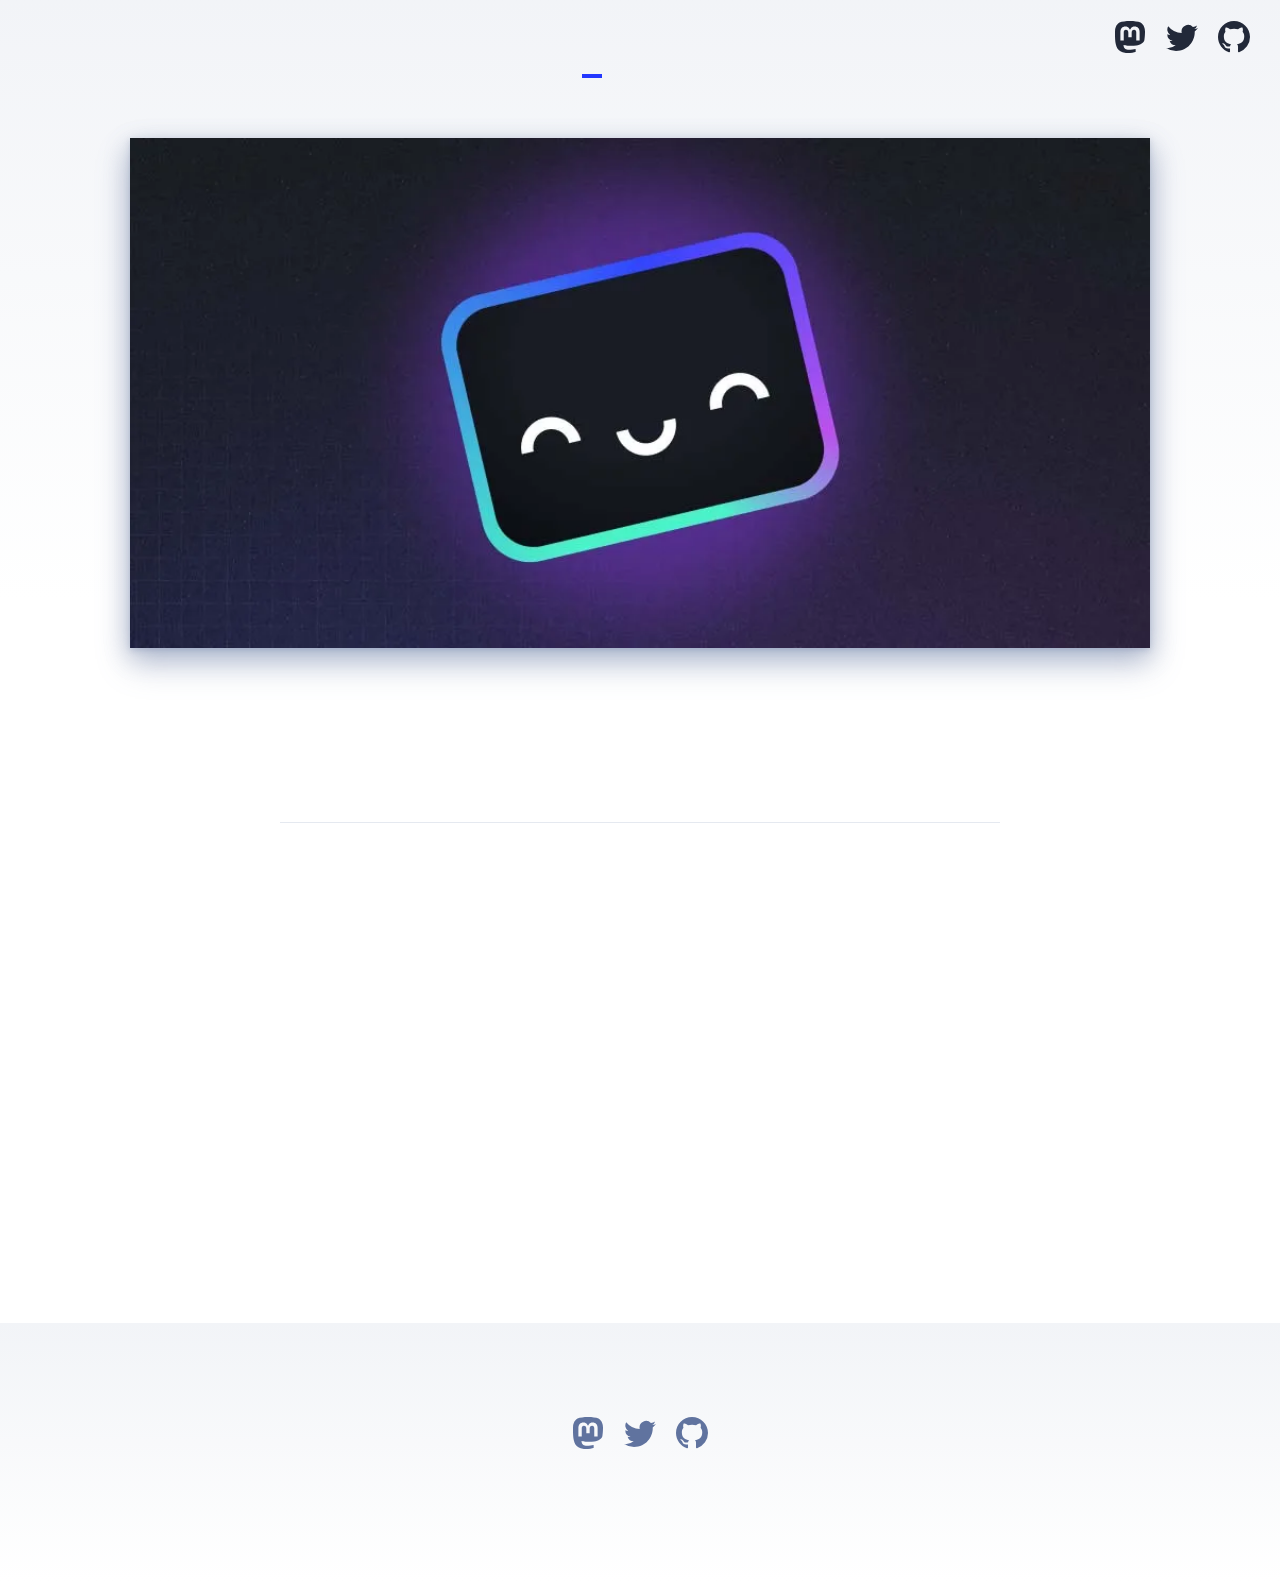
<file: about/index.html>
<!DOCTYPE html><html lang="en" data-astro-cid-tldeq5d5><head><!-- Global Metadata --><meta charset="utf-8"><meta name="viewport" content="width=device-width,initial-scale=1"><link rel="icon" type="image/svg+xml" href="/favicon.svg"><link rel="sitemap" href="/sitemap-index.xml"><link rel="alternate" type="application/rss+xml" title="Gabriel Ajin · Desarrollador Web y Móvil" href="https://miportafolio.gabrielajin-26.workers.dev/rss.xml"><meta name="generator" content="Astro v7.3.6"><style>@font-face{font-family:Atkinson-c7f4c4e8b285552f;src:url("/_astro/fonts/89758defcfa85239.woff") format("woff");font-display:swap;font-weight:400;font-style:normal;}@font-face{font-family:Atkinson-c7f4c4e8b285552f;src:url("/_astro/fonts/14aa8dd5744dd4bc.woff") format("woff");font-display:swap;font-weight:700;font-style:normal;}@font-face{font-family:"Atkinson-c7f4c4e8b285552f fallback: Arial";src:local("Arial");font-display:swap;font-weight:400;font-style:normal;size-adjust:99.3717%;ascent-override:80.1033%;descent-override:25.2587%;line-gap-override:0%;}@font-face{font-family:"Atkinson-c7f4c4e8b285552f fallback: Arial Bold";src:local("Arial Bold");font-display:swap;font-weight:700;font-style:normal;size-adjust:92.2954%;ascent-override:86.2448%;descent-override:27.1953%;line-gap-override:0%;}:root{--font-atkinson:Atkinson-c7f4c4e8b285552f,"Atkinson-c7f4c4e8b285552f fallback: Arial","Atkinson-c7f4c4e8b285552f fallback: Arial Bold",sans-serif;}</style><link rel="preload" href="/_astro/fonts/89758defcfa85239.woff" as="font" type="font/woff" crossorigin><link rel="preload" href="/_astro/fonts/14aa8dd5744dd4bc.woff" as="font" type="font/woff" crossorigin><!-- Canonical URL --><link rel="canonical" href="https://miportafolio.gabrielajin-26.workers.dev/about/"><!-- Primary Meta Tags --><title>About Me</title><meta name="description" content="Lorem ipsum dolor sit amet"><!-- Open Graph / Facebook --><meta property="og:type" content="website"><meta property="og:url" content="https://miportafolio.gabrielajin-26.workers.dev/about/"><meta property="og:title" content="About Me"><meta property="og:description" content="Lorem ipsum dolor sit amet"><meta property="og:image" content="https://miportafolio.gabrielajin-26.workers.dev/_astro/blog-placeholder-1.Bx0Zcyzv.jpg"><!-- Twitter --><meta name="twitter:card" content="summary_large_image"><style>:root{--accent:#2337ff;--accent-dark:#000d8a;--black:15, 18, 25;--gray:96, 115, 159;--gray-light:229, 233, 240;--gray-dark:34, 41, 57;--gray-gradient:rgba(var(--gray-light), 50%), #fff;--box-shadow:0 2px 6px rgba(var(--gray), 25%), 0 8px 24px rgba(var(--gray), 33%), 0 16px 32px rgba(var(--gray), 33%)}body{font-family:var(--font-atkinson);text-align:left;background:linear-gradient(var(--gray-gradient)) no-repeat;word-wrap:break-word;overflow-wrap:break-word;color:rgb(var(--gray-dark));background-size:100% 600px;margin:0;padding:0;font-size:20px;line-height:1.7}main{width:720px;max-width:calc(100% - 2em);margin:auto;padding:3em 1em}h1,h2,h3,h4,h5,h6{color:rgb(var(--black));margin:0 0 .5rem;line-height:1.2}h1{font-size:3.052em}h2{font-size:2.441em}h3{font-size:1.953em}h4{font-size:1.563em}h5{font-size:1.25em}strong,b{font-weight:700}a,a:hover{color:var(--accent)}p{margin-bottom:1em}.prose p{margin-bottom:2em}textarea{width:100%;font-size:16px}input{font-size:16px}table{width:100%}img{border-radius:0;max-width:100%;height:auto}code{background-color:rgb(var(--gray-light));border-radius:0;padding:2px 5px}pre{border-radius:0;padding:1.5em}pre>code{all:unset}blockquote{border-left:4px solid var(--accent);margin:0;padding:0 0 0 20px;font-size:1.333em}hr{border:none;border-top:1px solid rgb(var(--gray-light))}@media (width<=720px){body{font-size:18px}main{padding:1em}}.sr-only{clip:rect(1px 1px 1px 1px);clip:rect(1px, 1px, 1px, 1px);clip-path:inset(50%);white-space:nowrap;border:0;width:1px;height:1px;margin:0;padding:0;overflow:hidden;position:absolute!important}
footer[data-astro-cid-jo6i4kqk]{background:linear-gradient(var(--gray-gradient)) no-repeat;color:rgb(var(--gray));text-align:center;padding:2em 1em 6em}.social-links[data-astro-cid-jo6i4kqk]{justify-content:center;gap:1em;margin-top:1em;display:flex}.social-links[data-astro-cid-jo6i4kqk] a[data-astro-cid-jo6i4kqk]{color:rgb(var(--gray));text-decoration:none}.social-links[data-astro-cid-jo6i4kqk] a[data-astro-cid-jo6i4kqk]:hover{color:rgb(var(--gray-dark))}header[data-astro-cid-nen7h5rs]{background:0 0;margin:0;padding:0 1em}h2[data-astro-cid-nen7h5rs]{margin:0;font-size:1em}h2[data-astro-cid-nen7h5rs] a[data-astro-cid-nen7h5rs],h2[data-astro-cid-nen7h5rs] a[data-astro-cid-nen7h5rs].active{text-decoration:none}nav[data-astro-cid-nen7h5rs]{background:0 0;justify-content:space-between;align-items:center;display:flex}nav[data-astro-cid-nen7h5rs] a[data-astro-cid-nen7h5rs]{color:var(--black);border-bottom:4px solid #0000;padding:1em .5em;text-decoration:none}nav[data-astro-cid-nen7h5rs] a[data-astro-cid-nen7h5rs].active{border-bottom-color:var(--accent);text-decoration:none}.social-links[data-astro-cid-nen7h5rs],.social-links[data-astro-cid-nen7h5rs] a[data-astro-cid-nen7h5rs]{display:flex}@media (width<=720px){.social-links[data-astro-cid-nen7h5rs]{display:none}}
main[data-astro-cid-tldeq5d5]{width:calc(100% - 2em);max-width:100%;margin:0}.hero-image[data-astro-cid-tldeq5d5]{width:100%}.hero-image[data-astro-cid-tldeq5d5] img[data-astro-cid-tldeq5d5]{box-shadow:var(--box-shadow);border-radius:0;margin:0 auto;display:block}.prose[data-astro-cid-tldeq5d5]{width:720px;max-width:calc(100% - 2em);color:rgb(var(--gray-dark));margin:auto;padding:1em}.title[data-astro-cid-tldeq5d5]{text-align:center;margin-bottom:1em;padding:1em 0;line-height:1}.title[data-astro-cid-tldeq5d5] h1[data-astro-cid-tldeq5d5]{margin:0 0 .5em}.date[data-astro-cid-tldeq5d5]{color:rgb(var(--gray));margin-bottom:.5em}.last-updated-on[data-astro-cid-tldeq5d5]{font-style:italic}
a[data-astro-cid-evkijfd6]{text-decoration:none;display:inline-block}a[data-astro-cid-evkijfd6].active{font-weight:bolder;text-decoration:underline}
</style></head><body data-astro-cid-tldeq5d5><header data-astro-cid-nen7h5rs><nav data-astro-cid-nen7h5rs><h2 data-astro-cid-nen7h5rs><a href="/" data-astro-cid-nen7h5rs>Gabriel Ajin · Desarrollador Web y Móvil</a></h2><div class="internal-links" data-astro-cid-nen7h5rs><a href="/" data-astro-cid-nen7h5rs="true" data-astro-cid-evkijfd6>Home</a><a href="/blog" data-astro-cid-nen7h5rs="true" data-astro-cid-evkijfd6>Blog</a><a href="/about" class="active" data-astro-cid-nen7h5rs="true" data-astro-cid-evkijfd6>About</a></div><div class="social-links" data-astro-cid-nen7h5rs><a href="https://m.webtoo.ls/@astro" target="_blank" data-astro-cid-nen7h5rs><span class="sr-only" data-astro-cid-nen7h5rs>Follow Astro on Mastodon</span><svg viewBox="0 0 16 16" aria-hidden="true" width="32" height="32" data-astro-cid-nen7h5rs><path fill="currentColor" d="M11.19 12.195c2.016-.24 3.77-1.475 3.99-2.603.348-1.778.32-4.339.32-4.339 0-3.47-2.286-4.488-2.286-4.488C12.062.238 10.083.017 8.027 0h-.05C5.92.017 3.942.238 2.79.765c0 0-2.285 1.017-2.285 4.488l-.002.662c-.004.64-.007 1.35.011 2.091.083 3.394.626 6.74 3.78 7.57 1.454.383 2.703.463 3.709.408 1.823-.1 2.847-.647 2.847-.647l-.06-1.317s-1.303.41-2.767.36c-1.45-.05-2.98-.156-3.215-1.928a3.614 3.614 0 0 1-.033-.496s1.424.346 3.228.428c1.103.05 2.137-.064 3.188-.189zm1.613-2.47H11.13v-4.08c0-.859-.364-1.295-1.091-1.295-.804 0-1.207.517-1.207 1.541v2.233H7.168V5.89c0-1.024-.403-1.541-1.207-1.541-.727 0-1.091.436-1.091 1.296v4.079H3.197V5.522c0-.859.22-1.541.66-2.046.456-.505 1.052-.764 1.793-.764.856 0 1.504.328 1.933.983L8 4.39l.417-.695c.429-.655 1.077-.983 1.934-.983.74 0 1.336.259 1.791.764.442.505.661 1.187.661 2.046v4.203z" data-astro-cid-nen7h5rs></path></svg></a><a href="https://twitter.com/astrodotbuild" target="_blank" data-astro-cid-nen7h5rs><span class="sr-only" data-astro-cid-nen7h5rs>Follow Astro on Twitter</span><svg viewBox="0 0 16 16" aria-hidden="true" width="32" height="32" data-astro-cid-nen7h5rs><path fill="currentColor" d="M5.026 15c6.038 0 9.341-5.003 9.341-9.334 0-.14 0-.282-.006-.422A6.685 6.685 0 0 0 16 3.542a6.658 6.658 0 0 1-1.889.518 3.301 3.301 0 0 0 1.447-1.817 6.533 6.533 0 0 1-2.087.793A3.286 3.286 0 0 0 7.875 6.03a9.325 9.325 0 0 1-6.767-3.429 3.289 3.289 0 0 0 1.018 4.382A3.323 3.323 0 0 1 .64 6.575v.045a3.288 3.288 0 0 0 2.632 3.218 3.203 3.203 0 0 1-.865.115 3.23 3.23 0 0 1-.614-.057 3.283 3.283 0 0 0 3.067 2.277A6.588 6.588 0 0 1 .78 13.58a6.32 6.32 0 0 1-.78-.045A9.344 9.344 0 0 0 5.026 15z" data-astro-cid-nen7h5rs></path></svg></a><a href="https://github.com/withastro/astro" target="_blank" data-astro-cid-nen7h5rs><span class="sr-only" data-astro-cid-nen7h5rs>Go to Astro's GitHub repo</span><svg viewBox="0 0 16 16" aria-hidden="true" width="32" height="32" data-astro-cid-nen7h5rs><path fill="currentColor" d="M8 0C3.58 0 0 3.58 0 8c0 3.54 2.29 6.53 5.47 7.59.4.07.55-.17.55-.38 0-.19-.01-.82-.01-1.49-2.01.37-2.53-.49-2.69-.94-.09-.23-.48-.94-.82-1.13-.28-.15-.68-.52-.01-.53.63-.01 1.08.58 1.23.82.72 1.21 1.87.87 2.33.66.07-.52.28-.87.51-1.07-1.78-.2-3.64-.89-3.64-3.95 0-.87.31-1.59.82-2.15-.08-.2-.36-1.02.08-2.12 0 0 .67-.21 2.2.82.64-.18 1.32-.27 2-.27.68 0 1.36.09 2 .27 1.53-1.04 2.2-.82 2.2-.82.44 1.1.16 1.92.08 2.12.51.56.82 1.27.82 2.15 0 3.07-1.87 3.75-3.65 3.95.29.25.54.73.54 1.48 0 1.07-.01 1.93-.01 2.2 0 .21.15.46.55.38A8.012 8.012 0 0 0 16 8c0-4.42-3.58-8-8-8z" data-astro-cid-nen7h5rs></path></svg></a></div></nav></header><main data-astro-cid-tldeq5d5><article data-astro-cid-tldeq5d5><div class="hero-image" data-astro-cid-tldeq5d5><img src="/_astro/blog-placeholder-about.BtEdEmGp_2eecaz.webp" alt data-astro-cid-tldeq5d5="true" loading="lazy" decoding="async" width="1020" height="510"></div><div class="prose" data-astro-cid-tldeq5d5><div class="title" data-astro-cid-tldeq5d5><div class="date" data-astro-cid-tldeq5d5><time datetime="2021-08-08T06:00:00.000Z">Aug 8, 2021</time></div><h1 data-astro-cid-tldeq5d5>About Me</h1><hr data-astro-cid-tldeq5d5></div><p>Lorem ipsum dolor sit amet, consectetur adipiscing elit, sed do eiusmod tempor incididunt ut labore et dolore magna aliqua. Vitae ultricies leo integer malesuada nunc vel risus commodo viverra. Adipiscing enim eu turpis egestas pretium. Euismod elementum nisi quis eleifend quam adipiscing. In hac habitasse platea dictumst vestibulum. Sagittis purus sit amet volutpat. Netus et malesuada fames ac turpis egestas. Eget magna fermentum iaculis eu non diam phasellus vestibulum lorem. Varius sit amet mattis vulputate enim. Habitasse platea dictumst quisque sagittis. Integer quis auctor elit sed vulputate mi. Dictumst quisque sagittis purus sit amet.</p><p>Morbi tristique senectus et netus. Id semper risus in hendrerit gravida rutrum quisque non tellus. Habitasse platea dictumst quisque sagittis purus sit amet. Tellus molestie nunc non blandit massa. Cursus vitae congue mauris rhoncus. Accumsan tortor posuere ac ut. Fringilla urna porttitor rhoncus dolor. Elit ullamcorper dignissim cras tincidunt lobortis. In cursus turpis massa tincidunt dui ut ornare lectus. Integer feugiat scelerisque varius morbi enim nunc. Bibendum neque egestas congue quisque egestas diam. Cras ornare arcu dui vivamus arcu felis bibendum. Dignissim suspendisse in est ante in nibh mauris. Sed tempus urna et pharetra pharetra massa massa ultricies mi.</p><p>Mollis nunc sed id semper risus in. Convallis a cras semper auctor neque. Diam sit amet nisl suscipit. Lacus viverra vitae congue eu consequat ac felis donec. Egestas integer eget aliquet nibh praesent tristique magna sit amet. Eget magna fermentum iaculis eu non diam. In vitae turpis massa sed elementum. Tristique et egestas quis ipsum suspendisse ultrices. Eget lorem dolor sed viverra ipsum. Vel turpis nunc eget lorem dolor sed viverra. Posuere ac ut consequat semper viverra nam. Laoreet suspendisse interdum consectetur libero id faucibus. Diam phasellus vestibulum lorem sed risus ultricies tristique. Rhoncus dolor purus non enim praesent elementum facilisis. Ultrices tincidunt arcu non sodales neque. Tempus egestas sed sed risus pretium quam vulputate. Viverra suspendisse potenti nullam ac tortor vitae purus faucibus ornare. Fringilla urna porttitor rhoncus dolor purus non. Amet dictum sit amet justo donec enim.</p><p>Mattis ullamcorper velit sed ullamcorper morbi tincidunt. Tortor posuere ac ut consequat semper viverra. Tellus mauris a diam maecenas sed enim ut sem viverra. Venenatis urna cursus eget nunc scelerisque viverra mauris in. Arcu ac tortor dignissim convallis aenean et tortor at. Curabitur gravida arcu ac tortor dignissim convallis aenean et tortor. Egestas tellus rutrum tellus pellentesque eu. Fusce ut placerat orci nulla pellentesque dignissim enim sit amet. Ut enim blandit volutpat maecenas volutpat blandit aliquam etiam. Id donec ultrices tincidunt arcu. Id cursus metus aliquam eleifend mi.</p><p>Tempus quam pellentesque nec nam aliquam sem. Risus at ultrices mi tempus imperdiet. Id porta nibh venenatis cras sed felis eget velit. Ipsum a arcu cursus vitae. Facilisis magna etiam tempor orci eu lobortis elementum. Tincidunt dui ut ornare lectus sit. Quisque non tellus orci ac. Blandit libero volutpat sed cras. Nec tincidunt praesent semper feugiat nibh sed pulvinar proin gravida. Egestas integer eget aliquet nibh praesent tristique magna.</p></div></article></main><footer data-astro-cid-jo6i4kqk>&copy; 2026 Your name here. All rights reserved.<div class="social-links" data-astro-cid-jo6i4kqk><a href="https://m.webtoo.ls/@astro" target="_blank" data-astro-cid-jo6i4kqk><span class="sr-only" data-astro-cid-jo6i4kqk>Follow Astro on Mastodon</span><svg viewBox="0 0 16 16" aria-hidden="true" width="32" height="32" astro-icon="social/mastodon" data-astro-cid-jo6i4kqk><path fill="currentColor" d="M11.19 12.195c2.016-.24 3.77-1.475 3.99-2.603.348-1.778.32-4.339.32-4.339 0-3.47-2.286-4.488-2.286-4.488C12.062.238 10.083.017 8.027 0h-.05C5.92.017 3.942.238 2.79.765c0 0-2.285 1.017-2.285 4.488l-.002.662c-.004.64-.007 1.35.011 2.091.083 3.394.626 6.74 3.78 7.57 1.454.383 2.703.463 3.709.408 1.823-.1 2.847-.647 2.847-.647l-.06-1.317s-1.303.41-2.767.36c-1.45-.05-2.98-.156-3.215-1.928a3.614 3.614 0 0 1-.033-.496s1.424.346 3.228.428c1.103.05 2.137-.064 3.188-.189zm1.613-2.47H11.13v-4.08c0-.859-.364-1.295-1.091-1.295-.804 0-1.207.517-1.207 1.541v2.233H7.168V5.89c0-1.024-.403-1.541-1.207-1.541-.727 0-1.091.436-1.091 1.296v4.079H3.197V5.522c0-.859.22-1.541.66-2.046.456-.505 1.052-.764 1.793-.764.856 0 1.504.328 1.933.983L8 4.39l.417-.695c.429-.655 1.077-.983 1.934-.983.74 0 1.336.259 1.791.764.442.505.661 1.187.661 2.046v4.203z" data-astro-cid-jo6i4kqk></path></svg></a><a href="https://twitter.com/astrodotbuild" target="_blank" data-astro-cid-jo6i4kqk><span class="sr-only" data-astro-cid-jo6i4kqk>Follow Astro on Twitter</span><svg viewBox="0 0 16 16" aria-hidden="true" width="32" height="32" astro-icon="social/twitter" data-astro-cid-jo6i4kqk><path fill="currentColor" d="M5.026 15c6.038 0 9.341-5.003 9.341-9.334 0-.14 0-.282-.006-.422A6.685 6.685 0 0 0 16 3.542a6.658 6.658 0 0 1-1.889.518 3.301 3.301 0 0 0 1.447-1.817 6.533 6.533 0 0 1-2.087.793A3.286 3.286 0 0 0 7.875 6.03a9.325 9.325 0 0 1-6.767-3.429 3.289 3.289 0 0 0 1.018 4.382A3.323 3.323 0 0 1 .64 6.575v.045a3.288 3.288 0 0 0 2.632 3.218 3.203 3.203 0 0 1-.865.115 3.23 3.23 0 0 1-.614-.057 3.283 3.283 0 0 0 3.067 2.277A6.588 6.588 0 0 1 .78 13.58a6.32 6.32 0 0 1-.78-.045A9.344 9.344 0 0 0 5.026 15z" data-astro-cid-jo6i4kqk></path></svg></a><a href="https://github.com/withastro/astro" target="_blank" data-astro-cid-jo6i4kqk><span class="sr-only" data-astro-cid-jo6i4kqk>Go to Astro's GitHub repo</span><svg viewBox="0 0 16 16" aria-hidden="true" width="32" height="32" astro-icon="social/github" data-astro-cid-jo6i4kqk><path fill="currentColor" d="M8 0C3.58 0 0 3.58 0 8c0 3.54 2.29 6.53 5.47 7.59.4.07.55-.17.55-.38 0-.19-.01-.82-.01-1.49-2.01.37-2.53-.49-2.69-.94-.09-.23-.48-.94-.82-1.13-.28-.15-.68-.52-.01-.53.63-.01 1.08.58 1.23.82.72 1.21 1.87.87 2.33.66.07-.52.28-.87.51-1.07-1.78-.2-3.64-.89-3.64-3.95 0-.87.31-1.59.82-2.15-.08-.2-.36-1.02.08-2.12 0 0 .67-.21 2.2.82.64-.18 1.32-.27 2-.27.68 0 1.36.09 2 .27 1.53-1.04 2.2-.82 2.2-.82.44 1.1.16 1.92.08 2.12.51.56.82 1.27.82 2.15 0 3.07-1.87 3.75-3.65 3.95.29.25.54.73.54 1.48 0 1.07-.01 1.93-.01 2.2 0 .21.15.46.55.38A8.012 8.012 0 0 0 16 8c0-4.42-3.58-8-8-8z" data-astro-cid-jo6i4kqk></path></svg></a></div></footer></body></html>
</file>
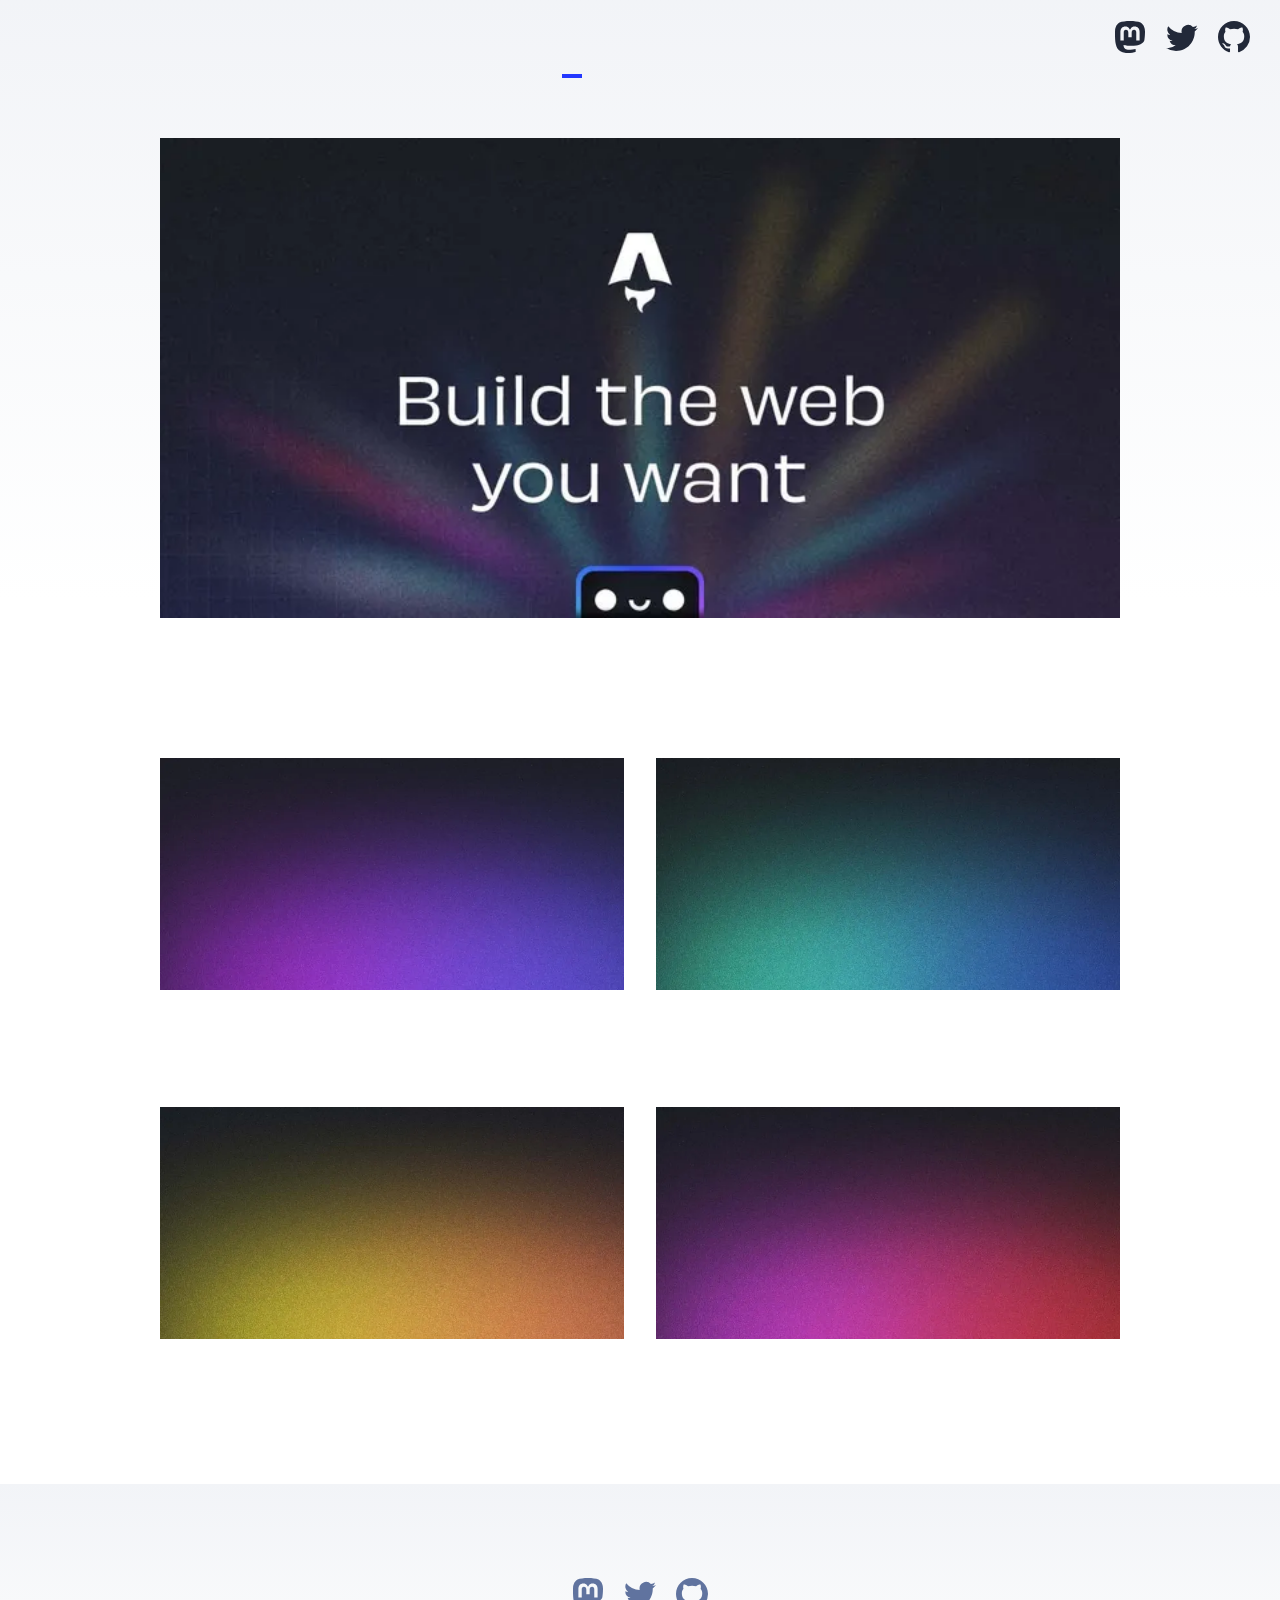
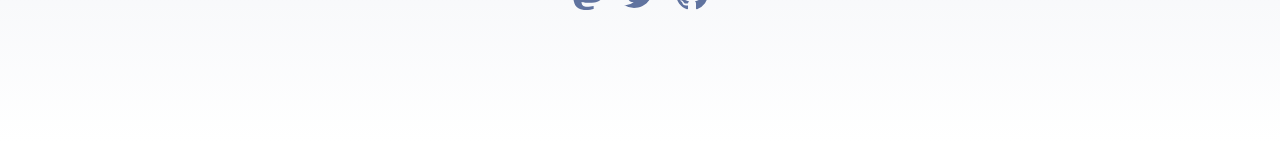
<file: blog/index.html>
<!DOCTYPE html><html lang="en" data-astro-cid-x255k2k2><head><!-- Global Metadata --><meta charset="utf-8"><meta name="viewport" content="width=device-width,initial-scale=1"><link rel="icon" type="image/svg+xml" href="/favicon.svg"><link rel="sitemap" href="/sitemap-index.xml"><link rel="alternate" type="application/rss+xml" title="Gabriel Ajin · Desarrollador Web y Móvil" href="https://miportafolio.gabrielajin-26.workers.dev/rss.xml"><meta name="generator" content="Astro v7.3.6"><style>@font-face{font-family:Atkinson-c7f4c4e8b285552f;src:url("/_astro/fonts/89758defcfa85239.woff") format("woff");font-display:swap;font-weight:400;font-style:normal;}@font-face{font-family:Atkinson-c7f4c4e8b285552f;src:url("/_astro/fonts/14aa8dd5744dd4bc.woff") format("woff");font-display:swap;font-weight:700;font-style:normal;}@font-face{font-family:"Atkinson-c7f4c4e8b285552f fallback: Arial";src:local("Arial");font-display:swap;font-weight:400;font-style:normal;size-adjust:99.3717%;ascent-override:80.1033%;descent-override:25.2587%;line-gap-override:0%;}@font-face{font-family:"Atkinson-c7f4c4e8b285552f fallback: Arial Bold";src:local("Arial Bold");font-display:swap;font-weight:700;font-style:normal;size-adjust:92.2954%;ascent-override:86.2448%;descent-override:27.1953%;line-gap-override:0%;}:root{--font-atkinson:Atkinson-c7f4c4e8b285552f,"Atkinson-c7f4c4e8b285552f fallback: Arial","Atkinson-c7f4c4e8b285552f fallback: Arial Bold",sans-serif;}</style><link rel="preload" href="/_astro/fonts/89758defcfa85239.woff" as="font" type="font/woff" crossorigin><link rel="preload" href="/_astro/fonts/14aa8dd5744dd4bc.woff" as="font" type="font/woff" crossorigin><!-- Canonical URL --><link rel="canonical" href="https://miportafolio.gabrielajin-26.workers.dev/blog/"><!-- Primary Meta Tags --><title>Gabriel Ajin · Desarrollador Web y Móvil</title><meta name="description" content="Portafolio de Gabriel Ajin: sitios web, aplicaciones móviles y sistemas internos hechos en Guatemala."><!-- Open Graph / Facebook --><meta property="og:type" content="website"><meta property="og:url" content="https://miportafolio.gabrielajin-26.workers.dev/blog/"><meta property="og:title" content="Gabriel Ajin · Desarrollador Web y Móvil"><meta property="og:description" content="Portafolio de Gabriel Ajin: sitios web, aplicaciones móviles y sistemas internos hechos en Guatemala."><meta property="og:image" content="https://miportafolio.gabrielajin-26.workers.dev/_astro/blog-placeholder-1.Bx0Zcyzv.jpg"><!-- Twitter --><meta name="twitter:card" content="summary_large_image"><style>:root{--accent:#2337ff;--accent-dark:#000d8a;--black:15, 18, 25;--gray:96, 115, 159;--gray-light:229, 233, 240;--gray-dark:34, 41, 57;--gray-gradient:rgba(var(--gray-light), 50%), #fff;--box-shadow:0 2px 6px rgba(var(--gray), 25%), 0 8px 24px rgba(var(--gray), 33%), 0 16px 32px rgba(var(--gray), 33%)}body{font-family:var(--font-atkinson);text-align:left;background:linear-gradient(var(--gray-gradient)) no-repeat;word-wrap:break-word;overflow-wrap:break-word;color:rgb(var(--gray-dark));background-size:100% 600px;margin:0;padding:0;font-size:20px;line-height:1.7}main{width:720px;max-width:calc(100% - 2em);margin:auto;padding:3em 1em}h1,h2,h3,h4,h5,h6{color:rgb(var(--black));margin:0 0 .5rem;line-height:1.2}h1{font-size:3.052em}h2{font-size:2.441em}h3{font-size:1.953em}h4{font-size:1.563em}h5{font-size:1.25em}strong,b{font-weight:700}a,a:hover{color:var(--accent)}p{margin-bottom:1em}.prose p{margin-bottom:2em}textarea{width:100%;font-size:16px}input{font-size:16px}table{width:100%}img{border-radius:0;max-width:100%;height:auto}code{background-color:rgb(var(--gray-light));border-radius:0;padding:2px 5px}pre{border-radius:0;padding:1.5em}pre>code{all:unset}blockquote{border-left:4px solid var(--accent);margin:0;padding:0 0 0 20px;font-size:1.333em}hr{border:none;border-top:1px solid rgb(var(--gray-light))}@media (width<=720px){body{font-size:18px}main{padding:1em}}.sr-only{clip:rect(1px 1px 1px 1px);clip:rect(1px, 1px, 1px, 1px);clip-path:inset(50%);white-space:nowrap;border:0;width:1px;height:1px;margin:0;padding:0;overflow:hidden;position:absolute!important}
footer[data-astro-cid-jo6i4kqk]{background:linear-gradient(var(--gray-gradient)) no-repeat;color:rgb(var(--gray));text-align:center;padding:2em 1em 6em}.social-links[data-astro-cid-jo6i4kqk]{justify-content:center;gap:1em;margin-top:1em;display:flex}.social-links[data-astro-cid-jo6i4kqk] a[data-astro-cid-jo6i4kqk]{color:rgb(var(--gray));text-decoration:none}.social-links[data-astro-cid-jo6i4kqk] a[data-astro-cid-jo6i4kqk]:hover{color:rgb(var(--gray-dark))}header[data-astro-cid-nen7h5rs]{background:0 0;margin:0;padding:0 1em}h2[data-astro-cid-nen7h5rs]{margin:0;font-size:1em}h2[data-astro-cid-nen7h5rs] a[data-astro-cid-nen7h5rs],h2[data-astro-cid-nen7h5rs] a[data-astro-cid-nen7h5rs].active{text-decoration:none}nav[data-astro-cid-nen7h5rs]{background:0 0;justify-content:space-between;align-items:center;display:flex}nav[data-astro-cid-nen7h5rs] a[data-astro-cid-nen7h5rs]{color:var(--black);border-bottom:4px solid #0000;padding:1em .5em;text-decoration:none}nav[data-astro-cid-nen7h5rs] a[data-astro-cid-nen7h5rs].active{border-bottom-color:var(--accent);text-decoration:none}.social-links[data-astro-cid-nen7h5rs],.social-links[data-astro-cid-nen7h5rs] a[data-astro-cid-nen7h5rs]{display:flex}@media (width<=720px){.social-links[data-astro-cid-nen7h5rs]{display:none}}
main[data-astro-cid-x255k2k2]{width:960px}ul[data-astro-cid-x255k2k2]{flex-wrap:wrap;gap:2rem;margin:0;padding:0;list-style-type:none;display:flex}ul[data-astro-cid-x255k2k2] li[data-astro-cid-x255k2k2]{width:calc(50% - 1rem)}ul[data-astro-cid-x255k2k2] li[data-astro-cid-x255k2k2] [data-astro-cid-x255k2k2]{text-decoration:none;transition:all .2s}ul[data-astro-cid-x255k2k2] li[data-astro-cid-x255k2k2]:first-child{text-align:center;width:100%;margin-bottom:1rem}ul[data-astro-cid-x255k2k2] li[data-astro-cid-x255k2k2]:first-child img[data-astro-cid-x255k2k2]{width:100%}ul[data-astro-cid-x255k2k2] li[data-astro-cid-x255k2k2]:first-child .title[data-astro-cid-x255k2k2]{font-size:2.369rem}ul[data-astro-cid-x255k2k2] li[data-astro-cid-x255k2k2] img[data-astro-cid-x255k2k2]{border-radius:0;margin-bottom:.5rem}ul[data-astro-cid-x255k2k2] li[data-astro-cid-x255k2k2] a[data-astro-cid-x255k2k2]{display:block}.title[data-astro-cid-x255k2k2]{color:rgb(var(--black));margin:0;line-height:1}.date[data-astro-cid-x255k2k2]{color:rgb(var(--gray));margin:0}ul[data-astro-cid-x255k2k2] li[data-astro-cid-x255k2k2] a[data-astro-cid-x255k2k2]:hover h4[data-astro-cid-x255k2k2],ul[data-astro-cid-x255k2k2] li[data-astro-cid-x255k2k2] a[data-astro-cid-x255k2k2]:hover .date[data-astro-cid-x255k2k2]{color:rgb(var(--accent))}ul[data-astro-cid-x255k2k2] a[data-astro-cid-x255k2k2]:hover img[data-astro-cid-x255k2k2]{box-shadow:var(--box-shadow)}@media (width<=720px){ul[data-astro-cid-x255k2k2]{gap:.5em}ul[data-astro-cid-x255k2k2] li[data-astro-cid-x255k2k2]{text-align:center;width:100%}ul[data-astro-cid-x255k2k2] li[data-astro-cid-x255k2k2]:first-child{margin-bottom:0}ul[data-astro-cid-x255k2k2] li[data-astro-cid-x255k2k2]:first-child .title[data-astro-cid-x255k2k2]{font-size:1.563em}}
a[data-astro-cid-evkijfd6]{text-decoration:none;display:inline-block}a[data-astro-cid-evkijfd6].active{font-weight:bolder;text-decoration:underline}
</style></head><body data-astro-cid-x255k2k2><header data-astro-cid-nen7h5rs><nav data-astro-cid-nen7h5rs><h2 data-astro-cid-nen7h5rs><a href="/" data-astro-cid-nen7h5rs>Gabriel Ajin · Desarrollador Web y Móvil</a></h2><div class="internal-links" data-astro-cid-nen7h5rs><a href="/" data-astro-cid-nen7h5rs="true" data-astro-cid-evkijfd6>Home</a><a href="/blog" class="active" data-astro-cid-nen7h5rs="true" data-astro-cid-evkijfd6>Blog</a><a href="/about" data-astro-cid-nen7h5rs="true" data-astro-cid-evkijfd6>About</a></div><div class="social-links" data-astro-cid-nen7h5rs><a href="https://m.webtoo.ls/@astro" target="_blank" data-astro-cid-nen7h5rs><span class="sr-only" data-astro-cid-nen7h5rs>Follow Astro on Mastodon</span><svg viewBox="0 0 16 16" aria-hidden="true" width="32" height="32" data-astro-cid-nen7h5rs><path fill="currentColor" d="M11.19 12.195c2.016-.24 3.77-1.475 3.99-2.603.348-1.778.32-4.339.32-4.339 0-3.47-2.286-4.488-2.286-4.488C12.062.238 10.083.017 8.027 0h-.05C5.92.017 3.942.238 2.79.765c0 0-2.285 1.017-2.285 4.488l-.002.662c-.004.64-.007 1.35.011 2.091.083 3.394.626 6.74 3.78 7.57 1.454.383 2.703.463 3.709.408 1.823-.1 2.847-.647 2.847-.647l-.06-1.317s-1.303.41-2.767.36c-1.45-.05-2.98-.156-3.215-1.928a3.614 3.614 0 0 1-.033-.496s1.424.346 3.228.428c1.103.05 2.137-.064 3.188-.189zm1.613-2.47H11.13v-4.08c0-.859-.364-1.295-1.091-1.295-.804 0-1.207.517-1.207 1.541v2.233H7.168V5.89c0-1.024-.403-1.541-1.207-1.541-.727 0-1.091.436-1.091 1.296v4.079H3.197V5.522c0-.859.22-1.541.66-2.046.456-.505 1.052-.764 1.793-.764.856 0 1.504.328 1.933.983L8 4.39l.417-.695c.429-.655 1.077-.983 1.934-.983.74 0 1.336.259 1.791.764.442.505.661 1.187.661 2.046v4.203z" data-astro-cid-nen7h5rs></path></svg></a><a href="https://twitter.com/astrodotbuild" target="_blank" data-astro-cid-nen7h5rs><span class="sr-only" data-astro-cid-nen7h5rs>Follow Astro on Twitter</span><svg viewBox="0 0 16 16" aria-hidden="true" width="32" height="32" data-astro-cid-nen7h5rs><path fill="currentColor" d="M5.026 15c6.038 0 9.341-5.003 9.341-9.334 0-.14 0-.282-.006-.422A6.685 6.685 0 0 0 16 3.542a6.658 6.658 0 0 1-1.889.518 3.301 3.301 0 0 0 1.447-1.817 6.533 6.533 0 0 1-2.087.793A3.286 3.286 0 0 0 7.875 6.03a9.325 9.325 0 0 1-6.767-3.429 3.289 3.289 0 0 0 1.018 4.382A3.323 3.323 0 0 1 .64 6.575v.045a3.288 3.288 0 0 0 2.632 3.218 3.203 3.203 0 0 1-.865.115 3.23 3.23 0 0 1-.614-.057 3.283 3.283 0 0 0 3.067 2.277A6.588 6.588 0 0 1 .78 13.58a6.32 6.32 0 0 1-.78-.045A9.344 9.344 0 0 0 5.026 15z" data-astro-cid-nen7h5rs></path></svg></a><a href="https://github.com/withastro/astro" target="_blank" data-astro-cid-nen7h5rs><span class="sr-only" data-astro-cid-nen7h5rs>Go to Astro's GitHub repo</span><svg viewBox="0 0 16 16" aria-hidden="true" width="32" height="32" data-astro-cid-nen7h5rs><path fill="currentColor" d="M8 0C3.58 0 0 3.58 0 8c0 3.54 2.29 6.53 5.47 7.59.4.07.55-.17.55-.38 0-.19-.01-.82-.01-1.49-2.01.37-2.53-.49-2.69-.94-.09-.23-.48-.94-.82-1.13-.28-.15-.68-.52-.01-.53.63-.01 1.08.58 1.23.82.72 1.21 1.87.87 2.33.66.07-.52.28-.87.51-1.07-1.78-.2-3.64-.89-3.64-3.95 0-.87.31-1.59.82-2.15-.08-.2-.36-1.02.08-2.12 0 0 .67-.21 2.2.82.64-.18 1.32-.27 2-.27.68 0 1.36.09 2 .27 1.53-1.04 2.2-.82 2.2-.82.44 1.1.16 1.92.08 2.12.51.56.82 1.27.82 2.15 0 3.07-1.87 3.75-3.65 3.95.29.25.54.73.54 1.48 0 1.07-.01 1.93-.01 2.2 0 .21.15.46.55.38A8.012 8.012 0 0 0 16 8c0-4.42-3.58-8-8-8z" data-astro-cid-nen7h5rs></path></svg></a></div></nav></header><main data-astro-cid-x255k2k2><section data-astro-cid-x255k2k2><ul data-astro-cid-x255k2k2><li data-astro-cid-x255k2k2><a href="/blog/markdown-style-guide/" data-astro-cid-x255k2k2><img src="/_astro/blog-placeholder-1.Bx0Zcyzv_Z1v5W1C.webp" alt data-astro-cid-x255k2k2="true" loading="lazy" decoding="async" width="720" height="360"><h4 class="title" data-astro-cid-x255k2k2>Markdown Style Guide</h4><p class="date" data-astro-cid-x255k2k2><time datetime="2024-06-19T06:00:00.000Z">Jun 19, 2024</time></p></a></li><li data-astro-cid-x255k2k2><a href="/blog/using-mdx/" data-astro-cid-x255k2k2><img src="/_astro/blog-placeholder-5.CB3Xi-gp_j9V0O.webp" alt data-astro-cid-x255k2k2="true" loading="lazy" decoding="async" width="720" height="360"><h4 class="title" data-astro-cid-x255k2k2>Using MDX</h4><p class="date" data-astro-cid-x255k2k2><time datetime="2024-06-01T06:00:00.000Z">Jun 1, 2024</time></p></a></li><li data-astro-cid-x255k2k2><a href="/blog/third-post/" data-astro-cid-x255k2k2><img src="/_astro/blog-placeholder-2.1WQRLJGH_15TD1q.webp" alt data-astro-cid-x255k2k2="true" loading="lazy" decoding="async" width="720" height="360"><h4 class="title" data-astro-cid-x255k2k2>Third post</h4><p class="date" data-astro-cid-x255k2k2><time datetime="2022-07-22T06:00:00.000Z">Jul 22, 2022</time></p></a></li><li data-astro-cid-x255k2k2><a href="/blog/second-post/" data-astro-cid-x255k2k2><img src="/_astro/blog-placeholder-4.gLBdjEDe_Z15Ss3d.webp" alt data-astro-cid-x255k2k2="true" loading="lazy" decoding="async" width="720" height="360"><h4 class="title" data-astro-cid-x255k2k2>Second post</h4><p class="date" data-astro-cid-x255k2k2><time datetime="2022-07-15T06:00:00.000Z">Jul 15, 2022</time></p></a></li><li data-astro-cid-x255k2k2><a href="/blog/first-post/" data-astro-cid-x255k2k2><img src="/_astro/blog-placeholder-3.ijrf8Ohr_Z1373cG.webp" alt data-astro-cid-x255k2k2="true" loading="lazy" decoding="async" width="720" height="360"><h4 class="title" data-astro-cid-x255k2k2>First post</h4><p class="date" data-astro-cid-x255k2k2><time datetime="2022-07-08T06:00:00.000Z">Jul 8, 2022</time></p></a></li></ul></section></main><footer data-astro-cid-jo6i4kqk>&copy; 2026 Your name here. All rights reserved.<div class="social-links" data-astro-cid-jo6i4kqk><a href="https://m.webtoo.ls/@astro" target="_blank" data-astro-cid-jo6i4kqk><span class="sr-only" data-astro-cid-jo6i4kqk>Follow Astro on Mastodon</span><svg viewBox="0 0 16 16" aria-hidden="true" width="32" height="32" astro-icon="social/mastodon" data-astro-cid-jo6i4kqk><path fill="currentColor" d="M11.19 12.195c2.016-.24 3.77-1.475 3.99-2.603.348-1.778.32-4.339.32-4.339 0-3.47-2.286-4.488-2.286-4.488C12.062.238 10.083.017 8.027 0h-.05C5.92.017 3.942.238 2.79.765c0 0-2.285 1.017-2.285 4.488l-.002.662c-.004.64-.007 1.35.011 2.091.083 3.394.626 6.74 3.78 7.57 1.454.383 2.703.463 3.709.408 1.823-.1 2.847-.647 2.847-.647l-.06-1.317s-1.303.41-2.767.36c-1.45-.05-2.98-.156-3.215-1.928a3.614 3.614 0 0 1-.033-.496s1.424.346 3.228.428c1.103.05 2.137-.064 3.188-.189zm1.613-2.47H11.13v-4.08c0-.859-.364-1.295-1.091-1.295-.804 0-1.207.517-1.207 1.541v2.233H7.168V5.89c0-1.024-.403-1.541-1.207-1.541-.727 0-1.091.436-1.091 1.296v4.079H3.197V5.522c0-.859.22-1.541.66-2.046.456-.505 1.052-.764 1.793-.764.856 0 1.504.328 1.933.983L8 4.39l.417-.695c.429-.655 1.077-.983 1.934-.983.74 0 1.336.259 1.791.764.442.505.661 1.187.661 2.046v4.203z" data-astro-cid-jo6i4kqk></path></svg></a><a href="https://twitter.com/astrodotbuild" target="_blank" data-astro-cid-jo6i4kqk><span class="sr-only" data-astro-cid-jo6i4kqk>Follow Astro on Twitter</span><svg viewBox="0 0 16 16" aria-hidden="true" width="32" height="32" astro-icon="social/twitter" data-astro-cid-jo6i4kqk><path fill="currentColor" d="M5.026 15c6.038 0 9.341-5.003 9.341-9.334 0-.14 0-.282-.006-.422A6.685 6.685 0 0 0 16 3.542a6.658 6.658 0 0 1-1.889.518 3.301 3.301 0 0 0 1.447-1.817 6.533 6.533 0 0 1-2.087.793A3.286 3.286 0 0 0 7.875 6.03a9.325 9.325 0 0 1-6.767-3.429 3.289 3.289 0 0 0 1.018 4.382A3.323 3.323 0 0 1 .64 6.575v.045a3.288 3.288 0 0 0 2.632 3.218 3.203 3.203 0 0 1-.865.115 3.23 3.23 0 0 1-.614-.057 3.283 3.283 0 0 0 3.067 2.277A6.588 6.588 0 0 1 .78 13.58a6.32 6.32 0 0 1-.78-.045A9.344 9.344 0 0 0 5.026 15z" data-astro-cid-jo6i4kqk></path></svg></a><a href="https://github.com/withastro/astro" target="_blank" data-astro-cid-jo6i4kqk><span class="sr-only" data-astro-cid-jo6i4kqk>Go to Astro's GitHub repo</span><svg viewBox="0 0 16 16" aria-hidden="true" width="32" height="32" astro-icon="social/github" data-astro-cid-jo6i4kqk><path fill="currentColor" d="M8 0C3.58 0 0 3.58 0 8c0 3.54 2.29 6.53 5.47 7.59.4.07.55-.17.55-.38 0-.19-.01-.82-.01-1.49-2.01.37-2.53-.49-2.69-.94-.09-.23-.48-.94-.82-1.13-.28-.15-.68-.52-.01-.53.63-.01 1.08.58 1.23.82.72 1.21 1.87.87 2.33.66.07-.52.28-.87.51-1.07-1.78-.2-3.64-.89-3.64-3.95 0-.87.31-1.59.82-2.15-.08-.2-.36-1.02.08-2.12 0 0 .67-.21 2.2.82.64-.18 1.32-.27 2-.27.68 0 1.36.09 2 .27 1.53-1.04 2.2-.82 2.2-.82.44 1.1.16 1.92.08 2.12.51.56.82 1.27.82 2.15 0 3.07-1.87 3.75-3.65 3.95.29.25.54.73.54 1.48 0 1.07-.01 1.93-.01 2.2 0 .21.15.46.55.38A8.012 8.012 0 0 0 16 8c0-4.42-3.58-8-8-8z" data-astro-cid-jo6i4kqk></path></svg></a></div></footer></body></html>
</file>
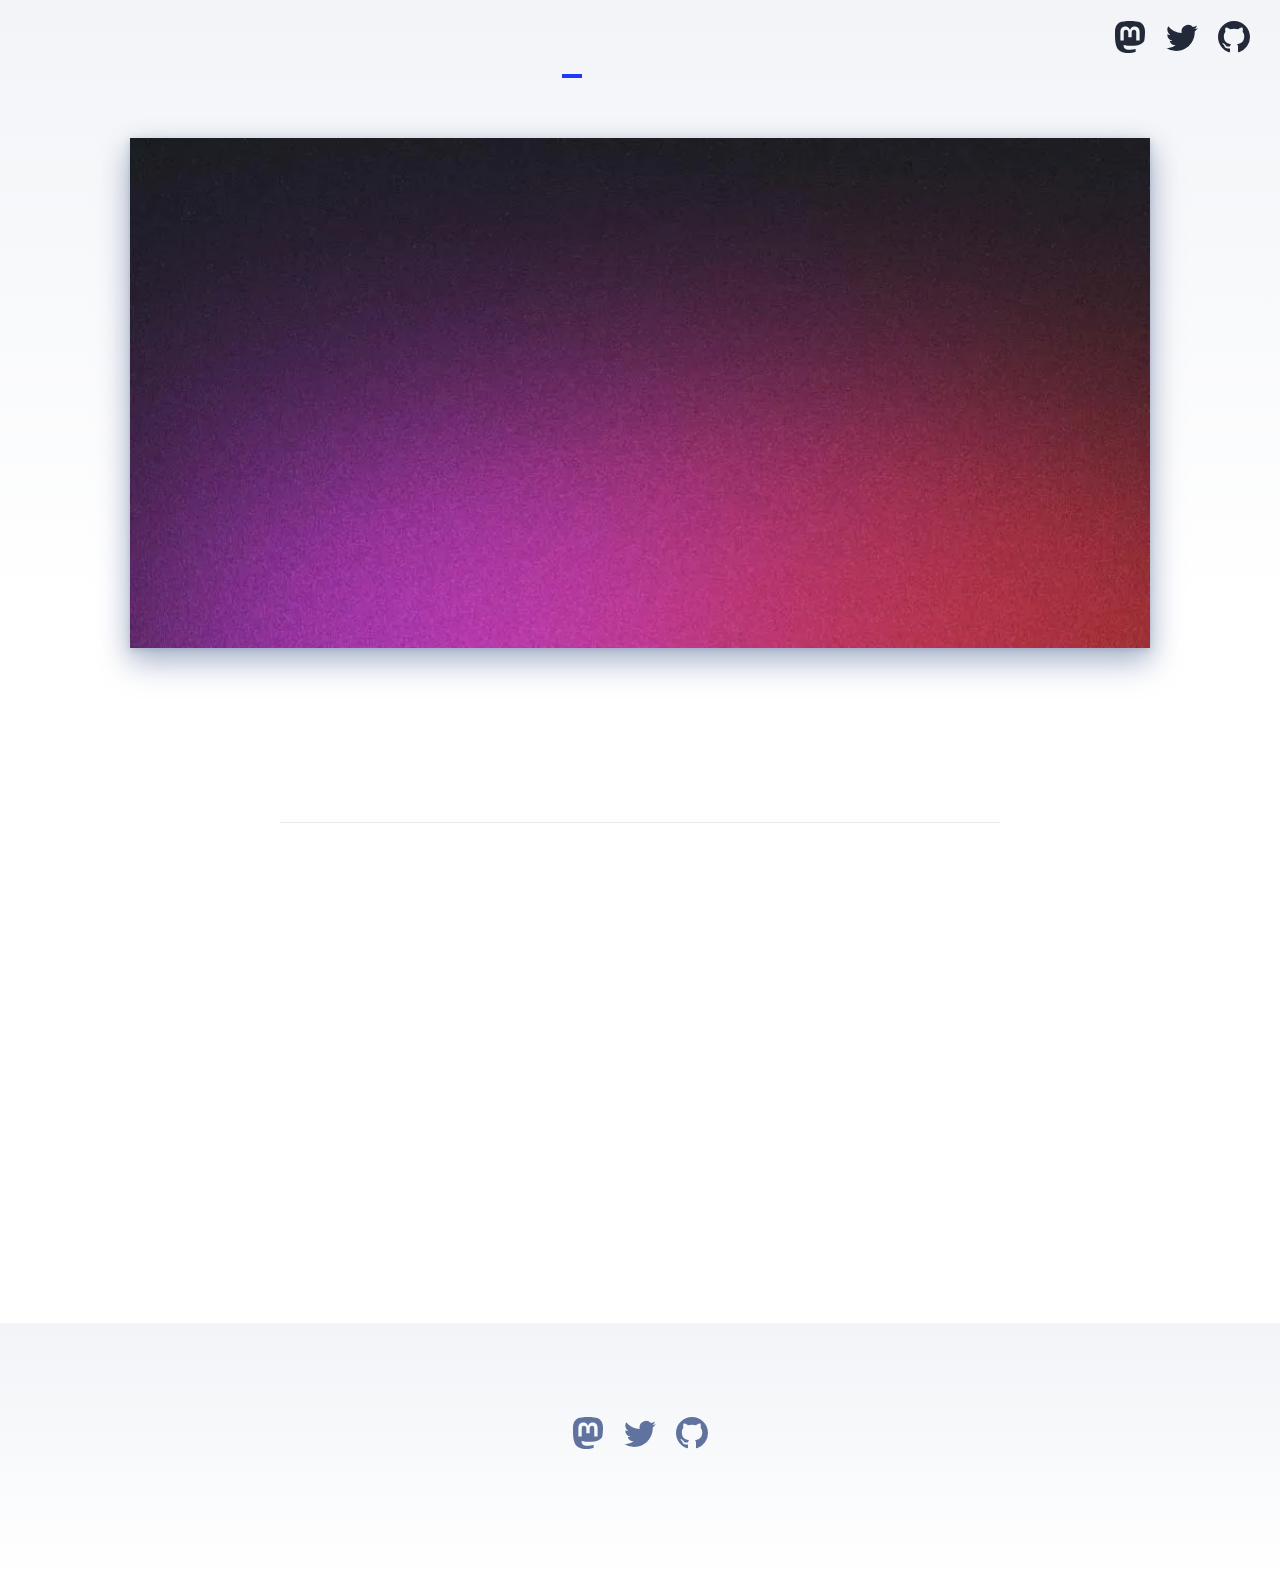
<file: blog/first-post/index.html>
<!DOCTYPE html><html lang="en" data-astro-cid-tldeq5d5><head><!-- Global Metadata --><meta charset="utf-8"><meta name="viewport" content="width=device-width,initial-scale=1"><link rel="icon" type="image/svg+xml" href="/favicon.svg"><link rel="sitemap" href="/sitemap-index.xml"><link rel="alternate" type="application/rss+xml" title="Gabriel Ajin · Desarrollador Web y Móvil" href="https://miportafolio.gabrielajin-26.workers.dev/rss.xml"><meta name="generator" content="Astro v7.3.6"><style>@font-face{font-family:Atkinson-c7f4c4e8b285552f;src:url("/_astro/fonts/89758defcfa85239.woff") format("woff");font-display:swap;font-weight:400;font-style:normal;}@font-face{font-family:Atkinson-c7f4c4e8b285552f;src:url("/_astro/fonts/14aa8dd5744dd4bc.woff") format("woff");font-display:swap;font-weight:700;font-style:normal;}@font-face{font-family:"Atkinson-c7f4c4e8b285552f fallback: Arial";src:local("Arial");font-display:swap;font-weight:400;font-style:normal;size-adjust:99.3717%;ascent-override:80.1033%;descent-override:25.2587%;line-gap-override:0%;}@font-face{font-family:"Atkinson-c7f4c4e8b285552f fallback: Arial Bold";src:local("Arial Bold");font-display:swap;font-weight:700;font-style:normal;size-adjust:92.2954%;ascent-override:86.2448%;descent-override:27.1953%;line-gap-override:0%;}:root{--font-atkinson:Atkinson-c7f4c4e8b285552f,"Atkinson-c7f4c4e8b285552f fallback: Arial","Atkinson-c7f4c4e8b285552f fallback: Arial Bold",sans-serif;}</style><link rel="preload" href="/_astro/fonts/89758defcfa85239.woff" as="font" type="font/woff" crossorigin><link rel="preload" href="/_astro/fonts/14aa8dd5744dd4bc.woff" as="font" type="font/woff" crossorigin><!-- Canonical URL --><link rel="canonical" href="https://miportafolio.gabrielajin-26.workers.dev/blog/first-post/"><!-- Primary Meta Tags --><title>First post</title><meta name="description" content="Lorem ipsum dolor sit amet"><!-- Open Graph / Facebook --><meta property="og:type" content="website"><meta property="og:url" content="https://miportafolio.gabrielajin-26.workers.dev/blog/first-post/"><meta property="og:title" content="First post"><meta property="og:description" content="Lorem ipsum dolor sit amet"><meta property="og:image" content="https://miportafolio.gabrielajin-26.workers.dev/_astro/blog-placeholder-1.Bx0Zcyzv.jpg"><!-- Twitter --><meta name="twitter:card" content="summary_large_image"><style>:root{--accent:#2337ff;--accent-dark:#000d8a;--black:15, 18, 25;--gray:96, 115, 159;--gray-light:229, 233, 240;--gray-dark:34, 41, 57;--gray-gradient:rgba(var(--gray-light), 50%), #fff;--box-shadow:0 2px 6px rgba(var(--gray), 25%), 0 8px 24px rgba(var(--gray), 33%), 0 16px 32px rgba(var(--gray), 33%)}body{font-family:var(--font-atkinson);text-align:left;background:linear-gradient(var(--gray-gradient)) no-repeat;word-wrap:break-word;overflow-wrap:break-word;color:rgb(var(--gray-dark));background-size:100% 600px;margin:0;padding:0;font-size:20px;line-height:1.7}main{width:720px;max-width:calc(100% - 2em);margin:auto;padding:3em 1em}h1,h2,h3,h4,h5,h6{color:rgb(var(--black));margin:0 0 .5rem;line-height:1.2}h1{font-size:3.052em}h2{font-size:2.441em}h3{font-size:1.953em}h4{font-size:1.563em}h5{font-size:1.25em}strong,b{font-weight:700}a,a:hover{color:var(--accent)}p{margin-bottom:1em}.prose p{margin-bottom:2em}textarea{width:100%;font-size:16px}input{font-size:16px}table{width:100%}img{border-radius:0;max-width:100%;height:auto}code{background-color:rgb(var(--gray-light));border-radius:0;padding:2px 5px}pre{border-radius:0;padding:1.5em}pre>code{all:unset}blockquote{border-left:4px solid var(--accent);margin:0;padding:0 0 0 20px;font-size:1.333em}hr{border:none;border-top:1px solid rgb(var(--gray-light))}@media (width<=720px){body{font-size:18px}main{padding:1em}}.sr-only{clip:rect(1px 1px 1px 1px);clip:rect(1px, 1px, 1px, 1px);clip-path:inset(50%);white-space:nowrap;border:0;width:1px;height:1px;margin:0;padding:0;overflow:hidden;position:absolute!important}
footer[data-astro-cid-jo6i4kqk]{background:linear-gradient(var(--gray-gradient)) no-repeat;color:rgb(var(--gray));text-align:center;padding:2em 1em 6em}.social-links[data-astro-cid-jo6i4kqk]{justify-content:center;gap:1em;margin-top:1em;display:flex}.social-links[data-astro-cid-jo6i4kqk] a[data-astro-cid-jo6i4kqk]{color:rgb(var(--gray));text-decoration:none}.social-links[data-astro-cid-jo6i4kqk] a[data-astro-cid-jo6i4kqk]:hover{color:rgb(var(--gray-dark))}header[data-astro-cid-nen7h5rs]{background:0 0;margin:0;padding:0 1em}h2[data-astro-cid-nen7h5rs]{margin:0;font-size:1em}h2[data-astro-cid-nen7h5rs] a[data-astro-cid-nen7h5rs],h2[data-astro-cid-nen7h5rs] a[data-astro-cid-nen7h5rs].active{text-decoration:none}nav[data-astro-cid-nen7h5rs]{background:0 0;justify-content:space-between;align-items:center;display:flex}nav[data-astro-cid-nen7h5rs] a[data-astro-cid-nen7h5rs]{color:var(--black);border-bottom:4px solid #0000;padding:1em .5em;text-decoration:none}nav[data-astro-cid-nen7h5rs] a[data-astro-cid-nen7h5rs].active{border-bottom-color:var(--accent);text-decoration:none}.social-links[data-astro-cid-nen7h5rs],.social-links[data-astro-cid-nen7h5rs] a[data-astro-cid-nen7h5rs]{display:flex}@media (width<=720px){.social-links[data-astro-cid-nen7h5rs]{display:none}}
main[data-astro-cid-tldeq5d5]{width:calc(100% - 2em);max-width:100%;margin:0}.hero-image[data-astro-cid-tldeq5d5]{width:100%}.hero-image[data-astro-cid-tldeq5d5] img[data-astro-cid-tldeq5d5]{box-shadow:var(--box-shadow);border-radius:0;margin:0 auto;display:block}.prose[data-astro-cid-tldeq5d5]{width:720px;max-width:calc(100% - 2em);color:rgb(var(--gray-dark));margin:auto;padding:1em}.title[data-astro-cid-tldeq5d5]{text-align:center;margin-bottom:1em;padding:1em 0;line-height:1}.title[data-astro-cid-tldeq5d5] h1[data-astro-cid-tldeq5d5]{margin:0 0 .5em}.date[data-astro-cid-tldeq5d5]{color:rgb(var(--gray));margin-bottom:.5em}.last-updated-on[data-astro-cid-tldeq5d5]{font-style:italic}
a[data-astro-cid-evkijfd6]{text-decoration:none;display:inline-block}a[data-astro-cid-evkijfd6].active{font-weight:bolder;text-decoration:underline}
</style></head><body data-astro-cid-tldeq5d5><header data-astro-cid-nen7h5rs><nav data-astro-cid-nen7h5rs><h2 data-astro-cid-nen7h5rs><a href="/" data-astro-cid-nen7h5rs>Gabriel Ajin · Desarrollador Web y Móvil</a></h2><div class="internal-links" data-astro-cid-nen7h5rs><a href="/" data-astro-cid-nen7h5rs="true" data-astro-cid-evkijfd6>Home</a><a href="/blog" class="active" data-astro-cid-nen7h5rs="true" data-astro-cid-evkijfd6>Blog</a><a href="/about" data-astro-cid-nen7h5rs="true" data-astro-cid-evkijfd6>About</a></div><div class="social-links" data-astro-cid-nen7h5rs><a href="https://m.webtoo.ls/@astro" target="_blank" data-astro-cid-nen7h5rs><span class="sr-only" data-astro-cid-nen7h5rs>Follow Astro on Mastodon</span><svg viewBox="0 0 16 16" aria-hidden="true" width="32" height="32" data-astro-cid-nen7h5rs><path fill="currentColor" d="M11.19 12.195c2.016-.24 3.77-1.475 3.99-2.603.348-1.778.32-4.339.32-4.339 0-3.47-2.286-4.488-2.286-4.488C12.062.238 10.083.017 8.027 0h-.05C5.92.017 3.942.238 2.79.765c0 0-2.285 1.017-2.285 4.488l-.002.662c-.004.64-.007 1.35.011 2.091.083 3.394.626 6.74 3.78 7.57 1.454.383 2.703.463 3.709.408 1.823-.1 2.847-.647 2.847-.647l-.06-1.317s-1.303.41-2.767.36c-1.45-.05-2.98-.156-3.215-1.928a3.614 3.614 0 0 1-.033-.496s1.424.346 3.228.428c1.103.05 2.137-.064 3.188-.189zm1.613-2.47H11.13v-4.08c0-.859-.364-1.295-1.091-1.295-.804 0-1.207.517-1.207 1.541v2.233H7.168V5.89c0-1.024-.403-1.541-1.207-1.541-.727 0-1.091.436-1.091 1.296v4.079H3.197V5.522c0-.859.22-1.541.66-2.046.456-.505 1.052-.764 1.793-.764.856 0 1.504.328 1.933.983L8 4.39l.417-.695c.429-.655 1.077-.983 1.934-.983.74 0 1.336.259 1.791.764.442.505.661 1.187.661 2.046v4.203z" data-astro-cid-nen7h5rs></path></svg></a><a href="https://twitter.com/astrodotbuild" target="_blank" data-astro-cid-nen7h5rs><span class="sr-only" data-astro-cid-nen7h5rs>Follow Astro on Twitter</span><svg viewBox="0 0 16 16" aria-hidden="true" width="32" height="32" data-astro-cid-nen7h5rs><path fill="currentColor" d="M5.026 15c6.038 0 9.341-5.003 9.341-9.334 0-.14 0-.282-.006-.422A6.685 6.685 0 0 0 16 3.542a6.658 6.658 0 0 1-1.889.518 3.301 3.301 0 0 0 1.447-1.817 6.533 6.533 0 0 1-2.087.793A3.286 3.286 0 0 0 7.875 6.03a9.325 9.325 0 0 1-6.767-3.429 3.289 3.289 0 0 0 1.018 4.382A3.323 3.323 0 0 1 .64 6.575v.045a3.288 3.288 0 0 0 2.632 3.218 3.203 3.203 0 0 1-.865.115 3.23 3.23 0 0 1-.614-.057 3.283 3.283 0 0 0 3.067 2.277A6.588 6.588 0 0 1 .78 13.58a6.32 6.32 0 0 1-.78-.045A9.344 9.344 0 0 0 5.026 15z" data-astro-cid-nen7h5rs></path></svg></a><a href="https://github.com/withastro/astro" target="_blank" data-astro-cid-nen7h5rs><span class="sr-only" data-astro-cid-nen7h5rs>Go to Astro's GitHub repo</span><svg viewBox="0 0 16 16" aria-hidden="true" width="32" height="32" data-astro-cid-nen7h5rs><path fill="currentColor" d="M8 0C3.58 0 0 3.58 0 8c0 3.54 2.29 6.53 5.47 7.59.4.07.55-.17.55-.38 0-.19-.01-.82-.01-1.49-2.01.37-2.53-.49-2.69-.94-.09-.23-.48-.94-.82-1.13-.28-.15-.68-.52-.01-.53.63-.01 1.08.58 1.23.82.72 1.21 1.87.87 2.33.66.07-.52.28-.87.51-1.07-1.78-.2-3.64-.89-3.64-3.95 0-.87.31-1.59.82-2.15-.08-.2-.36-1.02.08-2.12 0 0 .67-.21 2.2.82.64-.18 1.32-.27 2-.27.68 0 1.36.09 2 .27 1.53-1.04 2.2-.82 2.2-.82.44 1.1.16 1.92.08 2.12.51.56.82 1.27.82 2.15 0 3.07-1.87 3.75-3.65 3.95.29.25.54.73.54 1.48 0 1.07-.01 1.93-.01 2.2 0 .21.15.46.55.38A8.012 8.012 0 0 0 16 8c0-4.42-3.58-8-8-8z" data-astro-cid-nen7h5rs></path></svg></a></div></nav></header><main data-astro-cid-tldeq5d5><article data-astro-cid-tldeq5d5><div class="hero-image" data-astro-cid-tldeq5d5><img src="/_astro/blog-placeholder-3.ijrf8Ohr_1S4sd1.webp" alt data-astro-cid-tldeq5d5="true" loading="lazy" decoding="async" width="1020" height="510"></div><div class="prose" data-astro-cid-tldeq5d5><div class="title" data-astro-cid-tldeq5d5><div class="date" data-astro-cid-tldeq5d5><time datetime="2022-07-08T06:00:00.000Z">Jul 8, 2022</time></div><h1 data-astro-cid-tldeq5d5>First post</h1><hr data-astro-cid-tldeq5d5></div><p>Lorem ipsum dolor sit amet, consectetur adipiscing elit, sed do eiusmod tempor incididunt ut labore et dolore magna aliqua. Vitae ultricies leo integer malesuada nunc vel risus commodo viverra. Adipiscing enim eu turpis egestas pretium. Euismod elementum nisi quis eleifend quam adipiscing. In hac habitasse platea dictumst vestibulum. Sagittis purus sit amet volutpat. Netus et malesuada fames ac turpis egestas. Eget magna fermentum iaculis eu non diam phasellus vestibulum lorem. Varius sit amet mattis vulputate enim. Habitasse platea dictumst quisque sagittis. Integer quis auctor elit sed vulputate mi. Dictumst quisque sagittis purus sit amet.</p>
<p>Morbi tristique senectus et netus. Id semper risus in hendrerit gravida rutrum quisque non tellus. Habitasse platea dictumst quisque sagittis purus sit amet. Tellus molestie nunc non blandit massa. Cursus vitae congue mauris rhoncus. Accumsan tortor posuere ac ut. Fringilla urna porttitor rhoncus dolor. Elit ullamcorper dignissim cras tincidunt lobortis. In cursus turpis massa tincidunt dui ut ornare lectus. Integer feugiat scelerisque varius morbi enim nunc. Bibendum neque egestas congue quisque egestas diam. Cras ornare arcu dui vivamus arcu felis bibendum. Dignissim suspendisse in est ante in nibh mauris. Sed tempus urna et pharetra pharetra massa massa ultricies mi.</p>
<p>Mollis nunc sed id semper risus in. Convallis a cras semper auctor neque. Diam sit amet nisl suscipit. Lacus viverra vitae congue eu consequat ac felis donec. Egestas integer eget aliquet nibh praesent tristique magna sit amet. Eget magna fermentum iaculis eu non diam. In vitae turpis massa sed elementum. Tristique et egestas quis ipsum suspendisse ultrices. Eget lorem dolor sed viverra ipsum. Vel turpis nunc eget lorem dolor sed viverra. Posuere ac ut consequat semper viverra nam. Laoreet suspendisse interdum consectetur libero id faucibus. Diam phasellus vestibulum lorem sed risus ultricies tristique. Rhoncus dolor purus non enim praesent elementum facilisis. Ultrices tincidunt arcu non sodales neque. Tempus egestas sed sed risus pretium quam vulputate. Viverra suspendisse potenti nullam ac tortor vitae purus faucibus ornare. Fringilla urna porttitor rhoncus dolor purus non. Amet dictum sit amet justo donec enim.</p>
<p>Mattis ullamcorper velit sed ullamcorper morbi tincidunt. Tortor posuere ac ut consequat semper viverra. Tellus mauris a diam maecenas sed enim ut sem viverra. Venenatis urna cursus eget nunc scelerisque viverra mauris in. Arcu ac tortor dignissim convallis aenean et tortor at. Curabitur gravida arcu ac tortor dignissim convallis aenean et tortor. Egestas tellus rutrum tellus pellentesque eu. Fusce ut placerat orci nulla pellentesque dignissim enim sit amet. Ut enim blandit volutpat maecenas volutpat blandit aliquam etiam. Id donec ultrices tincidunt arcu. Id cursus metus aliquam eleifend mi.</p>
<p>Tempus quam pellentesque nec nam aliquam sem. Risus at ultrices mi tempus imperdiet. Id porta nibh venenatis cras sed felis eget velit. Ipsum a arcu cursus vitae. Facilisis magna etiam tempor orci eu lobortis elementum. Tincidunt dui ut ornare lectus sit. Quisque non tellus orci ac. Blandit libero volutpat sed cras. Nec tincidunt praesent semper feugiat nibh sed pulvinar proin gravida. Egestas integer eget aliquet nibh praesent tristique magna.</p>
</div></article></main><footer data-astro-cid-jo6i4kqk>&copy; 2026 Your name here. All rights reserved.<div class="social-links" data-astro-cid-jo6i4kqk><a href="https://m.webtoo.ls/@astro" target="_blank" data-astro-cid-jo6i4kqk><span class="sr-only" data-astro-cid-jo6i4kqk>Follow Astro on Mastodon</span><svg viewBox="0 0 16 16" aria-hidden="true" width="32" height="32" astro-icon="social/mastodon" data-astro-cid-jo6i4kqk><path fill="currentColor" d="M11.19 12.195c2.016-.24 3.77-1.475 3.99-2.603.348-1.778.32-4.339.32-4.339 0-3.47-2.286-4.488-2.286-4.488C12.062.238 10.083.017 8.027 0h-.05C5.92.017 3.942.238 2.79.765c0 0-2.285 1.017-2.285 4.488l-.002.662c-.004.64-.007 1.35.011 2.091.083 3.394.626 6.74 3.78 7.57 1.454.383 2.703.463 3.709.408 1.823-.1 2.847-.647 2.847-.647l-.06-1.317s-1.303.41-2.767.36c-1.45-.05-2.98-.156-3.215-1.928a3.614 3.614 0 0 1-.033-.496s1.424.346 3.228.428c1.103.05 2.137-.064 3.188-.189zm1.613-2.47H11.13v-4.08c0-.859-.364-1.295-1.091-1.295-.804 0-1.207.517-1.207 1.541v2.233H7.168V5.89c0-1.024-.403-1.541-1.207-1.541-.727 0-1.091.436-1.091 1.296v4.079H3.197V5.522c0-.859.22-1.541.66-2.046.456-.505 1.052-.764 1.793-.764.856 0 1.504.328 1.933.983L8 4.39l.417-.695c.429-.655 1.077-.983 1.934-.983.74 0 1.336.259 1.791.764.442.505.661 1.187.661 2.046v4.203z" data-astro-cid-jo6i4kqk></path></svg></a><a href="https://twitter.com/astrodotbuild" target="_blank" data-astro-cid-jo6i4kqk><span class="sr-only" data-astro-cid-jo6i4kqk>Follow Astro on Twitter</span><svg viewBox="0 0 16 16" aria-hidden="true" width="32" height="32" astro-icon="social/twitter" data-astro-cid-jo6i4kqk><path fill="currentColor" d="M5.026 15c6.038 0 9.341-5.003 9.341-9.334 0-.14 0-.282-.006-.422A6.685 6.685 0 0 0 16 3.542a6.658 6.658 0 0 1-1.889.518 3.301 3.301 0 0 0 1.447-1.817 6.533 6.533 0 0 1-2.087.793A3.286 3.286 0 0 0 7.875 6.03a9.325 9.325 0 0 1-6.767-3.429 3.289 3.289 0 0 0 1.018 4.382A3.323 3.323 0 0 1 .64 6.575v.045a3.288 3.288 0 0 0 2.632 3.218 3.203 3.203 0 0 1-.865.115 3.23 3.23 0 0 1-.614-.057 3.283 3.283 0 0 0 3.067 2.277A6.588 6.588 0 0 1 .78 13.58a6.32 6.32 0 0 1-.78-.045A9.344 9.344 0 0 0 5.026 15z" data-astro-cid-jo6i4kqk></path></svg></a><a href="https://github.com/withastro/astro" target="_blank" data-astro-cid-jo6i4kqk><span class="sr-only" data-astro-cid-jo6i4kqk>Go to Astro's GitHub repo</span><svg viewBox="0 0 16 16" aria-hidden="true" width="32" height="32" astro-icon="social/github" data-astro-cid-jo6i4kqk><path fill="currentColor" d="M8 0C3.58 0 0 3.58 0 8c0 3.54 2.29 6.53 5.47 7.59.4.07.55-.17.55-.38 0-.19-.01-.82-.01-1.49-2.01.37-2.53-.49-2.69-.94-.09-.23-.48-.94-.82-1.13-.28-.15-.68-.52-.01-.53.63-.01 1.08.58 1.23.82.72 1.21 1.87.87 2.33.66.07-.52.28-.87.51-1.07-1.78-.2-3.64-.89-3.64-3.95 0-.87.31-1.59.82-2.15-.08-.2-.36-1.02.08-2.12 0 0 .67-.21 2.2.82.64-.18 1.32-.27 2-.27.68 0 1.36.09 2 .27 1.53-1.04 2.2-.82 2.2-.82.44 1.1.16 1.92.08 2.12.51.56.82 1.27.82 2.15 0 3.07-1.87 3.75-3.65 3.95.29.25.54.73.54 1.48 0 1.07-.01 1.93-.01 2.2 0 .21.15.46.55.38A8.012 8.012 0 0 0 16 8c0-4.42-3.58-8-8-8z" data-astro-cid-jo6i4kqk></path></svg></a></div></footer></body></html>
</file>
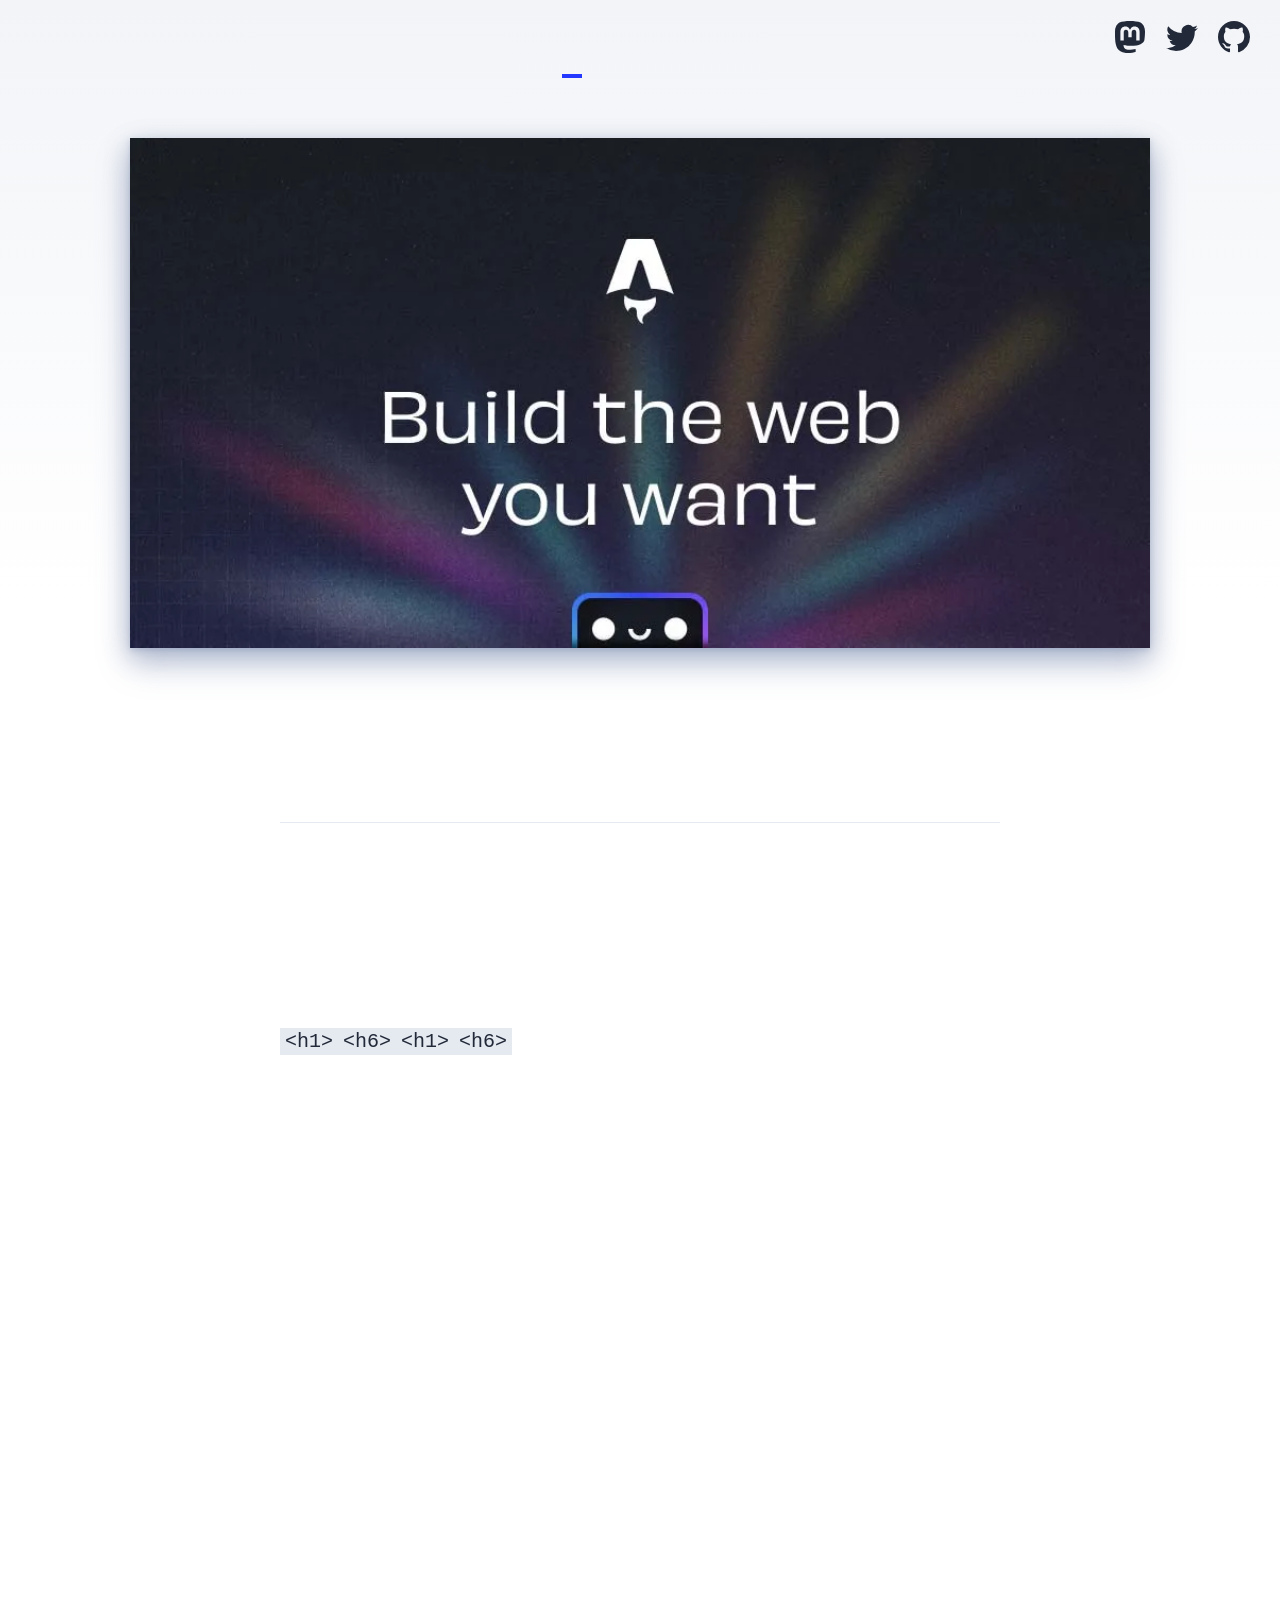
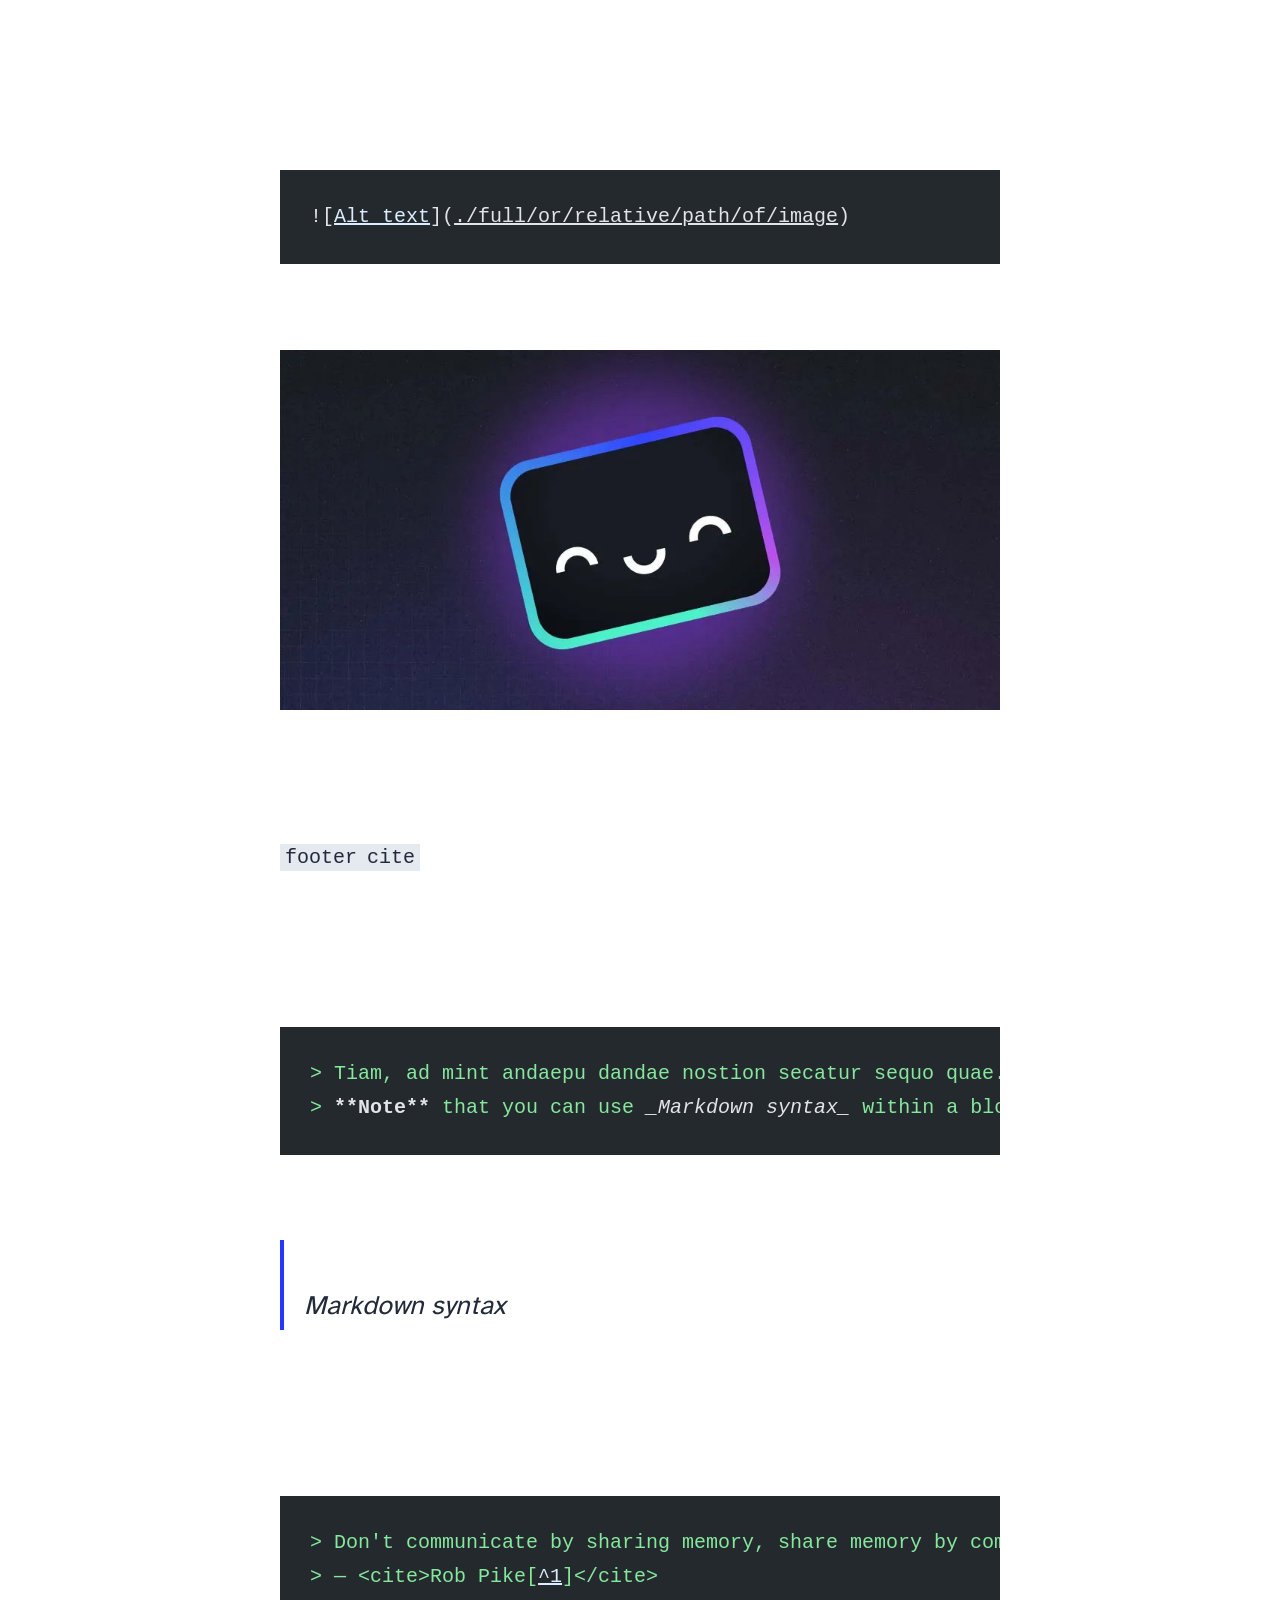
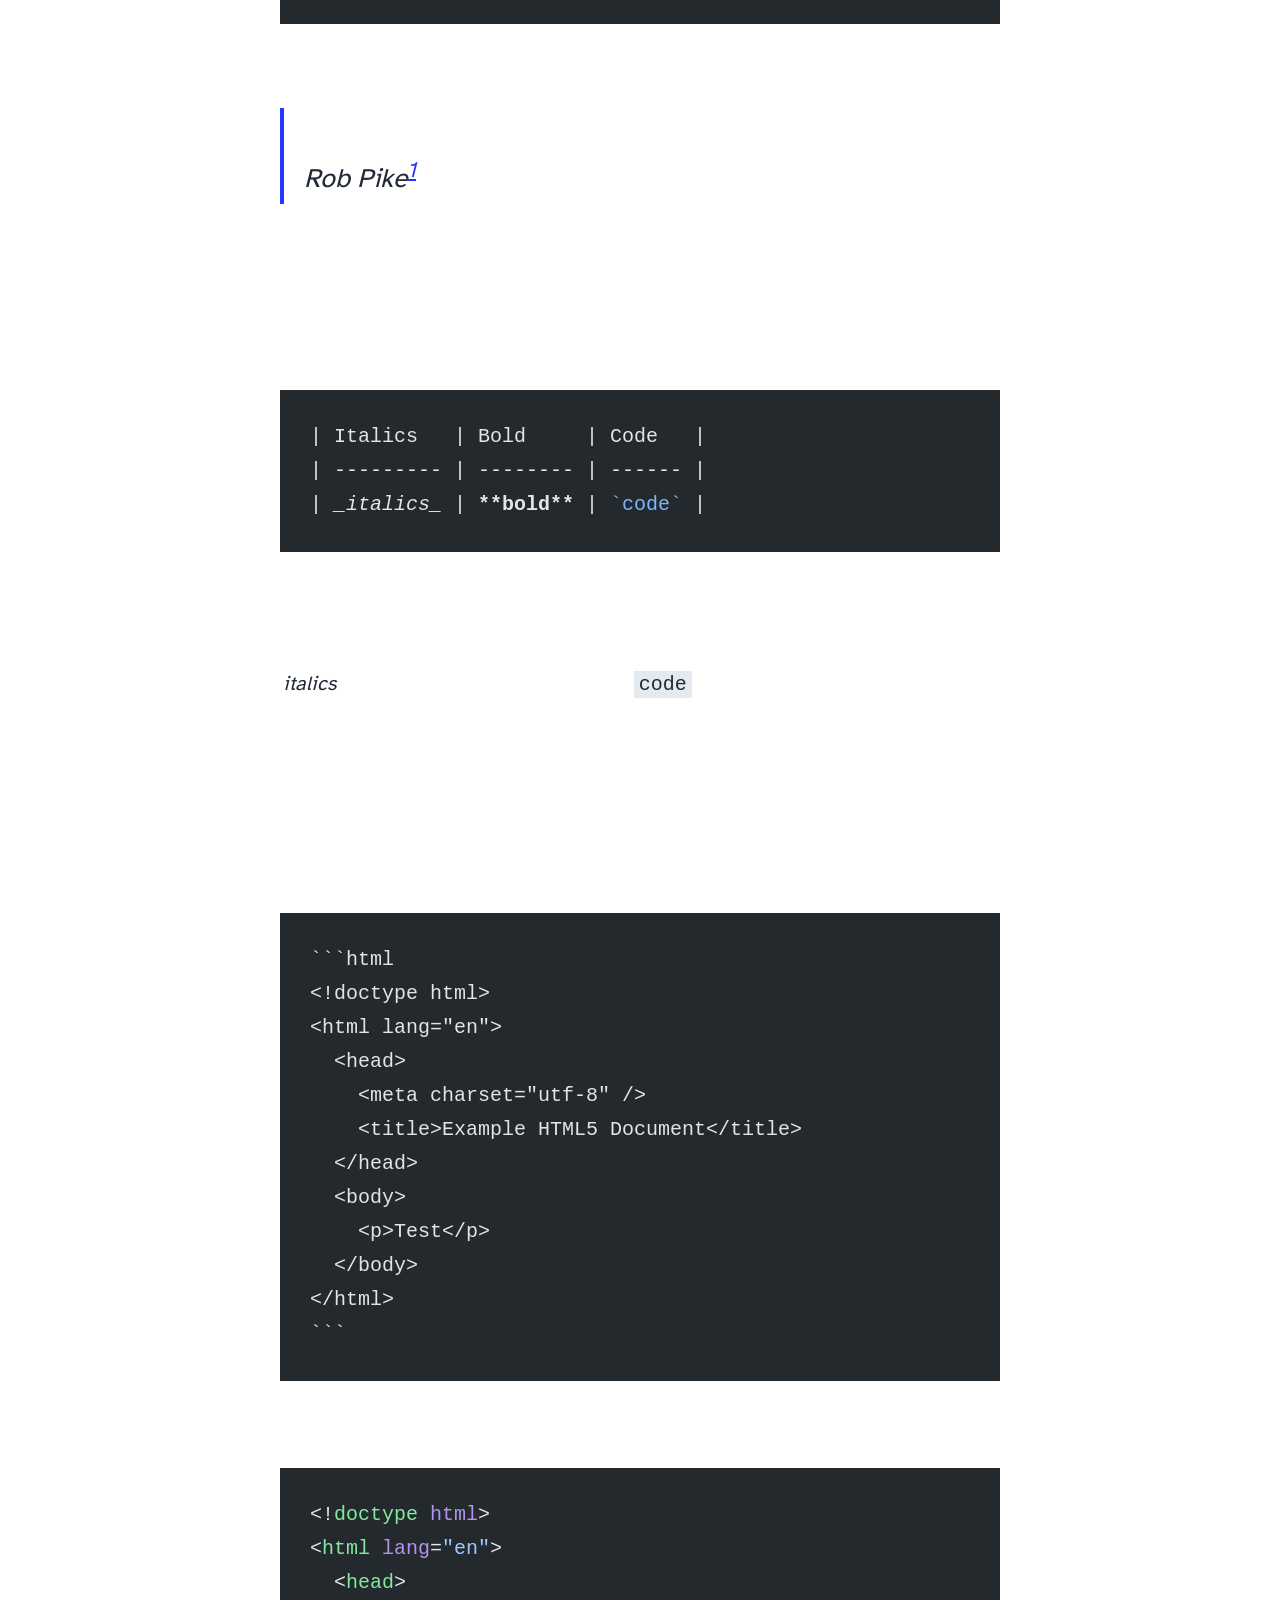
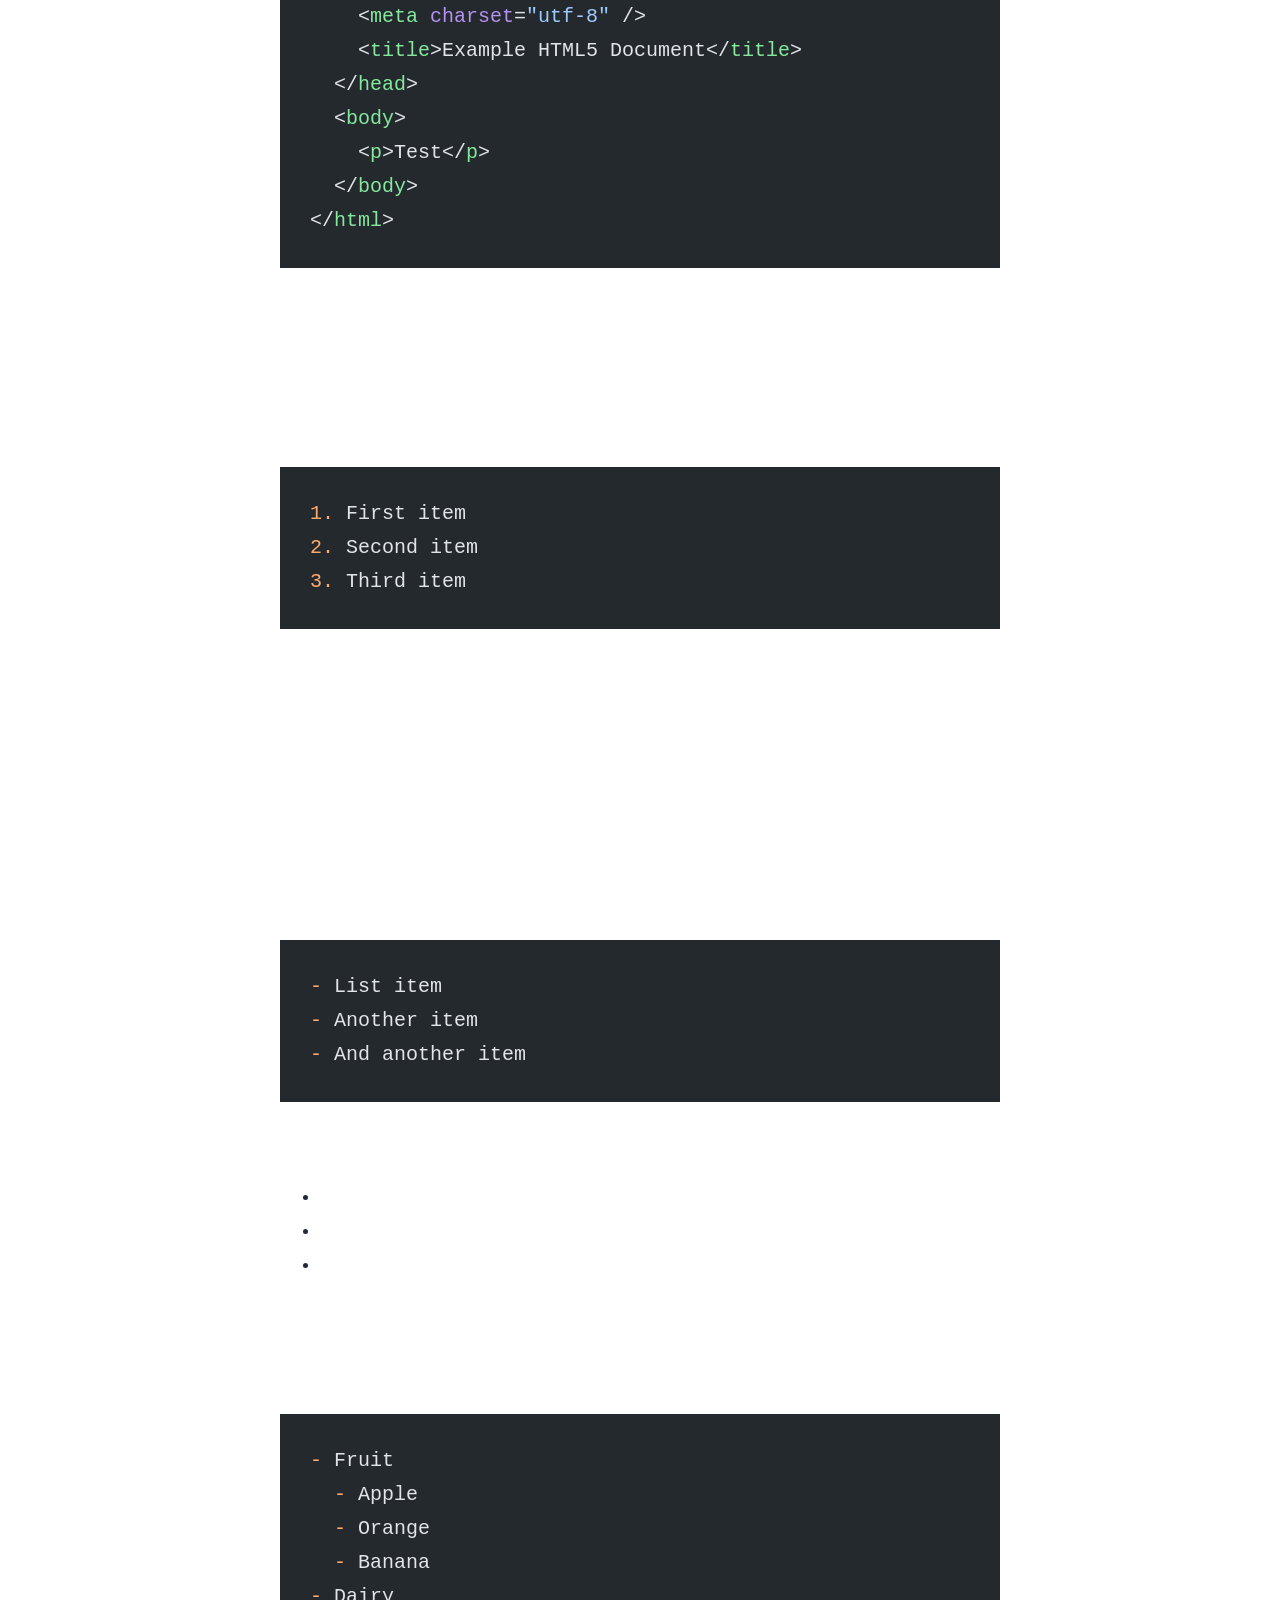
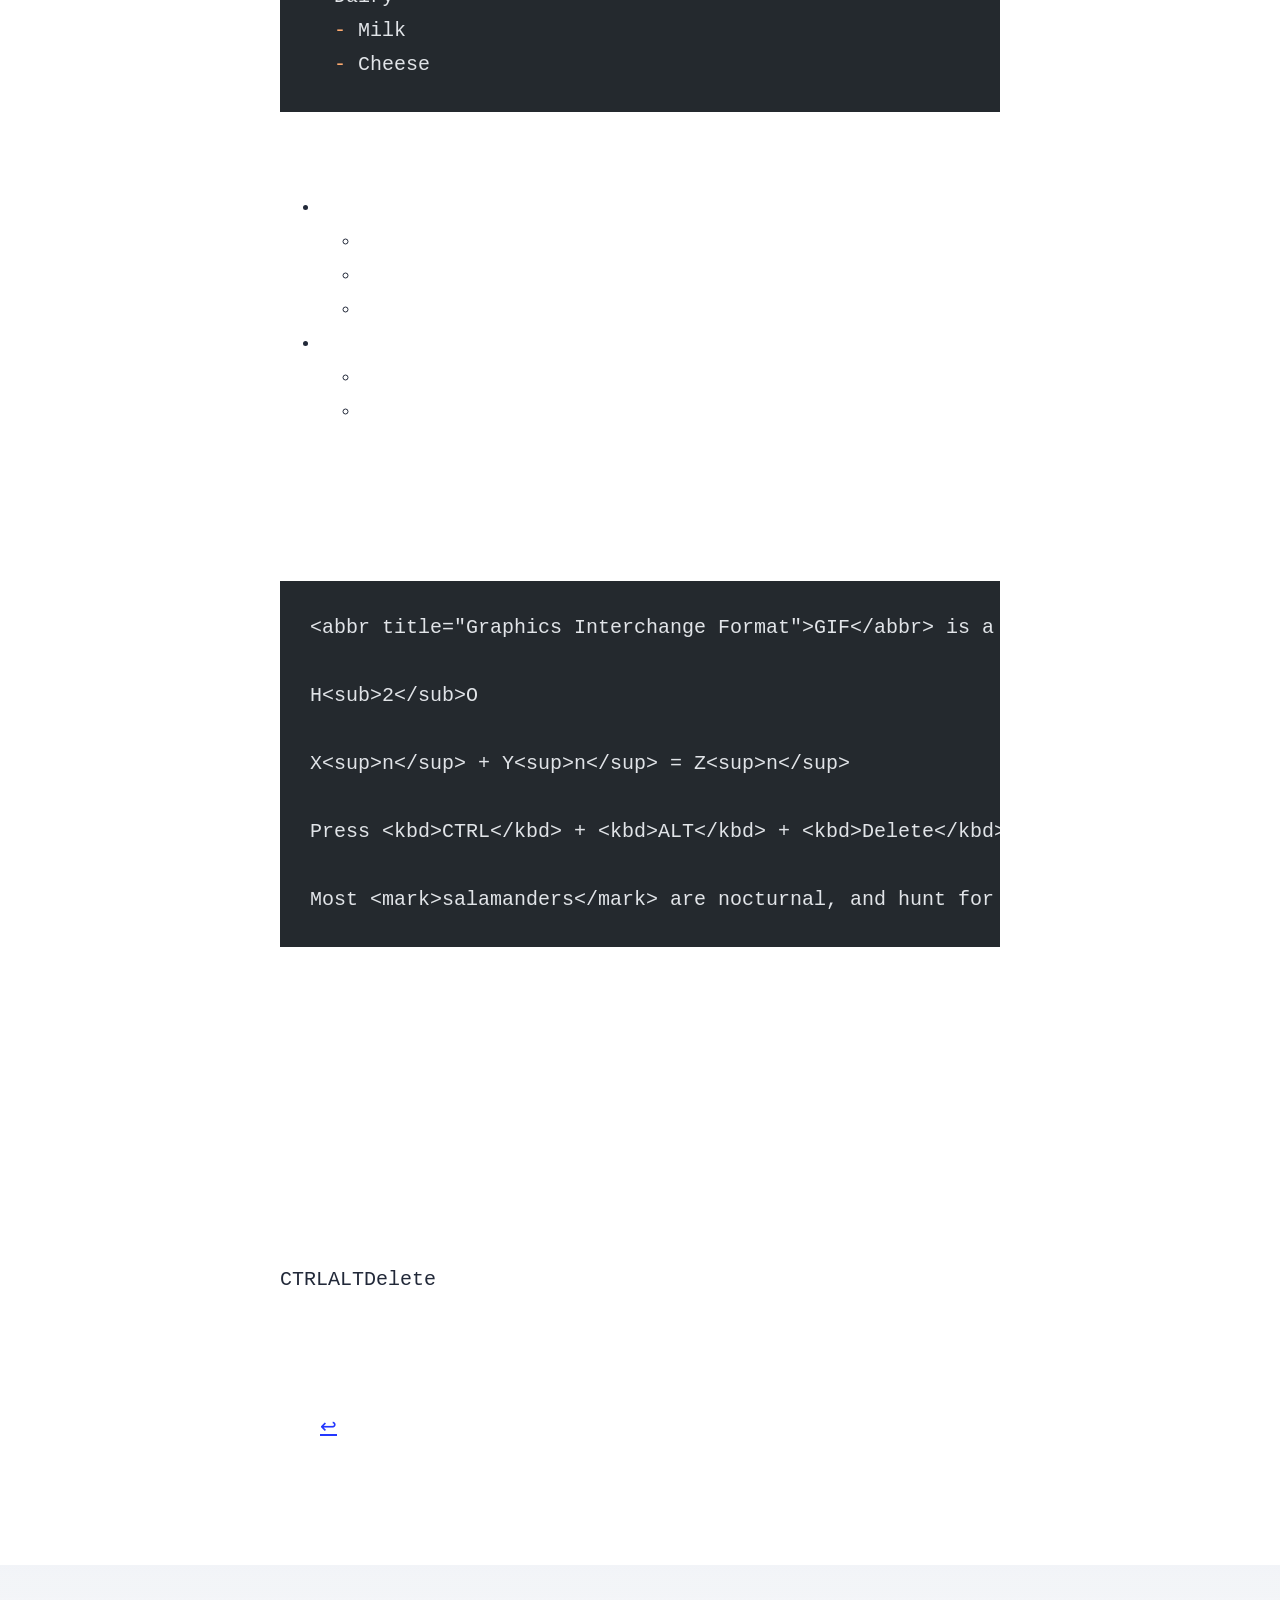
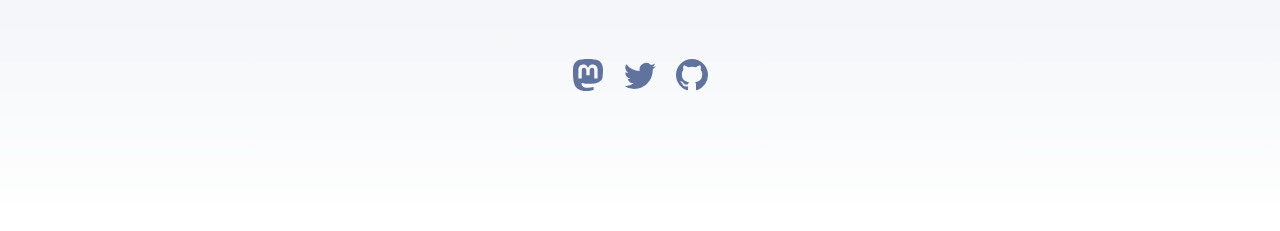
<file: blog/markdown-style-guide/index.html>
<!DOCTYPE html><html lang="en" data-astro-cid-tldeq5d5><head><!-- Global Metadata --><meta charset="utf-8"><meta name="viewport" content="width=device-width,initial-scale=1"><link rel="icon" type="image/svg+xml" href="/favicon.svg"><link rel="sitemap" href="/sitemap-index.xml"><link rel="alternate" type="application/rss+xml" title="Gabriel Ajin · Desarrollador Web y Móvil" href="https://miportafolio.gabrielajin-26.workers.dev/rss.xml"><meta name="generator" content="Astro v7.3.6"><style>@font-face{font-family:Atkinson-c7f4c4e8b285552f;src:url("/_astro/fonts/89758defcfa85239.woff") format("woff");font-display:swap;font-weight:400;font-style:normal;}@font-face{font-family:Atkinson-c7f4c4e8b285552f;src:url("/_astro/fonts/14aa8dd5744dd4bc.woff") format("woff");font-display:swap;font-weight:700;font-style:normal;}@font-face{font-family:"Atkinson-c7f4c4e8b285552f fallback: Arial";src:local("Arial");font-display:swap;font-weight:400;font-style:normal;size-adjust:99.3717%;ascent-override:80.1033%;descent-override:25.2587%;line-gap-override:0%;}@font-face{font-family:"Atkinson-c7f4c4e8b285552f fallback: Arial Bold";src:local("Arial Bold");font-display:swap;font-weight:700;font-style:normal;size-adjust:92.2954%;ascent-override:86.2448%;descent-override:27.1953%;line-gap-override:0%;}:root{--font-atkinson:Atkinson-c7f4c4e8b285552f,"Atkinson-c7f4c4e8b285552f fallback: Arial","Atkinson-c7f4c4e8b285552f fallback: Arial Bold",sans-serif;}</style><link rel="preload" href="/_astro/fonts/89758defcfa85239.woff" as="font" type="font/woff" crossorigin><link rel="preload" href="/_astro/fonts/14aa8dd5744dd4bc.woff" as="font" type="font/woff" crossorigin><!-- Canonical URL --><link rel="canonical" href="https://miportafolio.gabrielajin-26.workers.dev/blog/markdown-style-guide/"><!-- Primary Meta Tags --><title>Markdown Style Guide</title><meta name="description" content="Here is a sample of some basic Markdown syntax that can be used when writing Markdown content in Astro."><!-- Open Graph / Facebook --><meta property="og:type" content="website"><meta property="og:url" content="https://miportafolio.gabrielajin-26.workers.dev/blog/markdown-style-guide/"><meta property="og:title" content="Markdown Style Guide"><meta property="og:description" content="Here is a sample of some basic Markdown syntax that can be used when writing Markdown content in Astro."><meta property="og:image" content="https://miportafolio.gabrielajin-26.workers.dev/_astro/blog-placeholder-1.Bx0Zcyzv.jpg"><!-- Twitter --><meta name="twitter:card" content="summary_large_image"><style>:root{--accent:#2337ff;--accent-dark:#000d8a;--black:15, 18, 25;--gray:96, 115, 159;--gray-light:229, 233, 240;--gray-dark:34, 41, 57;--gray-gradient:rgba(var(--gray-light), 50%), #fff;--box-shadow:0 2px 6px rgba(var(--gray), 25%), 0 8px 24px rgba(var(--gray), 33%), 0 16px 32px rgba(var(--gray), 33%)}body{font-family:var(--font-atkinson);text-align:left;background:linear-gradient(var(--gray-gradient)) no-repeat;word-wrap:break-word;overflow-wrap:break-word;color:rgb(var(--gray-dark));background-size:100% 600px;margin:0;padding:0;font-size:20px;line-height:1.7}main{width:720px;max-width:calc(100% - 2em);margin:auto;padding:3em 1em}h1,h2,h3,h4,h5,h6{color:rgb(var(--black));margin:0 0 .5rem;line-height:1.2}h1{font-size:3.052em}h2{font-size:2.441em}h3{font-size:1.953em}h4{font-size:1.563em}h5{font-size:1.25em}strong,b{font-weight:700}a,a:hover{color:var(--accent)}p{margin-bottom:1em}.prose p{margin-bottom:2em}textarea{width:100%;font-size:16px}input{font-size:16px}table{width:100%}img{border-radius:0;max-width:100%;height:auto}code{background-color:rgb(var(--gray-light));border-radius:0;padding:2px 5px}pre{border-radius:0;padding:1.5em}pre>code{all:unset}blockquote{border-left:4px solid var(--accent);margin:0;padding:0 0 0 20px;font-size:1.333em}hr{border:none;border-top:1px solid rgb(var(--gray-light))}@media (width<=720px){body{font-size:18px}main{padding:1em}}.sr-only{clip:rect(1px 1px 1px 1px);clip:rect(1px, 1px, 1px, 1px);clip-path:inset(50%);white-space:nowrap;border:0;width:1px;height:1px;margin:0;padding:0;overflow:hidden;position:absolute!important}
footer[data-astro-cid-jo6i4kqk]{background:linear-gradient(var(--gray-gradient)) no-repeat;color:rgb(var(--gray));text-align:center;padding:2em 1em 6em}.social-links[data-astro-cid-jo6i4kqk]{justify-content:center;gap:1em;margin-top:1em;display:flex}.social-links[data-astro-cid-jo6i4kqk] a[data-astro-cid-jo6i4kqk]{color:rgb(var(--gray));text-decoration:none}.social-links[data-astro-cid-jo6i4kqk] a[data-astro-cid-jo6i4kqk]:hover{color:rgb(var(--gray-dark))}header[data-astro-cid-nen7h5rs]{background:0 0;margin:0;padding:0 1em}h2[data-astro-cid-nen7h5rs]{margin:0;font-size:1em}h2[data-astro-cid-nen7h5rs] a[data-astro-cid-nen7h5rs],h2[data-astro-cid-nen7h5rs] a[data-astro-cid-nen7h5rs].active{text-decoration:none}nav[data-astro-cid-nen7h5rs]{background:0 0;justify-content:space-between;align-items:center;display:flex}nav[data-astro-cid-nen7h5rs] a[data-astro-cid-nen7h5rs]{color:var(--black);border-bottom:4px solid #0000;padding:1em .5em;text-decoration:none}nav[data-astro-cid-nen7h5rs] a[data-astro-cid-nen7h5rs].active{border-bottom-color:var(--accent);text-decoration:none}.social-links[data-astro-cid-nen7h5rs],.social-links[data-astro-cid-nen7h5rs] a[data-astro-cid-nen7h5rs]{display:flex}@media (width<=720px){.social-links[data-astro-cid-nen7h5rs]{display:none}}
main[data-astro-cid-tldeq5d5]{width:calc(100% - 2em);max-width:100%;margin:0}.hero-image[data-astro-cid-tldeq5d5]{width:100%}.hero-image[data-astro-cid-tldeq5d5] img[data-astro-cid-tldeq5d5]{box-shadow:var(--box-shadow);border-radius:0;margin:0 auto;display:block}.prose[data-astro-cid-tldeq5d5]{width:720px;max-width:calc(100% - 2em);color:rgb(var(--gray-dark));margin:auto;padding:1em}.title[data-astro-cid-tldeq5d5]{text-align:center;margin-bottom:1em;padding:1em 0;line-height:1}.title[data-astro-cid-tldeq5d5] h1[data-astro-cid-tldeq5d5]{margin:0 0 .5em}.date[data-astro-cid-tldeq5d5]{color:rgb(var(--gray));margin-bottom:.5em}.last-updated-on[data-astro-cid-tldeq5d5]{font-style:italic}
a[data-astro-cid-evkijfd6]{text-decoration:none;display:inline-block}a[data-astro-cid-evkijfd6].active{font-weight:bolder;text-decoration:underline}
</style></head><body data-astro-cid-tldeq5d5><header data-astro-cid-nen7h5rs><nav data-astro-cid-nen7h5rs><h2 data-astro-cid-nen7h5rs><a href="/" data-astro-cid-nen7h5rs>Gabriel Ajin · Desarrollador Web y Móvil</a></h2><div class="internal-links" data-astro-cid-nen7h5rs><a href="/" data-astro-cid-nen7h5rs="true" data-astro-cid-evkijfd6>Home</a><a href="/blog" class="active" data-astro-cid-nen7h5rs="true" data-astro-cid-evkijfd6>Blog</a><a href="/about" data-astro-cid-nen7h5rs="true" data-astro-cid-evkijfd6>About</a></div><div class="social-links" data-astro-cid-nen7h5rs><a href="https://m.webtoo.ls/@astro" target="_blank" data-astro-cid-nen7h5rs><span class="sr-only" data-astro-cid-nen7h5rs>Follow Astro on Mastodon</span><svg viewBox="0 0 16 16" aria-hidden="true" width="32" height="32" data-astro-cid-nen7h5rs><path fill="currentColor" d="M11.19 12.195c2.016-.24 3.77-1.475 3.99-2.603.348-1.778.32-4.339.32-4.339 0-3.47-2.286-4.488-2.286-4.488C12.062.238 10.083.017 8.027 0h-.05C5.92.017 3.942.238 2.79.765c0 0-2.285 1.017-2.285 4.488l-.002.662c-.004.64-.007 1.35.011 2.091.083 3.394.626 6.74 3.78 7.57 1.454.383 2.703.463 3.709.408 1.823-.1 2.847-.647 2.847-.647l-.06-1.317s-1.303.41-2.767.36c-1.45-.05-2.98-.156-3.215-1.928a3.614 3.614 0 0 1-.033-.496s1.424.346 3.228.428c1.103.05 2.137-.064 3.188-.189zm1.613-2.47H11.13v-4.08c0-.859-.364-1.295-1.091-1.295-.804 0-1.207.517-1.207 1.541v2.233H7.168V5.89c0-1.024-.403-1.541-1.207-1.541-.727 0-1.091.436-1.091 1.296v4.079H3.197V5.522c0-.859.22-1.541.66-2.046.456-.505 1.052-.764 1.793-.764.856 0 1.504.328 1.933.983L8 4.39l.417-.695c.429-.655 1.077-.983 1.934-.983.74 0 1.336.259 1.791.764.442.505.661 1.187.661 2.046v4.203z" data-astro-cid-nen7h5rs></path></svg></a><a href="https://twitter.com/astrodotbuild" target="_blank" data-astro-cid-nen7h5rs><span class="sr-only" data-astro-cid-nen7h5rs>Follow Astro on Twitter</span><svg viewBox="0 0 16 16" aria-hidden="true" width="32" height="32" data-astro-cid-nen7h5rs><path fill="currentColor" d="M5.026 15c6.038 0 9.341-5.003 9.341-9.334 0-.14 0-.282-.006-.422A6.685 6.685 0 0 0 16 3.542a6.658 6.658 0 0 1-1.889.518 3.301 3.301 0 0 0 1.447-1.817 6.533 6.533 0 0 1-2.087.793A3.286 3.286 0 0 0 7.875 6.03a9.325 9.325 0 0 1-6.767-3.429 3.289 3.289 0 0 0 1.018 4.382A3.323 3.323 0 0 1 .64 6.575v.045a3.288 3.288 0 0 0 2.632 3.218 3.203 3.203 0 0 1-.865.115 3.23 3.23 0 0 1-.614-.057 3.283 3.283 0 0 0 3.067 2.277A6.588 6.588 0 0 1 .78 13.58a6.32 6.32 0 0 1-.78-.045A9.344 9.344 0 0 0 5.026 15z" data-astro-cid-nen7h5rs></path></svg></a><a href="https://github.com/withastro/astro" target="_blank" data-astro-cid-nen7h5rs><span class="sr-only" data-astro-cid-nen7h5rs>Go to Astro's GitHub repo</span><svg viewBox="0 0 16 16" aria-hidden="true" width="32" height="32" data-astro-cid-nen7h5rs><path fill="currentColor" d="M8 0C3.58 0 0 3.58 0 8c0 3.54 2.29 6.53 5.47 7.59.4.07.55-.17.55-.38 0-.19-.01-.82-.01-1.49-2.01.37-2.53-.49-2.69-.94-.09-.23-.48-.94-.82-1.13-.28-.15-.68-.52-.01-.53.63-.01 1.08.58 1.23.82.72 1.21 1.87.87 2.33.66.07-.52.28-.87.51-1.07-1.78-.2-3.64-.89-3.64-3.95 0-.87.31-1.59.82-2.15-.08-.2-.36-1.02.08-2.12 0 0 .67-.21 2.2.82.64-.18 1.32-.27 2-.27.68 0 1.36.09 2 .27 1.53-1.04 2.2-.82 2.2-.82.44 1.1.16 1.92.08 2.12.51.56.82 1.27.82 2.15 0 3.07-1.87 3.75-3.65 3.95.29.25.54.73.54 1.48 0 1.07-.01 1.93-.01 2.2 0 .21.15.46.55.38A8.012 8.012 0 0 0 16 8c0-4.42-3.58-8-8-8z" data-astro-cid-nen7h5rs></path></svg></a></div></nav></header><main data-astro-cid-tldeq5d5><article data-astro-cid-tldeq5d5><div class="hero-image" data-astro-cid-tldeq5d5><img src="/_astro/blog-placeholder-1.Bx0Zcyzv_Z29X6w5.webp" alt data-astro-cid-tldeq5d5="true" loading="lazy" decoding="async" width="1020" height="510"></div><div class="prose" data-astro-cid-tldeq5d5><div class="title" data-astro-cid-tldeq5d5><div class="date" data-astro-cid-tldeq5d5><time datetime="2024-06-19T06:00:00.000Z">Jun 19, 2024</time></div><h1 data-astro-cid-tldeq5d5>Markdown Style Guide</h1><hr data-astro-cid-tldeq5d5></div><p>Here is a sample of some basic Markdown syntax that can be used when writing Markdown content in Astro.</p>
<h2 id="headings">Headings</h2>
<p>The following HTML <code>&lt;h1&gt;</code>—<code>&lt;h6&gt;</code> elements represent six levels of section headings. <code>&lt;h1&gt;</code> is the highest section level while <code>&lt;h6&gt;</code> is the lowest.</p>
<h1 id="h1">H1</h1>
<h2 id="h2">H2</h2>
<h3 id="h3">H3</h3>
<h4 id="h4">H4</h4>
<h5 id="h5">H5</h5>
<h6 id="h6">H6</h6>
<h2 id="paragraph">Paragraph</h2>
<p>Xerum, quo qui aut unt expliquam qui dolut labo. Aque venitatiusda cum, voluptionse latur sitiae dolessi aut parist aut dollo enim qui voluptate ma dolestendit peritin re plis aut quas inctum laceat est volestemque commosa as cus endigna tectur, offic to cor sequas etum rerum idem sintibus eiur? Quianimin porecus evelectur, cum que nis nust voloribus ratem aut omnimi, sitatur? Quiatem. Nam, omnis sum am facea corem alique molestrunt et eos evelece arcillit ut aut eos eos nus, sin conecerem erum fuga. Ri oditatquam, ad quibus unda veliamenimin cusam et facea ipsamus es exerum sitate dolores editium rerore eost, temped molorro ratiae volorro te reribus dolorer sperchicium faceata tiustia prat.</p>
<p>Itatur? Quiatae cullecum rem ent aut odis in re eossequodi nonsequ idebis ne sapicia is sinveli squiatum, core et que aut hariosam ex eat.</p>
<h2 id="images">Images</h2>
<h3 id="syntax">Syntax</h3>
<pre class="astro-code github-dark" style="background-color:#24292e;color:#e1e4e8; overflow-x: auto;" tabindex="0" data-language="markdown"><code><span class="line"><span style="color:#E1E4E8">![</span><span style="color:#DBEDFF;text-decoration:underline">Alt text</span><span style="color:#E1E4E8">](</span><span style="color:#E1E4E8;text-decoration:underline">./full/or/relative/path/of/image</span><span style="color:#E1E4E8">)</span></span></code></pre>
<h3 id="output">Output</h3>
<p><img alt="blog placeholder" loading="lazy" decoding="async" width="960" height="480" src="/_astro/blog-placeholder-about.BtEdEmGp_Z2srqQK.webp"></p>
<h2 id="blockquotes">Blockquotes</h2>
<p>The blockquote element represents content that is quoted from another source, optionally with a citation which must be within a <code>footer</code> or <code>cite</code> element, and optionally with in-line changes such as annotations and abbreviations.</p>
<h3 id="blockquote-without-attribution">Blockquote without attribution</h3>
<h4 id="syntax-1">Syntax</h4>
<pre class="astro-code github-dark" style="background-color:#24292e;color:#e1e4e8; overflow-x: auto;" tabindex="0" data-language="markdown"><code><span class="line"><span style="color:#85E89D">&gt; Tiam, ad mint andaepu dandae nostion secatur sequo quae.  </span></span>
<span class="line"><span style="color:#85E89D">&gt; </span><span style="color:#E1E4E8;font-weight:bold">**Note**</span><span style="color:#85E89D"> that you can use </span><span style="color:#E1E4E8;font-style:italic">_Markdown syntax_</span><span style="color:#85E89D"> within a blockquote.</span></span></code></pre>
<h4 id="output-1">Output</h4>
<blockquote>
<p>Tiam, ad mint andaepu dandae nostion secatur sequo quae.<br>
<strong>Note</strong> that you can use <em>Markdown syntax</em> within a blockquote.</p>
</blockquote>
<h3 id="blockquote-with-attribution">Blockquote with attribution</h3>
<h4 id="syntax-2">Syntax</h4>
<pre class="astro-code github-dark" style="background-color:#24292e;color:#e1e4e8; overflow-x: auto;" tabindex="0" data-language="markdown"><code><span class="line"><span style="color:#85E89D">&gt; Don't communicate by sharing memory, share memory by communicating.&lt;br&gt;</span></span>
<span class="line"><span style="color:#85E89D">&gt; — &lt;cite&gt;Rob Pike[</span><span style="color:#DBEDFF;text-decoration:underline">^1</span><span style="color:#85E89D">]&lt;/cite&gt;</span></span></code></pre>
<h4 id="output-2">Output</h4>
<blockquote>
<p>Don’t communicate by sharing memory, share memory by communicating.<br>
— <cite>Rob Pike<sup><a href="#user-content-fn-1" id="user-content-fnref-1" data-footnote-ref aria-describedby="footnote-label">1</a></sup></cite></p>
</blockquote>
<h2 id="tables">Tables</h2>
<h3 id="syntax-3">Syntax</h3>
<pre class="astro-code github-dark" style="background-color:#24292e;color:#e1e4e8; overflow-x: auto;" tabindex="0" data-language="markdown"><code><span class="line"><span style="color:#E1E4E8">| Italics   | Bold     | Code   |</span></span>
<span class="line"><span style="color:#E1E4E8">| --------- | -------- | ------ |</span></span>
<span class="line"><span style="color:#E1E4E8">| </span><span style="color:#E1E4E8;font-style:italic">_italics_</span><span style="color:#E1E4E8"> | </span><span style="color:#E1E4E8;font-weight:bold">**bold**</span><span style="color:#E1E4E8"> | </span><span style="color:#79B8FF">`code`</span><span style="color:#E1E4E8"> |</span></span></code></pre>
<h3 id="output-3">Output</h3>
<table>
<thead>
<tr>
<th>Italics</th>
<th>Bold</th>
<th>Code</th>
</tr>
</thead>
<tbody>
<tr>
<td><em>italics</em></td>
<td><strong>bold</strong></td>
<td><code>code</code></td>
</tr>
</tbody>
</table>
<h2 id="code-blocks">Code Blocks</h2>
<h3 id="syntax-4">Syntax</h3>
<p>we can use 3 backticks ``` in new line and write snippet and close with 3 backticks on new line and to highlight language specific syntax, write one word of language name after first 3 backticks, for eg. html, javascript, css, markdown, typescript, txt, bash</p>
<pre class="astro-code github-dark" style="background-color:#24292e;color:#e1e4e8; overflow-x: auto;" tabindex="0" data-language="markdown"><code><span class="line"><span style="color:#E1E4E8">```html</span></span>
<span class="line"><span style="color:#E1E4E8">&lt;!doctype html&gt;</span></span>
<span class="line"><span style="color:#E1E4E8">&lt;html lang="en"&gt;</span></span>
<span class="line"><span style="color:#E1E4E8">  &lt;head&gt;</span></span>
<span class="line"><span style="color:#E1E4E8">    &lt;meta charset="utf-8" /&gt;</span></span>
<span class="line"><span style="color:#E1E4E8">    &lt;title&gt;Example HTML5 Document&lt;/title&gt;</span></span>
<span class="line"><span style="color:#E1E4E8">  &lt;/head&gt;</span></span>
<span class="line"><span style="color:#E1E4E8">  &lt;body&gt;</span></span>
<span class="line"><span style="color:#E1E4E8">    &lt;p&gt;Test&lt;/p&gt;</span></span>
<span class="line"><span style="color:#E1E4E8">  &lt;/body&gt;</span></span>
<span class="line"><span style="color:#E1E4E8">&lt;/html&gt;</span></span>
<span class="line"><span style="color:#E1E4E8">```</span></span></code></pre>
<h3 id="output-4">Output</h3>
<pre class="astro-code github-dark" style="background-color:#24292e;color:#e1e4e8; overflow-x: auto;" tabindex="0" data-language="html"><code><span class="line"><span style="color:#E1E4E8">&lt;!</span><span style="color:#85E89D">doctype</span><span style="color:#B392F0"> html</span><span style="color:#E1E4E8">&gt;</span></span>
<span class="line"><span style="color:#E1E4E8">&lt;</span><span style="color:#85E89D">html</span><span style="color:#B392F0"> lang</span><span style="color:#E1E4E8">=</span><span style="color:#9ECBFF">"en"</span><span style="color:#E1E4E8">&gt;</span></span>
<span class="line"><span style="color:#E1E4E8">  &lt;</span><span style="color:#85E89D">head</span><span style="color:#E1E4E8">&gt;</span></span>
<span class="line"><span style="color:#E1E4E8">    &lt;</span><span style="color:#85E89D">meta</span><span style="color:#B392F0"> charset</span><span style="color:#E1E4E8">=</span><span style="color:#9ECBFF">"utf-8"</span><span style="color:#E1E4E8"> /&gt;</span></span>
<span class="line"><span style="color:#E1E4E8">    &lt;</span><span style="color:#85E89D">title</span><span style="color:#E1E4E8">&gt;Example HTML5 Document&lt;/</span><span style="color:#85E89D">title</span><span style="color:#E1E4E8">&gt;</span></span>
<span class="line"><span style="color:#E1E4E8">  &lt;/</span><span style="color:#85E89D">head</span><span style="color:#E1E4E8">&gt;</span></span>
<span class="line"><span style="color:#E1E4E8">  &lt;</span><span style="color:#85E89D">body</span><span style="color:#E1E4E8">&gt;</span></span>
<span class="line"><span style="color:#E1E4E8">    &lt;</span><span style="color:#85E89D">p</span><span style="color:#E1E4E8">&gt;Test&lt;/</span><span style="color:#85E89D">p</span><span style="color:#E1E4E8">&gt;</span></span>
<span class="line"><span style="color:#E1E4E8">  &lt;/</span><span style="color:#85E89D">body</span><span style="color:#E1E4E8">&gt;</span></span>
<span class="line"><span style="color:#E1E4E8">&lt;/</span><span style="color:#85E89D">html</span><span style="color:#E1E4E8">&gt;</span></span></code></pre>
<h2 id="list-types">List Types</h2>
<h3 id="ordered-list">Ordered List</h3>
<h4 id="syntax-5">Syntax</h4>
<pre class="astro-code github-dark" style="background-color:#24292e;color:#e1e4e8; overflow-x: auto;" tabindex="0" data-language="markdown"><code><span class="line"><span style="color:#FFAB70">1.</span><span style="color:#E1E4E8"> First item</span></span>
<span class="line"><span style="color:#FFAB70">2.</span><span style="color:#E1E4E8"> Second item</span></span>
<span class="line"><span style="color:#FFAB70">3.</span><span style="color:#E1E4E8"> Third item</span></span></code></pre>
<h4 id="output-5">Output</h4>
<ol>
<li>First item</li>
<li>Second item</li>
<li>Third item</li>
</ol>
<h3 id="unordered-list">Unordered List</h3>
<h4 id="syntax-6">Syntax</h4>
<pre class="astro-code github-dark" style="background-color:#24292e;color:#e1e4e8; overflow-x: auto;" tabindex="0" data-language="markdown"><code><span class="line"><span style="color:#FFAB70">-</span><span style="color:#E1E4E8"> List item</span></span>
<span class="line"><span style="color:#FFAB70">-</span><span style="color:#E1E4E8"> Another item</span></span>
<span class="line"><span style="color:#FFAB70">-</span><span style="color:#E1E4E8"> And another item</span></span></code></pre>
<h4 id="output-6">Output</h4>
<ul>
<li>List item</li>
<li>Another item</li>
<li>And another item</li>
</ul>
<h3 id="nested-list">Nested list</h3>
<h4 id="syntax-7">Syntax</h4>
<pre class="astro-code github-dark" style="background-color:#24292e;color:#e1e4e8; overflow-x: auto;" tabindex="0" data-language="markdown"><code><span class="line"><span style="color:#FFAB70">-</span><span style="color:#E1E4E8"> Fruit</span></span>
<span class="line"><span style="color:#FFAB70">  -</span><span style="color:#E1E4E8"> Apple</span></span>
<span class="line"><span style="color:#FFAB70">  -</span><span style="color:#E1E4E8"> Orange</span></span>
<span class="line"><span style="color:#FFAB70">  -</span><span style="color:#E1E4E8"> Banana</span></span>
<span class="line"><span style="color:#FFAB70">-</span><span style="color:#E1E4E8"> Dairy</span></span>
<span class="line"><span style="color:#FFAB70">  -</span><span style="color:#E1E4E8"> Milk</span></span>
<span class="line"><span style="color:#FFAB70">  -</span><span style="color:#E1E4E8"> Cheese</span></span></code></pre>
<h4 id="output-7">Output</h4>
<ul>
<li>Fruit
<ul>
<li>Apple</li>
<li>Orange</li>
<li>Banana</li>
</ul>
</li>
<li>Dairy
<ul>
<li>Milk</li>
<li>Cheese</li>
</ul>
</li>
</ul>
<h2 id="other-elements--abbr-sub-sup-kbd-mark">Other Elements — abbr, sub, sup, kbd, mark</h2>
<h3 id="syntax-8">Syntax</h3>
<pre class="astro-code github-dark" style="background-color:#24292e;color:#e1e4e8; overflow-x: auto;" tabindex="0" data-language="markdown"><code><span class="line"><span style="color:#E1E4E8">&lt;abbr title="Graphics Interchange Format"&gt;GIF&lt;/abbr&gt; is a bitmap image format.</span></span>
<span class="line"></span>
<span class="line"><span style="color:#E1E4E8">H&lt;sub&gt;2&lt;/sub&gt;O</span></span>
<span class="line"></span>
<span class="line"><span style="color:#E1E4E8">X&lt;sup&gt;n&lt;/sup&gt; + Y&lt;sup&gt;n&lt;/sup&gt; = Z&lt;sup&gt;n&lt;/sup&gt;</span></span>
<span class="line"></span>
<span class="line"><span style="color:#E1E4E8">Press &lt;kbd&gt;CTRL&lt;/kbd&gt; + &lt;kbd&gt;ALT&lt;/kbd&gt; + &lt;kbd&gt;Delete&lt;/kbd&gt; to end the session.</span></span>
<span class="line"></span>
<span class="line"><span style="color:#E1E4E8">Most &lt;mark&gt;salamanders&lt;/mark&gt; are nocturnal, and hunt for insects, worms, and other small creatures.</span></span></code></pre>
<h3 id="output-8">Output</h3>
<p><abbr title="Graphics Interchange Format">GIF</abbr> is a bitmap image format.</p>
<p>H<sub>2</sub>O</p>
<p>X<sup>n</sup> + Y<sup>n</sup> = Z<sup>n</sup></p>
<p>Press <kbd>CTRL</kbd> + <kbd>ALT</kbd> + <kbd>Delete</kbd> to end the session.</p>
<p>Most <mark>salamanders</mark> are nocturnal, and hunt for insects, worms, and other small creatures.</p>
<section data-footnotes class="footnotes"><h2 class="sr-only" id="footnote-label">Footnotes</h2>
<ol>
<li id="user-content-fn-1">
<p>The above quote is excerpted from Rob Pike’s <a href="https://www.youtube.com/watch?v=PAAkCSZUG1c">talk</a> during Gopherfest, November 18, 2015. <a href="#user-content-fnref-1" data-footnote-backref="" aria-label="Back to reference 1" class="data-footnote-backref">↩</a></p>
</li>
</ol>
</section>
</div></article></main><footer data-astro-cid-jo6i4kqk>&copy; 2026 Your name here. All rights reserved.<div class="social-links" data-astro-cid-jo6i4kqk><a href="https://m.webtoo.ls/@astro" target="_blank" data-astro-cid-jo6i4kqk><span class="sr-only" data-astro-cid-jo6i4kqk>Follow Astro on Mastodon</span><svg viewBox="0 0 16 16" aria-hidden="true" width="32" height="32" astro-icon="social/mastodon" data-astro-cid-jo6i4kqk><path fill="currentColor" d="M11.19 12.195c2.016-.24 3.77-1.475 3.99-2.603.348-1.778.32-4.339.32-4.339 0-3.47-2.286-4.488-2.286-4.488C12.062.238 10.083.017 8.027 0h-.05C5.92.017 3.942.238 2.79.765c0 0-2.285 1.017-2.285 4.488l-.002.662c-.004.64-.007 1.35.011 2.091.083 3.394.626 6.74 3.78 7.57 1.454.383 2.703.463 3.709.408 1.823-.1 2.847-.647 2.847-.647l-.06-1.317s-1.303.41-2.767.36c-1.45-.05-2.98-.156-3.215-1.928a3.614 3.614 0 0 1-.033-.496s1.424.346 3.228.428c1.103.05 2.137-.064 3.188-.189zm1.613-2.47H11.13v-4.08c0-.859-.364-1.295-1.091-1.295-.804 0-1.207.517-1.207 1.541v2.233H7.168V5.89c0-1.024-.403-1.541-1.207-1.541-.727 0-1.091.436-1.091 1.296v4.079H3.197V5.522c0-.859.22-1.541.66-2.046.456-.505 1.052-.764 1.793-.764.856 0 1.504.328 1.933.983L8 4.39l.417-.695c.429-.655 1.077-.983 1.934-.983.74 0 1.336.259 1.791.764.442.505.661 1.187.661 2.046v4.203z" data-astro-cid-jo6i4kqk></path></svg></a><a href="https://twitter.com/astrodotbuild" target="_blank" data-astro-cid-jo6i4kqk><span class="sr-only" data-astro-cid-jo6i4kqk>Follow Astro on Twitter</span><svg viewBox="0 0 16 16" aria-hidden="true" width="32" height="32" astro-icon="social/twitter" data-astro-cid-jo6i4kqk><path fill="currentColor" d="M5.026 15c6.038 0 9.341-5.003 9.341-9.334 0-.14 0-.282-.006-.422A6.685 6.685 0 0 0 16 3.542a6.658 6.658 0 0 1-1.889.518 3.301 3.301 0 0 0 1.447-1.817 6.533 6.533 0 0 1-2.087.793A3.286 3.286 0 0 0 7.875 6.03a9.325 9.325 0 0 1-6.767-3.429 3.289 3.289 0 0 0 1.018 4.382A3.323 3.323 0 0 1 .64 6.575v.045a3.288 3.288 0 0 0 2.632 3.218 3.203 3.203 0 0 1-.865.115 3.23 3.23 0 0 1-.614-.057 3.283 3.283 0 0 0 3.067 2.277A6.588 6.588 0 0 1 .78 13.58a6.32 6.32 0 0 1-.78-.045A9.344 9.344 0 0 0 5.026 15z" data-astro-cid-jo6i4kqk></path></svg></a><a href="https://github.com/withastro/astro" target="_blank" data-astro-cid-jo6i4kqk><span class="sr-only" data-astro-cid-jo6i4kqk>Go to Astro's GitHub repo</span><svg viewBox="0 0 16 16" aria-hidden="true" width="32" height="32" astro-icon="social/github" data-astro-cid-jo6i4kqk><path fill="currentColor" d="M8 0C3.58 0 0 3.58 0 8c0 3.54 2.29 6.53 5.47 7.59.4.07.55-.17.55-.38 0-.19-.01-.82-.01-1.49-2.01.37-2.53-.49-2.69-.94-.09-.23-.48-.94-.82-1.13-.28-.15-.68-.52-.01-.53.63-.01 1.08.58 1.23.82.72 1.21 1.87.87 2.33.66.07-.52.28-.87.51-1.07-1.78-.2-3.64-.89-3.64-3.95 0-.87.31-1.59.82-2.15-.08-.2-.36-1.02.08-2.12 0 0 .67-.21 2.2.82.64-.18 1.32-.27 2-.27.68 0 1.36.09 2 .27 1.53-1.04 2.2-.82 2.2-.82.44 1.1.16 1.92.08 2.12.51.56.82 1.27.82 2.15 0 3.07-1.87 3.75-3.65 3.95.29.25.54.73.54 1.48 0 1.07-.01 1.93-.01 2.2 0 .21.15.46.55.38A8.012 8.012 0 0 0 16 8c0-4.42-3.58-8-8-8z" data-astro-cid-jo6i4kqk></path></svg></a></div></footer></body></html>
</file>
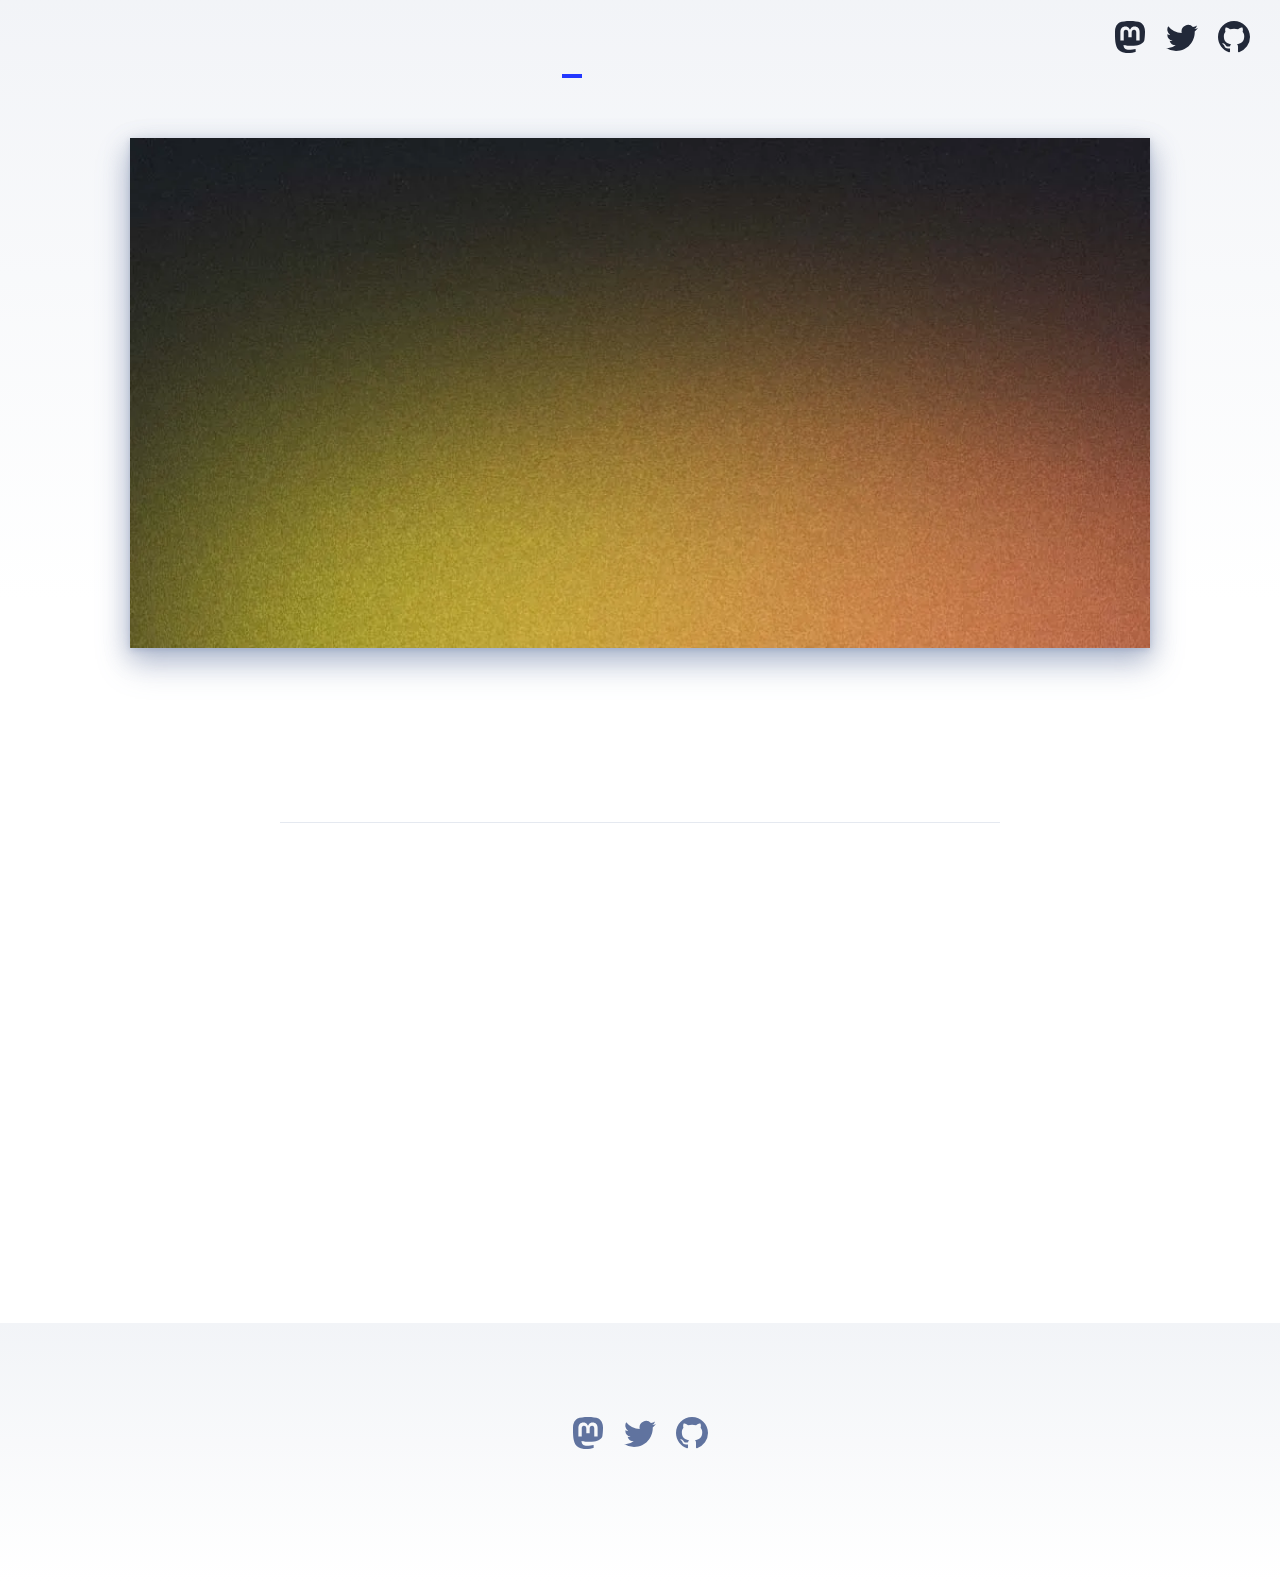
<file: blog/second-post/index.html>
<!DOCTYPE html><html lang="en" data-astro-cid-tldeq5d5><head><!-- Global Metadata --><meta charset="utf-8"><meta name="viewport" content="width=device-width,initial-scale=1"><link rel="icon" type="image/svg+xml" href="/favicon.svg"><link rel="sitemap" href="/sitemap-index.xml"><link rel="alternate" type="application/rss+xml" title="Gabriel Ajin · Desarrollador Web y Móvil" href="https://miportafolio.gabrielajin-26.workers.dev/rss.xml"><meta name="generator" content="Astro v7.3.6"><style>@font-face{font-family:Atkinson-c7f4c4e8b285552f;src:url("/_astro/fonts/89758defcfa85239.woff") format("woff");font-display:swap;font-weight:400;font-style:normal;}@font-face{font-family:Atkinson-c7f4c4e8b285552f;src:url("/_astro/fonts/14aa8dd5744dd4bc.woff") format("woff");font-display:swap;font-weight:700;font-style:normal;}@font-face{font-family:"Atkinson-c7f4c4e8b285552f fallback: Arial";src:local("Arial");font-display:swap;font-weight:400;font-style:normal;size-adjust:99.3717%;ascent-override:80.1033%;descent-override:25.2587%;line-gap-override:0%;}@font-face{font-family:"Atkinson-c7f4c4e8b285552f fallback: Arial Bold";src:local("Arial Bold");font-display:swap;font-weight:700;font-style:normal;size-adjust:92.2954%;ascent-override:86.2448%;descent-override:27.1953%;line-gap-override:0%;}:root{--font-atkinson:Atkinson-c7f4c4e8b285552f,"Atkinson-c7f4c4e8b285552f fallback: Arial","Atkinson-c7f4c4e8b285552f fallback: Arial Bold",sans-serif;}</style><link rel="preload" href="/_astro/fonts/89758defcfa85239.woff" as="font" type="font/woff" crossorigin><link rel="preload" href="/_astro/fonts/14aa8dd5744dd4bc.woff" as="font" type="font/woff" crossorigin><!-- Canonical URL --><link rel="canonical" href="https://miportafolio.gabrielajin-26.workers.dev/blog/second-post/"><!-- Primary Meta Tags --><title>Second post</title><meta name="description" content="Lorem ipsum dolor sit amet"><!-- Open Graph / Facebook --><meta property="og:type" content="website"><meta property="og:url" content="https://miportafolio.gabrielajin-26.workers.dev/blog/second-post/"><meta property="og:title" content="Second post"><meta property="og:description" content="Lorem ipsum dolor sit amet"><meta property="og:image" content="https://miportafolio.gabrielajin-26.workers.dev/_astro/blog-placeholder-1.Bx0Zcyzv.jpg"><!-- Twitter --><meta name="twitter:card" content="summary_large_image"><style>:root{--accent:#2337ff;--accent-dark:#000d8a;--black:15, 18, 25;--gray:96, 115, 159;--gray-light:229, 233, 240;--gray-dark:34, 41, 57;--gray-gradient:rgba(var(--gray-light), 50%), #fff;--box-shadow:0 2px 6px rgba(var(--gray), 25%), 0 8px 24px rgba(var(--gray), 33%), 0 16px 32px rgba(var(--gray), 33%)}body{font-family:var(--font-atkinson);text-align:left;background:linear-gradient(var(--gray-gradient)) no-repeat;word-wrap:break-word;overflow-wrap:break-word;color:rgb(var(--gray-dark));background-size:100% 600px;margin:0;padding:0;font-size:20px;line-height:1.7}main{width:720px;max-width:calc(100% - 2em);margin:auto;padding:3em 1em}h1,h2,h3,h4,h5,h6{color:rgb(var(--black));margin:0 0 .5rem;line-height:1.2}h1{font-size:3.052em}h2{font-size:2.441em}h3{font-size:1.953em}h4{font-size:1.563em}h5{font-size:1.25em}strong,b{font-weight:700}a,a:hover{color:var(--accent)}p{margin-bottom:1em}.prose p{margin-bottom:2em}textarea{width:100%;font-size:16px}input{font-size:16px}table{width:100%}img{border-radius:0;max-width:100%;height:auto}code{background-color:rgb(var(--gray-light));border-radius:0;padding:2px 5px}pre{border-radius:0;padding:1.5em}pre>code{all:unset}blockquote{border-left:4px solid var(--accent);margin:0;padding:0 0 0 20px;font-size:1.333em}hr{border:none;border-top:1px solid rgb(var(--gray-light))}@media (width<=720px){body{font-size:18px}main{padding:1em}}.sr-only{clip:rect(1px 1px 1px 1px);clip:rect(1px, 1px, 1px, 1px);clip-path:inset(50%);white-space:nowrap;border:0;width:1px;height:1px;margin:0;padding:0;overflow:hidden;position:absolute!important}
footer[data-astro-cid-jo6i4kqk]{background:linear-gradient(var(--gray-gradient)) no-repeat;color:rgb(var(--gray));text-align:center;padding:2em 1em 6em}.social-links[data-astro-cid-jo6i4kqk]{justify-content:center;gap:1em;margin-top:1em;display:flex}.social-links[data-astro-cid-jo6i4kqk] a[data-astro-cid-jo6i4kqk]{color:rgb(var(--gray));text-decoration:none}.social-links[data-astro-cid-jo6i4kqk] a[data-astro-cid-jo6i4kqk]:hover{color:rgb(var(--gray-dark))}header[data-astro-cid-nen7h5rs]{background:0 0;margin:0;padding:0 1em}h2[data-astro-cid-nen7h5rs]{margin:0;font-size:1em}h2[data-astro-cid-nen7h5rs] a[data-astro-cid-nen7h5rs],h2[data-astro-cid-nen7h5rs] a[data-astro-cid-nen7h5rs].active{text-decoration:none}nav[data-astro-cid-nen7h5rs]{background:0 0;justify-content:space-between;align-items:center;display:flex}nav[data-astro-cid-nen7h5rs] a[data-astro-cid-nen7h5rs]{color:var(--black);border-bottom:4px solid #0000;padding:1em .5em;text-decoration:none}nav[data-astro-cid-nen7h5rs] a[data-astro-cid-nen7h5rs].active{border-bottom-color:var(--accent);text-decoration:none}.social-links[data-astro-cid-nen7h5rs],.social-links[data-astro-cid-nen7h5rs] a[data-astro-cid-nen7h5rs]{display:flex}@media (width<=720px){.social-links[data-astro-cid-nen7h5rs]{display:none}}
main[data-astro-cid-tldeq5d5]{width:calc(100% - 2em);max-width:100%;margin:0}.hero-image[data-astro-cid-tldeq5d5]{width:100%}.hero-image[data-astro-cid-tldeq5d5] img[data-astro-cid-tldeq5d5]{box-shadow:var(--box-shadow);border-radius:0;margin:0 auto;display:block}.prose[data-astro-cid-tldeq5d5]{width:720px;max-width:calc(100% - 2em);color:rgb(var(--gray-dark));margin:auto;padding:1em}.title[data-astro-cid-tldeq5d5]{text-align:center;margin-bottom:1em;padding:1em 0;line-height:1}.title[data-astro-cid-tldeq5d5] h1[data-astro-cid-tldeq5d5]{margin:0 0 .5em}.date[data-astro-cid-tldeq5d5]{color:rgb(var(--gray));margin-bottom:.5em}.last-updated-on[data-astro-cid-tldeq5d5]{font-style:italic}
a[data-astro-cid-evkijfd6]{text-decoration:none;display:inline-block}a[data-astro-cid-evkijfd6].active{font-weight:bolder;text-decoration:underline}
</style></head><body data-astro-cid-tldeq5d5><header data-astro-cid-nen7h5rs><nav data-astro-cid-nen7h5rs><h2 data-astro-cid-nen7h5rs><a href="/" data-astro-cid-nen7h5rs>Gabriel Ajin · Desarrollador Web y Móvil</a></h2><div class="internal-links" data-astro-cid-nen7h5rs><a href="/" data-astro-cid-nen7h5rs="true" data-astro-cid-evkijfd6>Home</a><a href="/blog" class="active" data-astro-cid-nen7h5rs="true" data-astro-cid-evkijfd6>Blog</a><a href="/about" data-astro-cid-nen7h5rs="true" data-astro-cid-evkijfd6>About</a></div><div class="social-links" data-astro-cid-nen7h5rs><a href="https://m.webtoo.ls/@astro" target="_blank" data-astro-cid-nen7h5rs><span class="sr-only" data-astro-cid-nen7h5rs>Follow Astro on Mastodon</span><svg viewBox="0 0 16 16" aria-hidden="true" width="32" height="32" data-astro-cid-nen7h5rs><path fill="currentColor" d="M11.19 12.195c2.016-.24 3.77-1.475 3.99-2.603.348-1.778.32-4.339.32-4.339 0-3.47-2.286-4.488-2.286-4.488C12.062.238 10.083.017 8.027 0h-.05C5.92.017 3.942.238 2.79.765c0 0-2.285 1.017-2.285 4.488l-.002.662c-.004.64-.007 1.35.011 2.091.083 3.394.626 6.74 3.78 7.57 1.454.383 2.703.463 3.709.408 1.823-.1 2.847-.647 2.847-.647l-.06-1.317s-1.303.41-2.767.36c-1.45-.05-2.98-.156-3.215-1.928a3.614 3.614 0 0 1-.033-.496s1.424.346 3.228.428c1.103.05 2.137-.064 3.188-.189zm1.613-2.47H11.13v-4.08c0-.859-.364-1.295-1.091-1.295-.804 0-1.207.517-1.207 1.541v2.233H7.168V5.89c0-1.024-.403-1.541-1.207-1.541-.727 0-1.091.436-1.091 1.296v4.079H3.197V5.522c0-.859.22-1.541.66-2.046.456-.505 1.052-.764 1.793-.764.856 0 1.504.328 1.933.983L8 4.39l.417-.695c.429-.655 1.077-.983 1.934-.983.74 0 1.336.259 1.791.764.442.505.661 1.187.661 2.046v4.203z" data-astro-cid-nen7h5rs></path></svg></a><a href="https://twitter.com/astrodotbuild" target="_blank" data-astro-cid-nen7h5rs><span class="sr-only" data-astro-cid-nen7h5rs>Follow Astro on Twitter</span><svg viewBox="0 0 16 16" aria-hidden="true" width="32" height="32" data-astro-cid-nen7h5rs><path fill="currentColor" d="M5.026 15c6.038 0 9.341-5.003 9.341-9.334 0-.14 0-.282-.006-.422A6.685 6.685 0 0 0 16 3.542a6.658 6.658 0 0 1-1.889.518 3.301 3.301 0 0 0 1.447-1.817 6.533 6.533 0 0 1-2.087.793A3.286 3.286 0 0 0 7.875 6.03a9.325 9.325 0 0 1-6.767-3.429 3.289 3.289 0 0 0 1.018 4.382A3.323 3.323 0 0 1 .64 6.575v.045a3.288 3.288 0 0 0 2.632 3.218 3.203 3.203 0 0 1-.865.115 3.23 3.23 0 0 1-.614-.057 3.283 3.283 0 0 0 3.067 2.277A6.588 6.588 0 0 1 .78 13.58a6.32 6.32 0 0 1-.78-.045A9.344 9.344 0 0 0 5.026 15z" data-astro-cid-nen7h5rs></path></svg></a><a href="https://github.com/withastro/astro" target="_blank" data-astro-cid-nen7h5rs><span class="sr-only" data-astro-cid-nen7h5rs>Go to Astro's GitHub repo</span><svg viewBox="0 0 16 16" aria-hidden="true" width="32" height="32" data-astro-cid-nen7h5rs><path fill="currentColor" d="M8 0C3.58 0 0 3.58 0 8c0 3.54 2.29 6.53 5.47 7.59.4.07.55-.17.55-.38 0-.19-.01-.82-.01-1.49-2.01.37-2.53-.49-2.69-.94-.09-.23-.48-.94-.82-1.13-.28-.15-.68-.52-.01-.53.63-.01 1.08.58 1.23.82.72 1.21 1.87.87 2.33.66.07-.52.28-.87.51-1.07-1.78-.2-3.64-.89-3.64-3.95 0-.87.31-1.59.82-2.15-.08-.2-.36-1.02.08-2.12 0 0 .67-.21 2.2.82.64-.18 1.32-.27 2-.27.68 0 1.36.09 2 .27 1.53-1.04 2.2-.82 2.2-.82.44 1.1.16 1.92.08 2.12.51.56.82 1.27.82 2.15 0 3.07-1.87 3.75-3.65 3.95.29.25.54.73.54 1.48 0 1.07-.01 1.93-.01 2.2 0 .21.15.46.55.38A8.012 8.012 0 0 0 16 8c0-4.42-3.58-8-8-8z" data-astro-cid-nen7h5rs></path></svg></a></div></nav></header><main data-astro-cid-tldeq5d5><article data-astro-cid-tldeq5d5><div class="hero-image" data-astro-cid-tldeq5d5><img src="/_astro/blog-placeholder-4.gLBdjEDe_sXP1K.webp" alt data-astro-cid-tldeq5d5="true" loading="lazy" decoding="async" width="1020" height="510"></div><div class="prose" data-astro-cid-tldeq5d5><div class="title" data-astro-cid-tldeq5d5><div class="date" data-astro-cid-tldeq5d5><time datetime="2022-07-15T06:00:00.000Z">Jul 15, 2022</time></div><h1 data-astro-cid-tldeq5d5>Second post</h1><hr data-astro-cid-tldeq5d5></div><p>Lorem ipsum dolor sit amet, consectetur adipiscing elit, sed do eiusmod tempor incididunt ut labore et dolore magna aliqua. Vitae ultricies leo integer malesuada nunc vel risus commodo viverra. Adipiscing enim eu turpis egestas pretium. Euismod elementum nisi quis eleifend quam adipiscing. In hac habitasse platea dictumst vestibulum. Sagittis purus sit amet volutpat. Netus et malesuada fames ac turpis egestas. Eget magna fermentum iaculis eu non diam phasellus vestibulum lorem. Varius sit amet mattis vulputate enim. Habitasse platea dictumst quisque sagittis. Integer quis auctor elit sed vulputate mi. Dictumst quisque sagittis purus sit amet.</p>
<p>Morbi tristique senectus et netus. Id semper risus in hendrerit gravida rutrum quisque non tellus. Habitasse platea dictumst quisque sagittis purus sit amet. Tellus molestie nunc non blandit massa. Cursus vitae congue mauris rhoncus. Accumsan tortor posuere ac ut. Fringilla urna porttitor rhoncus dolor. Elit ullamcorper dignissim cras tincidunt lobortis. In cursus turpis massa tincidunt dui ut ornare lectus. Integer feugiat scelerisque varius morbi enim nunc. Bibendum neque egestas congue quisque egestas diam. Cras ornare arcu dui vivamus arcu felis bibendum. Dignissim suspendisse in est ante in nibh mauris. Sed tempus urna et pharetra pharetra massa massa ultricies mi.</p>
<p>Mollis nunc sed id semper risus in. Convallis a cras semper auctor neque. Diam sit amet nisl suscipit. Lacus viverra vitae congue eu consequat ac felis donec. Egestas integer eget aliquet nibh praesent tristique magna sit amet. Eget magna fermentum iaculis eu non diam. In vitae turpis massa sed elementum. Tristique et egestas quis ipsum suspendisse ultrices. Eget lorem dolor sed viverra ipsum. Vel turpis nunc eget lorem dolor sed viverra. Posuere ac ut consequat semper viverra nam. Laoreet suspendisse interdum consectetur libero id faucibus. Diam phasellus vestibulum lorem sed risus ultricies tristique. Rhoncus dolor purus non enim praesent elementum facilisis. Ultrices tincidunt arcu non sodales neque. Tempus egestas sed sed risus pretium quam vulputate. Viverra suspendisse potenti nullam ac tortor vitae purus faucibus ornare. Fringilla urna porttitor rhoncus dolor purus non. Amet dictum sit amet justo donec enim.</p>
<p>Mattis ullamcorper velit sed ullamcorper morbi tincidunt. Tortor posuere ac ut consequat semper viverra. Tellus mauris a diam maecenas sed enim ut sem viverra. Venenatis urna cursus eget nunc scelerisque viverra mauris in. Arcu ac tortor dignissim convallis aenean et tortor at. Curabitur gravida arcu ac tortor dignissim convallis aenean et tortor. Egestas tellus rutrum tellus pellentesque eu. Fusce ut placerat orci nulla pellentesque dignissim enim sit amet. Ut enim blandit volutpat maecenas volutpat blandit aliquam etiam. Id donec ultrices tincidunt arcu. Id cursus metus aliquam eleifend mi.</p>
<p>Tempus quam pellentesque nec nam aliquam sem. Risus at ultrices mi tempus imperdiet. Id porta nibh venenatis cras sed felis eget velit. Ipsum a arcu cursus vitae. Facilisis magna etiam tempor orci eu lobortis elementum. Tincidunt dui ut ornare lectus sit. Quisque non tellus orci ac. Blandit libero volutpat sed cras. Nec tincidunt praesent semper feugiat nibh sed pulvinar proin gravida. Egestas integer eget aliquet nibh praesent tristique magna.</p>
</div></article></main><footer data-astro-cid-jo6i4kqk>&copy; 2026 Your name here. All rights reserved.<div class="social-links" data-astro-cid-jo6i4kqk><a href="https://m.webtoo.ls/@astro" target="_blank" data-astro-cid-jo6i4kqk><span class="sr-only" data-astro-cid-jo6i4kqk>Follow Astro on Mastodon</span><svg viewBox="0 0 16 16" aria-hidden="true" width="32" height="32" astro-icon="social/mastodon" data-astro-cid-jo6i4kqk><path fill="currentColor" d="M11.19 12.195c2.016-.24 3.77-1.475 3.99-2.603.348-1.778.32-4.339.32-4.339 0-3.47-2.286-4.488-2.286-4.488C12.062.238 10.083.017 8.027 0h-.05C5.92.017 3.942.238 2.79.765c0 0-2.285 1.017-2.285 4.488l-.002.662c-.004.64-.007 1.35.011 2.091.083 3.394.626 6.74 3.78 7.57 1.454.383 2.703.463 3.709.408 1.823-.1 2.847-.647 2.847-.647l-.06-1.317s-1.303.41-2.767.36c-1.45-.05-2.98-.156-3.215-1.928a3.614 3.614 0 0 1-.033-.496s1.424.346 3.228.428c1.103.05 2.137-.064 3.188-.189zm1.613-2.47H11.13v-4.08c0-.859-.364-1.295-1.091-1.295-.804 0-1.207.517-1.207 1.541v2.233H7.168V5.89c0-1.024-.403-1.541-1.207-1.541-.727 0-1.091.436-1.091 1.296v4.079H3.197V5.522c0-.859.22-1.541.66-2.046.456-.505 1.052-.764 1.793-.764.856 0 1.504.328 1.933.983L8 4.39l.417-.695c.429-.655 1.077-.983 1.934-.983.74 0 1.336.259 1.791.764.442.505.661 1.187.661 2.046v4.203z" data-astro-cid-jo6i4kqk></path></svg></a><a href="https://twitter.com/astrodotbuild" target="_blank" data-astro-cid-jo6i4kqk><span class="sr-only" data-astro-cid-jo6i4kqk>Follow Astro on Twitter</span><svg viewBox="0 0 16 16" aria-hidden="true" width="32" height="32" astro-icon="social/twitter" data-astro-cid-jo6i4kqk><path fill="currentColor" d="M5.026 15c6.038 0 9.341-5.003 9.341-9.334 0-.14 0-.282-.006-.422A6.685 6.685 0 0 0 16 3.542a6.658 6.658 0 0 1-1.889.518 3.301 3.301 0 0 0 1.447-1.817 6.533 6.533 0 0 1-2.087.793A3.286 3.286 0 0 0 7.875 6.03a9.325 9.325 0 0 1-6.767-3.429 3.289 3.289 0 0 0 1.018 4.382A3.323 3.323 0 0 1 .64 6.575v.045a3.288 3.288 0 0 0 2.632 3.218 3.203 3.203 0 0 1-.865.115 3.23 3.23 0 0 1-.614-.057 3.283 3.283 0 0 0 3.067 2.277A6.588 6.588 0 0 1 .78 13.58a6.32 6.32 0 0 1-.78-.045A9.344 9.344 0 0 0 5.026 15z" data-astro-cid-jo6i4kqk></path></svg></a><a href="https://github.com/withastro/astro" target="_blank" data-astro-cid-jo6i4kqk><span class="sr-only" data-astro-cid-jo6i4kqk>Go to Astro's GitHub repo</span><svg viewBox="0 0 16 16" aria-hidden="true" width="32" height="32" astro-icon="social/github" data-astro-cid-jo6i4kqk><path fill="currentColor" d="M8 0C3.58 0 0 3.58 0 8c0 3.54 2.29 6.53 5.47 7.59.4.07.55-.17.55-.38 0-.19-.01-.82-.01-1.49-2.01.37-2.53-.49-2.69-.94-.09-.23-.48-.94-.82-1.13-.28-.15-.68-.52-.01-.53.63-.01 1.08.58 1.23.82.72 1.21 1.87.87 2.33.66.07-.52.28-.87.51-1.07-1.78-.2-3.64-.89-3.64-3.95 0-.87.31-1.59.82-2.15-.08-.2-.36-1.02.08-2.12 0 0 .67-.21 2.2.82.64-.18 1.32-.27 2-.27.68 0 1.36.09 2 .27 1.53-1.04 2.2-.82 2.2-.82.44 1.1.16 1.92.08 2.12.51.56.82 1.27.82 2.15 0 3.07-1.87 3.75-3.65 3.95.29.25.54.73.54 1.48 0 1.07-.01 1.93-.01 2.2 0 .21.15.46.55.38A8.012 8.012 0 0 0 16 8c0-4.42-3.58-8-8-8z" data-astro-cid-jo6i4kqk></path></svg></a></div></footer></body></html>
</file>
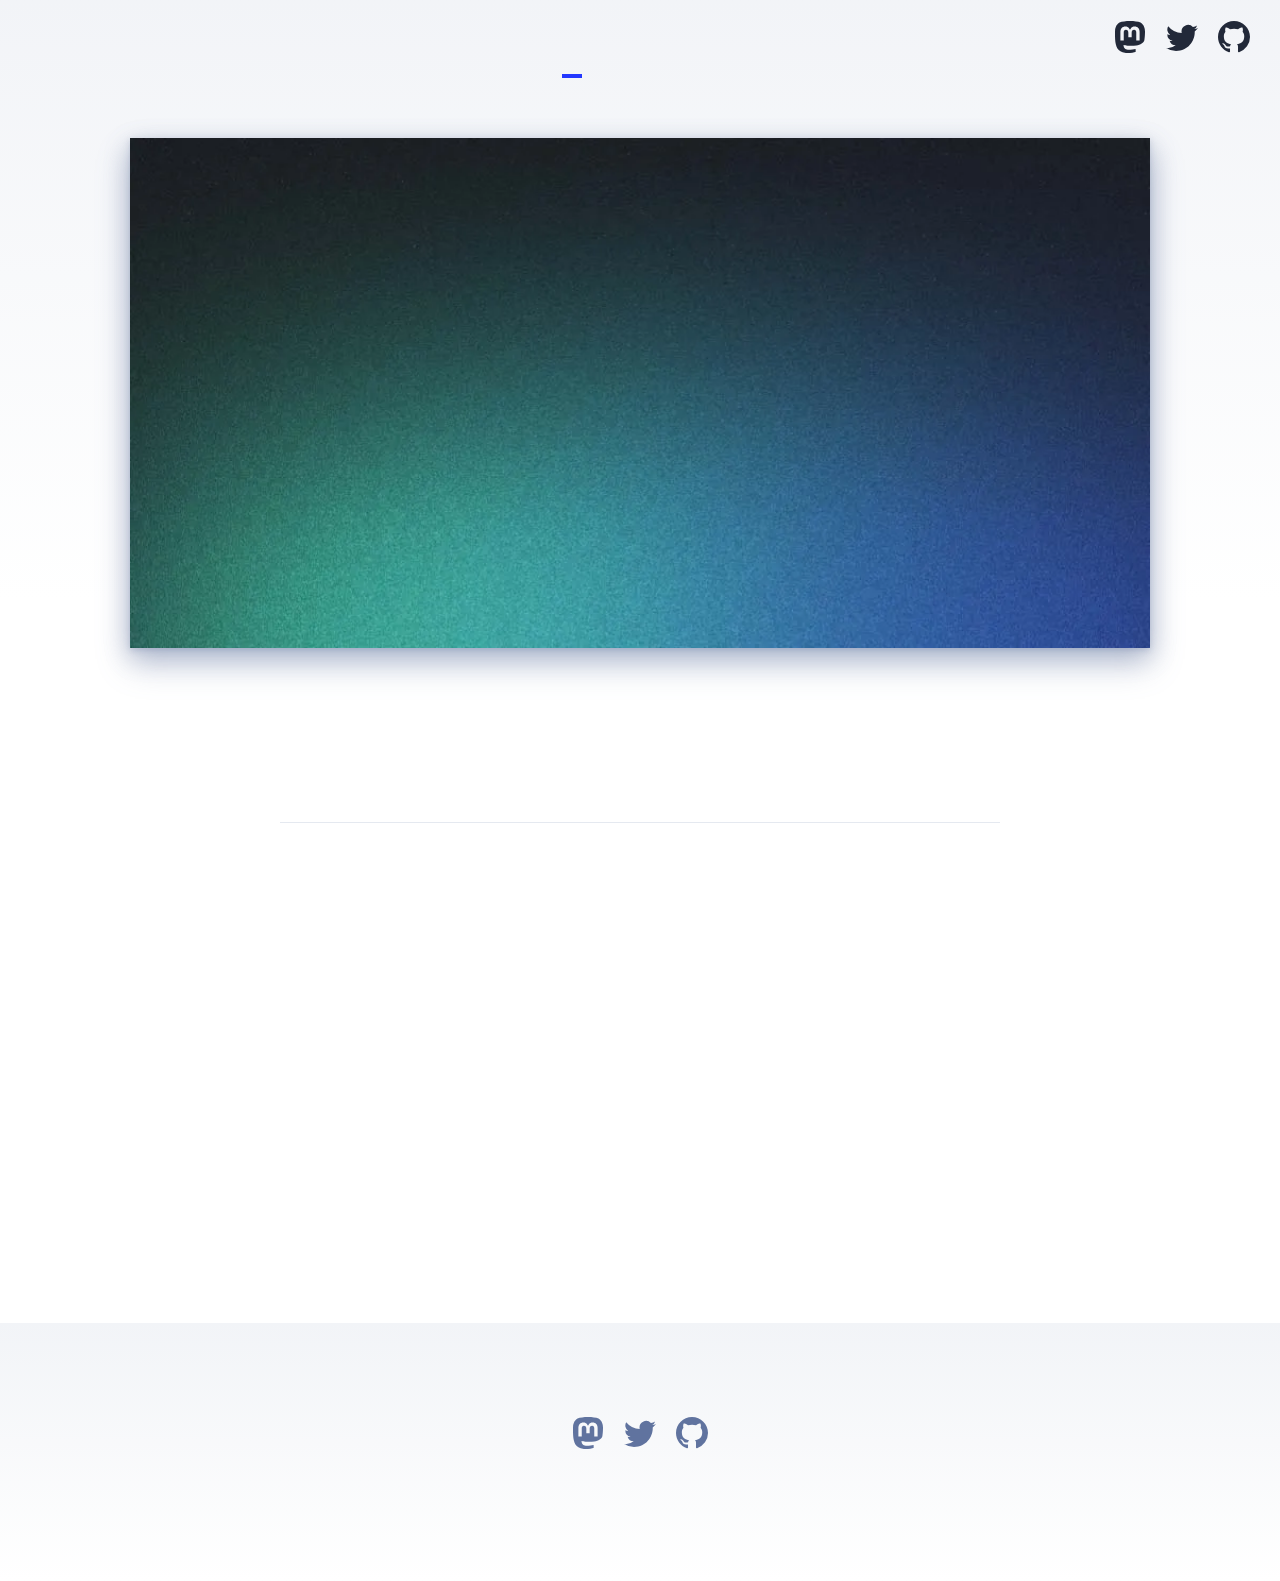
<file: blog/third-post/index.html>
<!DOCTYPE html><html lang="en" data-astro-cid-tldeq5d5><head><!-- Global Metadata --><meta charset="utf-8"><meta name="viewport" content="width=device-width,initial-scale=1"><link rel="icon" type="image/svg+xml" href="/favicon.svg"><link rel="sitemap" href="/sitemap-index.xml"><link rel="alternate" type="application/rss+xml" title="Gabriel Ajin · Desarrollador Web y Móvil" href="https://miportafolio.gabrielajin-26.workers.dev/rss.xml"><meta name="generator" content="Astro v7.3.6"><style>@font-face{font-family:Atkinson-c7f4c4e8b285552f;src:url("/_astro/fonts/89758defcfa85239.woff") format("woff");font-display:swap;font-weight:400;font-style:normal;}@font-face{font-family:Atkinson-c7f4c4e8b285552f;src:url("/_astro/fonts/14aa8dd5744dd4bc.woff") format("woff");font-display:swap;font-weight:700;font-style:normal;}@font-face{font-family:"Atkinson-c7f4c4e8b285552f fallback: Arial";src:local("Arial");font-display:swap;font-weight:400;font-style:normal;size-adjust:99.3717%;ascent-override:80.1033%;descent-override:25.2587%;line-gap-override:0%;}@font-face{font-family:"Atkinson-c7f4c4e8b285552f fallback: Arial Bold";src:local("Arial Bold");font-display:swap;font-weight:700;font-style:normal;size-adjust:92.2954%;ascent-override:86.2448%;descent-override:27.1953%;line-gap-override:0%;}:root{--font-atkinson:Atkinson-c7f4c4e8b285552f,"Atkinson-c7f4c4e8b285552f fallback: Arial","Atkinson-c7f4c4e8b285552f fallback: Arial Bold",sans-serif;}</style><link rel="preload" href="/_astro/fonts/89758defcfa85239.woff" as="font" type="font/woff" crossorigin><link rel="preload" href="/_astro/fonts/14aa8dd5744dd4bc.woff" as="font" type="font/woff" crossorigin><!-- Canonical URL --><link rel="canonical" href="https://miportafolio.gabrielajin-26.workers.dev/blog/third-post/"><!-- Primary Meta Tags --><title>Third post</title><meta name="description" content="Lorem ipsum dolor sit amet"><!-- Open Graph / Facebook --><meta property="og:type" content="website"><meta property="og:url" content="https://miportafolio.gabrielajin-26.workers.dev/blog/third-post/"><meta property="og:title" content="Third post"><meta property="og:description" content="Lorem ipsum dolor sit amet"><meta property="og:image" content="https://miportafolio.gabrielajin-26.workers.dev/_astro/blog-placeholder-1.Bx0Zcyzv.jpg"><!-- Twitter --><meta name="twitter:card" content="summary_large_image"><style>:root{--accent:#2337ff;--accent-dark:#000d8a;--black:15, 18, 25;--gray:96, 115, 159;--gray-light:229, 233, 240;--gray-dark:34, 41, 57;--gray-gradient:rgba(var(--gray-light), 50%), #fff;--box-shadow:0 2px 6px rgba(var(--gray), 25%), 0 8px 24px rgba(var(--gray), 33%), 0 16px 32px rgba(var(--gray), 33%)}body{font-family:var(--font-atkinson);text-align:left;background:linear-gradient(var(--gray-gradient)) no-repeat;word-wrap:break-word;overflow-wrap:break-word;color:rgb(var(--gray-dark));background-size:100% 600px;margin:0;padding:0;font-size:20px;line-height:1.7}main{width:720px;max-width:calc(100% - 2em);margin:auto;padding:3em 1em}h1,h2,h3,h4,h5,h6{color:rgb(var(--black));margin:0 0 .5rem;line-height:1.2}h1{font-size:3.052em}h2{font-size:2.441em}h3{font-size:1.953em}h4{font-size:1.563em}h5{font-size:1.25em}strong,b{font-weight:700}a,a:hover{color:var(--accent)}p{margin-bottom:1em}.prose p{margin-bottom:2em}textarea{width:100%;font-size:16px}input{font-size:16px}table{width:100%}img{border-radius:0;max-width:100%;height:auto}code{background-color:rgb(var(--gray-light));border-radius:0;padding:2px 5px}pre{border-radius:0;padding:1.5em}pre>code{all:unset}blockquote{border-left:4px solid var(--accent);margin:0;padding:0 0 0 20px;font-size:1.333em}hr{border:none;border-top:1px solid rgb(var(--gray-light))}@media (width<=720px){body{font-size:18px}main{padding:1em}}.sr-only{clip:rect(1px 1px 1px 1px);clip:rect(1px, 1px, 1px, 1px);clip-path:inset(50%);white-space:nowrap;border:0;width:1px;height:1px;margin:0;padding:0;overflow:hidden;position:absolute!important}
footer[data-astro-cid-jo6i4kqk]{background:linear-gradient(var(--gray-gradient)) no-repeat;color:rgb(var(--gray));text-align:center;padding:2em 1em 6em}.social-links[data-astro-cid-jo6i4kqk]{justify-content:center;gap:1em;margin-top:1em;display:flex}.social-links[data-astro-cid-jo6i4kqk] a[data-astro-cid-jo6i4kqk]{color:rgb(var(--gray));text-decoration:none}.social-links[data-astro-cid-jo6i4kqk] a[data-astro-cid-jo6i4kqk]:hover{color:rgb(var(--gray-dark))}header[data-astro-cid-nen7h5rs]{background:0 0;margin:0;padding:0 1em}h2[data-astro-cid-nen7h5rs]{margin:0;font-size:1em}h2[data-astro-cid-nen7h5rs] a[data-astro-cid-nen7h5rs],h2[data-astro-cid-nen7h5rs] a[data-astro-cid-nen7h5rs].active{text-decoration:none}nav[data-astro-cid-nen7h5rs]{background:0 0;justify-content:space-between;align-items:center;display:flex}nav[data-astro-cid-nen7h5rs] a[data-astro-cid-nen7h5rs]{color:var(--black);border-bottom:4px solid #0000;padding:1em .5em;text-decoration:none}nav[data-astro-cid-nen7h5rs] a[data-astro-cid-nen7h5rs].active{border-bottom-color:var(--accent);text-decoration:none}.social-links[data-astro-cid-nen7h5rs],.social-links[data-astro-cid-nen7h5rs] a[data-astro-cid-nen7h5rs]{display:flex}@media (width<=720px){.social-links[data-astro-cid-nen7h5rs]{display:none}}
main[data-astro-cid-tldeq5d5]{width:calc(100% - 2em);max-width:100%;margin:0}.hero-image[data-astro-cid-tldeq5d5]{width:100%}.hero-image[data-astro-cid-tldeq5d5] img[data-astro-cid-tldeq5d5]{box-shadow:var(--box-shadow);border-radius:0;margin:0 auto;display:block}.prose[data-astro-cid-tldeq5d5]{width:720px;max-width:calc(100% - 2em);color:rgb(var(--gray-dark));margin:auto;padding:1em}.title[data-astro-cid-tldeq5d5]{text-align:center;margin-bottom:1em;padding:1em 0;line-height:1}.title[data-astro-cid-tldeq5d5] h1[data-astro-cid-tldeq5d5]{margin:0 0 .5em}.date[data-astro-cid-tldeq5d5]{color:rgb(var(--gray));margin-bottom:.5em}.last-updated-on[data-astro-cid-tldeq5d5]{font-style:italic}
a[data-astro-cid-evkijfd6]{text-decoration:none;display:inline-block}a[data-astro-cid-evkijfd6].active{font-weight:bolder;text-decoration:underline}
</style></head><body data-astro-cid-tldeq5d5><header data-astro-cid-nen7h5rs><nav data-astro-cid-nen7h5rs><h2 data-astro-cid-nen7h5rs><a href="/" data-astro-cid-nen7h5rs>Gabriel Ajin · Desarrollador Web y Móvil</a></h2><div class="internal-links" data-astro-cid-nen7h5rs><a href="/" data-astro-cid-nen7h5rs="true" data-astro-cid-evkijfd6>Home</a><a href="/blog" class="active" data-astro-cid-nen7h5rs="true" data-astro-cid-evkijfd6>Blog</a><a href="/about" data-astro-cid-nen7h5rs="true" data-astro-cid-evkijfd6>About</a></div><div class="social-links" data-astro-cid-nen7h5rs><a href="https://m.webtoo.ls/@astro" target="_blank" data-astro-cid-nen7h5rs><span class="sr-only" data-astro-cid-nen7h5rs>Follow Astro on Mastodon</span><svg viewBox="0 0 16 16" aria-hidden="true" width="32" height="32" data-astro-cid-nen7h5rs><path fill="currentColor" d="M11.19 12.195c2.016-.24 3.77-1.475 3.99-2.603.348-1.778.32-4.339.32-4.339 0-3.47-2.286-4.488-2.286-4.488C12.062.238 10.083.017 8.027 0h-.05C5.92.017 3.942.238 2.79.765c0 0-2.285 1.017-2.285 4.488l-.002.662c-.004.64-.007 1.35.011 2.091.083 3.394.626 6.74 3.78 7.57 1.454.383 2.703.463 3.709.408 1.823-.1 2.847-.647 2.847-.647l-.06-1.317s-1.303.41-2.767.36c-1.45-.05-2.98-.156-3.215-1.928a3.614 3.614 0 0 1-.033-.496s1.424.346 3.228.428c1.103.05 2.137-.064 3.188-.189zm1.613-2.47H11.13v-4.08c0-.859-.364-1.295-1.091-1.295-.804 0-1.207.517-1.207 1.541v2.233H7.168V5.89c0-1.024-.403-1.541-1.207-1.541-.727 0-1.091.436-1.091 1.296v4.079H3.197V5.522c0-.859.22-1.541.66-2.046.456-.505 1.052-.764 1.793-.764.856 0 1.504.328 1.933.983L8 4.39l.417-.695c.429-.655 1.077-.983 1.934-.983.74 0 1.336.259 1.791.764.442.505.661 1.187.661 2.046v4.203z" data-astro-cid-nen7h5rs></path></svg></a><a href="https://twitter.com/astrodotbuild" target="_blank" data-astro-cid-nen7h5rs><span class="sr-only" data-astro-cid-nen7h5rs>Follow Astro on Twitter</span><svg viewBox="0 0 16 16" aria-hidden="true" width="32" height="32" data-astro-cid-nen7h5rs><path fill="currentColor" d="M5.026 15c6.038 0 9.341-5.003 9.341-9.334 0-.14 0-.282-.006-.422A6.685 6.685 0 0 0 16 3.542a6.658 6.658 0 0 1-1.889.518 3.301 3.301 0 0 0 1.447-1.817 6.533 6.533 0 0 1-2.087.793A3.286 3.286 0 0 0 7.875 6.03a9.325 9.325 0 0 1-6.767-3.429 3.289 3.289 0 0 0 1.018 4.382A3.323 3.323 0 0 1 .64 6.575v.045a3.288 3.288 0 0 0 2.632 3.218 3.203 3.203 0 0 1-.865.115 3.23 3.23 0 0 1-.614-.057 3.283 3.283 0 0 0 3.067 2.277A6.588 6.588 0 0 1 .78 13.58a6.32 6.32 0 0 1-.78-.045A9.344 9.344 0 0 0 5.026 15z" data-astro-cid-nen7h5rs></path></svg></a><a href="https://github.com/withastro/astro" target="_blank" data-astro-cid-nen7h5rs><span class="sr-only" data-astro-cid-nen7h5rs>Go to Astro's GitHub repo</span><svg viewBox="0 0 16 16" aria-hidden="true" width="32" height="32" data-astro-cid-nen7h5rs><path fill="currentColor" d="M8 0C3.58 0 0 3.58 0 8c0 3.54 2.29 6.53 5.47 7.59.4.07.55-.17.55-.38 0-.19-.01-.82-.01-1.49-2.01.37-2.53-.49-2.69-.94-.09-.23-.48-.94-.82-1.13-.28-.15-.68-.52-.01-.53.63-.01 1.08.58 1.23.82.72 1.21 1.87.87 2.33.66.07-.52.28-.87.51-1.07-1.78-.2-3.64-.89-3.64-3.95 0-.87.31-1.59.82-2.15-.08-.2-.36-1.02.08-2.12 0 0 .67-.21 2.2.82.64-.18 1.32-.27 2-.27.68 0 1.36.09 2 .27 1.53-1.04 2.2-.82 2.2-.82.44 1.1.16 1.92.08 2.12.51.56.82 1.27.82 2.15 0 3.07-1.87 3.75-3.65 3.95.29.25.54.73.54 1.48 0 1.07-.01 1.93-.01 2.2 0 .21.15.46.55.38A8.012 8.012 0 0 0 16 8c0-4.42-3.58-8-8-8z" data-astro-cid-nen7h5rs></path></svg></a></div></nav></header><main data-astro-cid-tldeq5d5><article data-astro-cid-tldeq5d5><div class="hero-image" data-astro-cid-tldeq5d5><img src="/_astro/blog-placeholder-2.1WQRLJGH_2ml2Jq.webp" alt data-astro-cid-tldeq5d5="true" loading="lazy" decoding="async" width="1020" height="510"></div><div class="prose" data-astro-cid-tldeq5d5><div class="title" data-astro-cid-tldeq5d5><div class="date" data-astro-cid-tldeq5d5><time datetime="2022-07-22T06:00:00.000Z">Jul 22, 2022</time></div><h1 data-astro-cid-tldeq5d5>Third post</h1><hr data-astro-cid-tldeq5d5></div><p>Lorem ipsum dolor sit amet, consectetur adipiscing elit, sed do eiusmod tempor incididunt ut labore et dolore magna aliqua. Vitae ultricies leo integer malesuada nunc vel risus commodo viverra. Adipiscing enim eu turpis egestas pretium. Euismod elementum nisi quis eleifend quam adipiscing. In hac habitasse platea dictumst vestibulum. Sagittis purus sit amet volutpat. Netus et malesuada fames ac turpis egestas. Eget magna fermentum iaculis eu non diam phasellus vestibulum lorem. Varius sit amet mattis vulputate enim. Habitasse platea dictumst quisque sagittis. Integer quis auctor elit sed vulputate mi. Dictumst quisque sagittis purus sit amet.</p>
<p>Morbi tristique senectus et netus. Id semper risus in hendrerit gravida rutrum quisque non tellus. Habitasse platea dictumst quisque sagittis purus sit amet. Tellus molestie nunc non blandit massa. Cursus vitae congue mauris rhoncus. Accumsan tortor posuere ac ut. Fringilla urna porttitor rhoncus dolor. Elit ullamcorper dignissim cras tincidunt lobortis. In cursus turpis massa tincidunt dui ut ornare lectus. Integer feugiat scelerisque varius morbi enim nunc. Bibendum neque egestas congue quisque egestas diam. Cras ornare arcu dui vivamus arcu felis bibendum. Dignissim suspendisse in est ante in nibh mauris. Sed tempus urna et pharetra pharetra massa massa ultricies mi.</p>
<p>Mollis nunc sed id semper risus in. Convallis a cras semper auctor neque. Diam sit amet nisl suscipit. Lacus viverra vitae congue eu consequat ac felis donec. Egestas integer eget aliquet nibh praesent tristique magna sit amet. Eget magna fermentum iaculis eu non diam. In vitae turpis massa sed elementum. Tristique et egestas quis ipsum suspendisse ultrices. Eget lorem dolor sed viverra ipsum. Vel turpis nunc eget lorem dolor sed viverra. Posuere ac ut consequat semper viverra nam. Laoreet suspendisse interdum consectetur libero id faucibus. Diam phasellus vestibulum lorem sed risus ultricies tristique. Rhoncus dolor purus non enim praesent elementum facilisis. Ultrices tincidunt arcu non sodales neque. Tempus egestas sed sed risus pretium quam vulputate. Viverra suspendisse potenti nullam ac tortor vitae purus faucibus ornare. Fringilla urna porttitor rhoncus dolor purus non. Amet dictum sit amet justo donec enim.</p>
<p>Mattis ullamcorper velit sed ullamcorper morbi tincidunt. Tortor posuere ac ut consequat semper viverra. Tellus mauris a diam maecenas sed enim ut sem viverra. Venenatis urna cursus eget nunc scelerisque viverra mauris in. Arcu ac tortor dignissim convallis aenean et tortor at. Curabitur gravida arcu ac tortor dignissim convallis aenean et tortor. Egestas tellus rutrum tellus pellentesque eu. Fusce ut placerat orci nulla pellentesque dignissim enim sit amet. Ut enim blandit volutpat maecenas volutpat blandit aliquam etiam. Id donec ultrices tincidunt arcu. Id cursus metus aliquam eleifend mi.</p>
<p>Tempus quam pellentesque nec nam aliquam sem. Risus at ultrices mi tempus imperdiet. Id porta nibh venenatis cras sed felis eget velit. Ipsum a arcu cursus vitae. Facilisis magna etiam tempor orci eu lobortis elementum. Tincidunt dui ut ornare lectus sit. Quisque non tellus orci ac. Blandit libero volutpat sed cras. Nec tincidunt praesent semper feugiat nibh sed pulvinar proin gravida. Egestas integer eget aliquet nibh praesent tristique magna.</p>
</div></article></main><footer data-astro-cid-jo6i4kqk>&copy; 2026 Your name here. All rights reserved.<div class="social-links" data-astro-cid-jo6i4kqk><a href="https://m.webtoo.ls/@astro" target="_blank" data-astro-cid-jo6i4kqk><span class="sr-only" data-astro-cid-jo6i4kqk>Follow Astro on Mastodon</span><svg viewBox="0 0 16 16" aria-hidden="true" width="32" height="32" astro-icon="social/mastodon" data-astro-cid-jo6i4kqk><path fill="currentColor" d="M11.19 12.195c2.016-.24 3.77-1.475 3.99-2.603.348-1.778.32-4.339.32-4.339 0-3.47-2.286-4.488-2.286-4.488C12.062.238 10.083.017 8.027 0h-.05C5.92.017 3.942.238 2.79.765c0 0-2.285 1.017-2.285 4.488l-.002.662c-.004.64-.007 1.35.011 2.091.083 3.394.626 6.74 3.78 7.57 1.454.383 2.703.463 3.709.408 1.823-.1 2.847-.647 2.847-.647l-.06-1.317s-1.303.41-2.767.36c-1.45-.05-2.98-.156-3.215-1.928a3.614 3.614 0 0 1-.033-.496s1.424.346 3.228.428c1.103.05 2.137-.064 3.188-.189zm1.613-2.47H11.13v-4.08c0-.859-.364-1.295-1.091-1.295-.804 0-1.207.517-1.207 1.541v2.233H7.168V5.89c0-1.024-.403-1.541-1.207-1.541-.727 0-1.091.436-1.091 1.296v4.079H3.197V5.522c0-.859.22-1.541.66-2.046.456-.505 1.052-.764 1.793-.764.856 0 1.504.328 1.933.983L8 4.39l.417-.695c.429-.655 1.077-.983 1.934-.983.74 0 1.336.259 1.791.764.442.505.661 1.187.661 2.046v4.203z" data-astro-cid-jo6i4kqk></path></svg></a><a href="https://twitter.com/astrodotbuild" target="_blank" data-astro-cid-jo6i4kqk><span class="sr-only" data-astro-cid-jo6i4kqk>Follow Astro on Twitter</span><svg viewBox="0 0 16 16" aria-hidden="true" width="32" height="32" astro-icon="social/twitter" data-astro-cid-jo6i4kqk><path fill="currentColor" d="M5.026 15c6.038 0 9.341-5.003 9.341-9.334 0-.14 0-.282-.006-.422A6.685 6.685 0 0 0 16 3.542a6.658 6.658 0 0 1-1.889.518 3.301 3.301 0 0 0 1.447-1.817 6.533 6.533 0 0 1-2.087.793A3.286 3.286 0 0 0 7.875 6.03a9.325 9.325 0 0 1-6.767-3.429 3.289 3.289 0 0 0 1.018 4.382A3.323 3.323 0 0 1 .64 6.575v.045a3.288 3.288 0 0 0 2.632 3.218 3.203 3.203 0 0 1-.865.115 3.23 3.23 0 0 1-.614-.057 3.283 3.283 0 0 0 3.067 2.277A6.588 6.588 0 0 1 .78 13.58a6.32 6.32 0 0 1-.78-.045A9.344 9.344 0 0 0 5.026 15z" data-astro-cid-jo6i4kqk></path></svg></a><a href="https://github.com/withastro/astro" target="_blank" data-astro-cid-jo6i4kqk><span class="sr-only" data-astro-cid-jo6i4kqk>Go to Astro's GitHub repo</span><svg viewBox="0 0 16 16" aria-hidden="true" width="32" height="32" astro-icon="social/github" data-astro-cid-jo6i4kqk><path fill="currentColor" d="M8 0C3.58 0 0 3.58 0 8c0 3.54 2.29 6.53 5.47 7.59.4.07.55-.17.55-.38 0-.19-.01-.82-.01-1.49-2.01.37-2.53-.49-2.69-.94-.09-.23-.48-.94-.82-1.13-.28-.15-.68-.52-.01-.53.63-.01 1.08.58 1.23.82.72 1.21 1.87.87 2.33.66.07-.52.28-.87.51-1.07-1.78-.2-3.64-.89-3.64-3.95 0-.87.31-1.59.82-2.15-.08-.2-.36-1.02.08-2.12 0 0 .67-.21 2.2.82.64-.18 1.32-.27 2-.27.68 0 1.36.09 2 .27 1.53-1.04 2.2-.82 2.2-.82.44 1.1.16 1.92.08 2.12.51.56.82 1.27.82 2.15 0 3.07-1.87 3.75-3.65 3.95.29.25.54.73.54 1.48 0 1.07-.01 1.93-.01 2.2 0 .21.15.46.55.38A8.012 8.012 0 0 0 16 8c0-4.42-3.58-8-8-8z" data-astro-cid-jo6i4kqk></path></svg></a></div></footer></body></html>
</file>
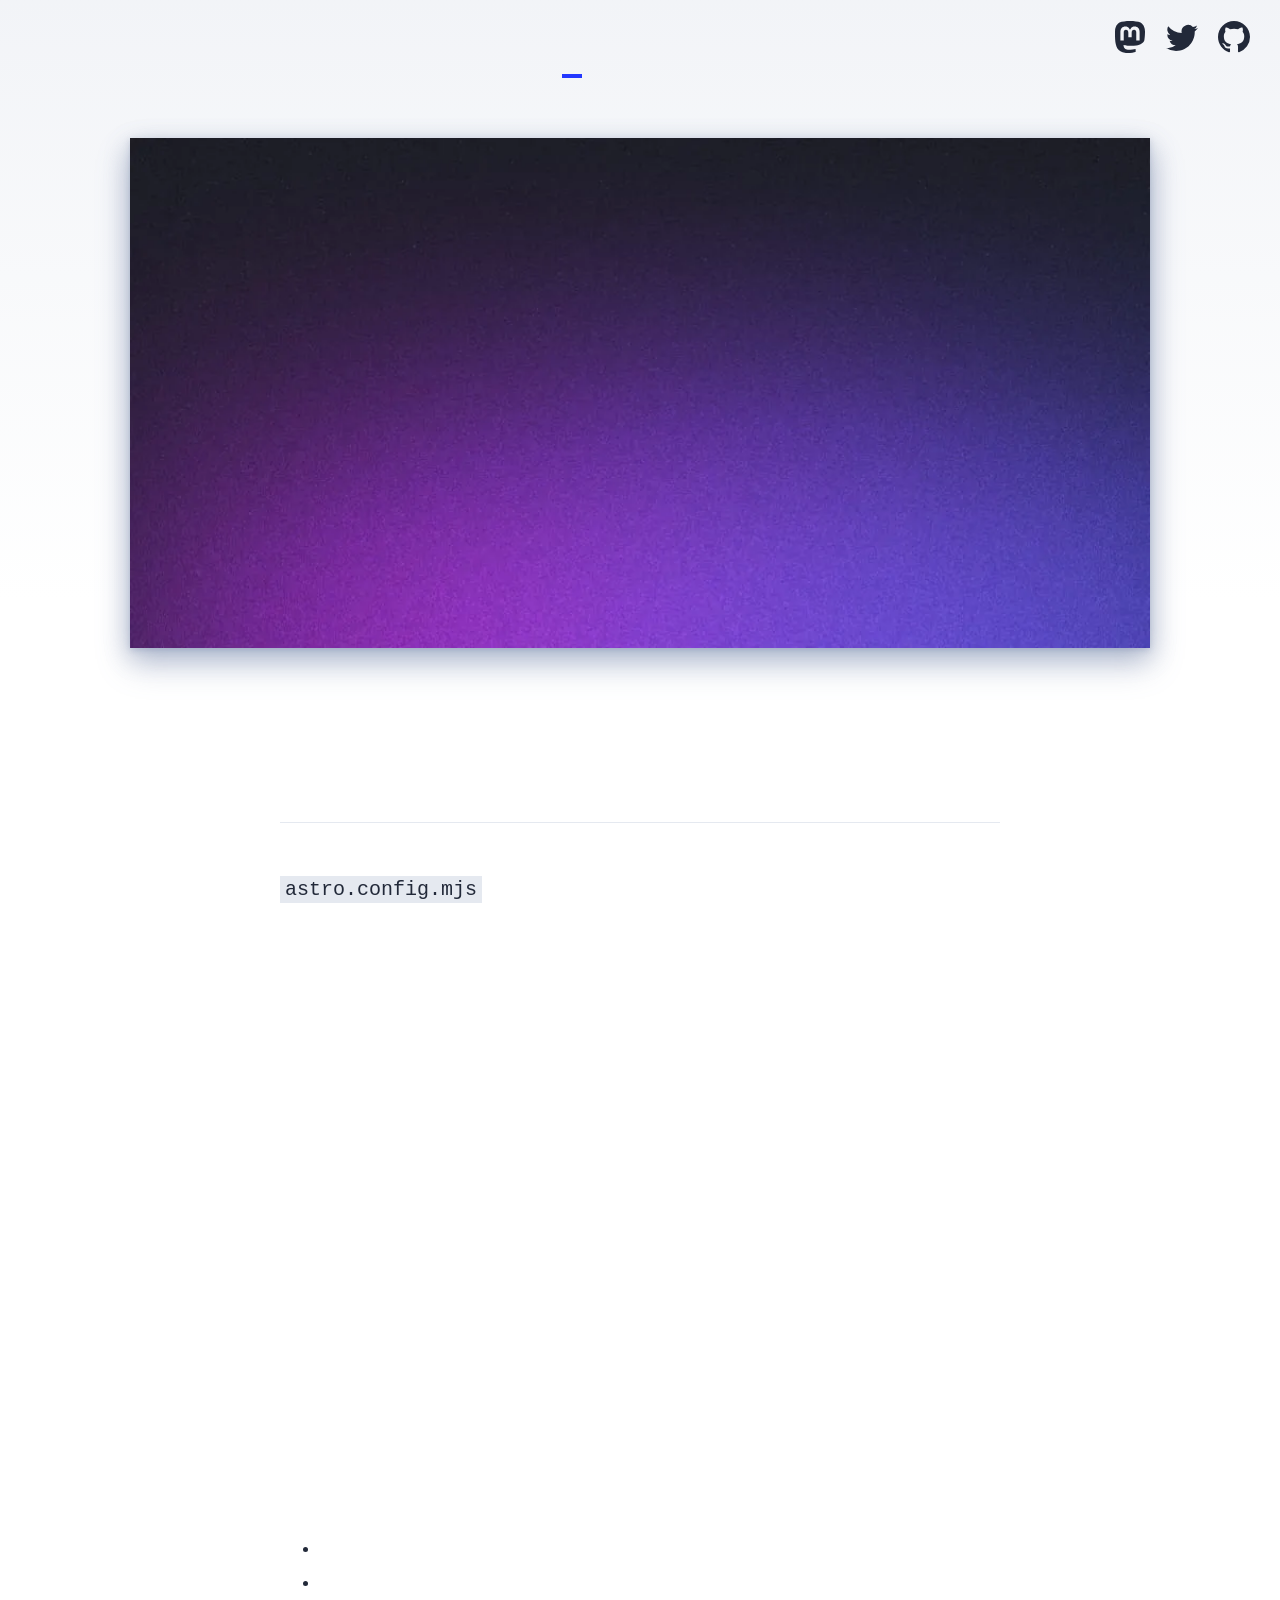
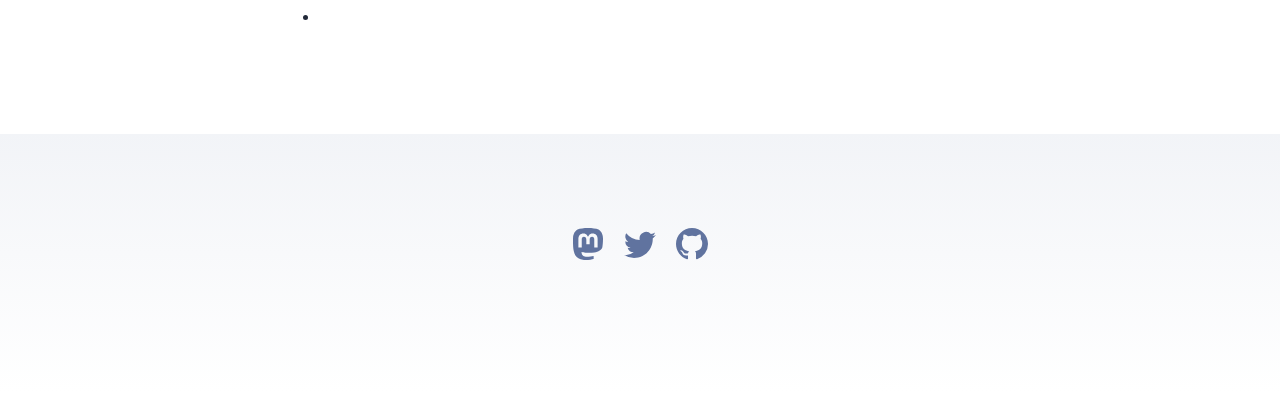
<file: blog/using-mdx/index.html>
<!DOCTYPE html><html lang="en" data-astro-cid-tldeq5d5><head><!-- Global Metadata --><meta charset="utf-8"><meta name="viewport" content="width=device-width,initial-scale=1"><link rel="icon" type="image/svg+xml" href="/favicon.svg"><link rel="sitemap" href="/sitemap-index.xml"><link rel="alternate" type="application/rss+xml" title="Gabriel Ajin · Desarrollador Web y Móvil" href="https://miportafolio.gabrielajin-26.workers.dev/rss.xml"><meta name="generator" content="Astro v7.3.6"><style>@font-face{font-family:Atkinson-c7f4c4e8b285552f;src:url("/_astro/fonts/89758defcfa85239.woff") format("woff");font-display:swap;font-weight:400;font-style:normal;}@font-face{font-family:Atkinson-c7f4c4e8b285552f;src:url("/_astro/fonts/14aa8dd5744dd4bc.woff") format("woff");font-display:swap;font-weight:700;font-style:normal;}@font-face{font-family:"Atkinson-c7f4c4e8b285552f fallback: Arial";src:local("Arial");font-display:swap;font-weight:400;font-style:normal;size-adjust:99.3717%;ascent-override:80.1033%;descent-override:25.2587%;line-gap-override:0%;}@font-face{font-family:"Atkinson-c7f4c4e8b285552f fallback: Arial Bold";src:local("Arial Bold");font-display:swap;font-weight:700;font-style:normal;size-adjust:92.2954%;ascent-override:86.2448%;descent-override:27.1953%;line-gap-override:0%;}:root{--font-atkinson:Atkinson-c7f4c4e8b285552f,"Atkinson-c7f4c4e8b285552f fallback: Arial","Atkinson-c7f4c4e8b285552f fallback: Arial Bold",sans-serif;}</style><link rel="preload" href="/_astro/fonts/89758defcfa85239.woff" as="font" type="font/woff" crossorigin><link rel="preload" href="/_astro/fonts/14aa8dd5744dd4bc.woff" as="font" type="font/woff" crossorigin><!-- Canonical URL --><link rel="canonical" href="https://miportafolio.gabrielajin-26.workers.dev/blog/using-mdx/"><!-- Primary Meta Tags --><title>Using MDX</title><meta name="description" content="Lorem ipsum dolor sit amet"><!-- Open Graph / Facebook --><meta property="og:type" content="website"><meta property="og:url" content="https://miportafolio.gabrielajin-26.workers.dev/blog/using-mdx/"><meta property="og:title" content="Using MDX"><meta property="og:description" content="Lorem ipsum dolor sit amet"><meta property="og:image" content="https://miportafolio.gabrielajin-26.workers.dev/_astro/blog-placeholder-1.Bx0Zcyzv.jpg"><!-- Twitter --><meta name="twitter:card" content="summary_large_image"><style>:root{--accent:#2337ff;--accent-dark:#000d8a;--black:15, 18, 25;--gray:96, 115, 159;--gray-light:229, 233, 240;--gray-dark:34, 41, 57;--gray-gradient:rgba(var(--gray-light), 50%), #fff;--box-shadow:0 2px 6px rgba(var(--gray), 25%), 0 8px 24px rgba(var(--gray), 33%), 0 16px 32px rgba(var(--gray), 33%)}body{font-family:var(--font-atkinson);text-align:left;background:linear-gradient(var(--gray-gradient)) no-repeat;word-wrap:break-word;overflow-wrap:break-word;color:rgb(var(--gray-dark));background-size:100% 600px;margin:0;padding:0;font-size:20px;line-height:1.7}main{width:720px;max-width:calc(100% - 2em);margin:auto;padding:3em 1em}h1,h2,h3,h4,h5,h6{color:rgb(var(--black));margin:0 0 .5rem;line-height:1.2}h1{font-size:3.052em}h2{font-size:2.441em}h3{font-size:1.953em}h4{font-size:1.563em}h5{font-size:1.25em}strong,b{font-weight:700}a,a:hover{color:var(--accent)}p{margin-bottom:1em}.prose p{margin-bottom:2em}textarea{width:100%;font-size:16px}input{font-size:16px}table{width:100%}img{border-radius:0;max-width:100%;height:auto}code{background-color:rgb(var(--gray-light));border-radius:0;padding:2px 5px}pre{border-radius:0;padding:1.5em}pre>code{all:unset}blockquote{border-left:4px solid var(--accent);margin:0;padding:0 0 0 20px;font-size:1.333em}hr{border:none;border-top:1px solid rgb(var(--gray-light))}@media (width<=720px){body{font-size:18px}main{padding:1em}}.sr-only{clip:rect(1px 1px 1px 1px);clip:rect(1px, 1px, 1px, 1px);clip-path:inset(50%);white-space:nowrap;border:0;width:1px;height:1px;margin:0;padding:0;overflow:hidden;position:absolute!important}
footer[data-astro-cid-jo6i4kqk]{background:linear-gradient(var(--gray-gradient)) no-repeat;color:rgb(var(--gray));text-align:center;padding:2em 1em 6em}.social-links[data-astro-cid-jo6i4kqk]{justify-content:center;gap:1em;margin-top:1em;display:flex}.social-links[data-astro-cid-jo6i4kqk] a[data-astro-cid-jo6i4kqk]{color:rgb(var(--gray));text-decoration:none}.social-links[data-astro-cid-jo6i4kqk] a[data-astro-cid-jo6i4kqk]:hover{color:rgb(var(--gray-dark))}header[data-astro-cid-nen7h5rs]{background:0 0;margin:0;padding:0 1em}h2[data-astro-cid-nen7h5rs]{margin:0;font-size:1em}h2[data-astro-cid-nen7h5rs] a[data-astro-cid-nen7h5rs],h2[data-astro-cid-nen7h5rs] a[data-astro-cid-nen7h5rs].active{text-decoration:none}nav[data-astro-cid-nen7h5rs]{background:0 0;justify-content:space-between;align-items:center;display:flex}nav[data-astro-cid-nen7h5rs] a[data-astro-cid-nen7h5rs]{color:var(--black);border-bottom:4px solid #0000;padding:1em .5em;text-decoration:none}nav[data-astro-cid-nen7h5rs] a[data-astro-cid-nen7h5rs].active{border-bottom-color:var(--accent);text-decoration:none}.social-links[data-astro-cid-nen7h5rs],.social-links[data-astro-cid-nen7h5rs] a[data-astro-cid-nen7h5rs]{display:flex}@media (width<=720px){.social-links[data-astro-cid-nen7h5rs]{display:none}}
main[data-astro-cid-tldeq5d5]{width:calc(100% - 2em);max-width:100%;margin:0}.hero-image[data-astro-cid-tldeq5d5]{width:100%}.hero-image[data-astro-cid-tldeq5d5] img[data-astro-cid-tldeq5d5]{box-shadow:var(--box-shadow);border-radius:0;margin:0 auto;display:block}.prose[data-astro-cid-tldeq5d5]{width:720px;max-width:calc(100% - 2em);color:rgb(var(--gray-dark));margin:auto;padding:1em}.title[data-astro-cid-tldeq5d5]{text-align:center;margin-bottom:1em;padding:1em 0;line-height:1}.title[data-astro-cid-tldeq5d5] h1[data-astro-cid-tldeq5d5]{margin:0 0 .5em}.date[data-astro-cid-tldeq5d5]{color:rgb(var(--gray));margin-bottom:.5em}.last-updated-on[data-astro-cid-tldeq5d5]{font-style:italic}
a[data-astro-cid-evkijfd6]{text-decoration:none;display:inline-block}a[data-astro-cid-evkijfd6].active{font-weight:bolder;text-decoration:underline}
</style></head><body data-astro-cid-tldeq5d5><header data-astro-cid-nen7h5rs><nav data-astro-cid-nen7h5rs><h2 data-astro-cid-nen7h5rs><a href="/" data-astro-cid-nen7h5rs>Gabriel Ajin · Desarrollador Web y Móvil</a></h2><div class="internal-links" data-astro-cid-nen7h5rs><a href="/" data-astro-cid-nen7h5rs="true" data-astro-cid-evkijfd6>Home</a><a href="/blog" class="active" data-astro-cid-nen7h5rs="true" data-astro-cid-evkijfd6>Blog</a><a href="/about" data-astro-cid-nen7h5rs="true" data-astro-cid-evkijfd6>About</a></div><div class="social-links" data-astro-cid-nen7h5rs><a href="https://m.webtoo.ls/@astro" target="_blank" data-astro-cid-nen7h5rs><span class="sr-only" data-astro-cid-nen7h5rs>Follow Astro on Mastodon</span><svg viewBox="0 0 16 16" aria-hidden="true" width="32" height="32" data-astro-cid-nen7h5rs><path fill="currentColor" d="M11.19 12.195c2.016-.24 3.77-1.475 3.99-2.603.348-1.778.32-4.339.32-4.339 0-3.47-2.286-4.488-2.286-4.488C12.062.238 10.083.017 8.027 0h-.05C5.92.017 3.942.238 2.79.765c0 0-2.285 1.017-2.285 4.488l-.002.662c-.004.64-.007 1.35.011 2.091.083 3.394.626 6.74 3.78 7.57 1.454.383 2.703.463 3.709.408 1.823-.1 2.847-.647 2.847-.647l-.06-1.317s-1.303.41-2.767.36c-1.45-.05-2.98-.156-3.215-1.928a3.614 3.614 0 0 1-.033-.496s1.424.346 3.228.428c1.103.05 2.137-.064 3.188-.189zm1.613-2.47H11.13v-4.08c0-.859-.364-1.295-1.091-1.295-.804 0-1.207.517-1.207 1.541v2.233H7.168V5.89c0-1.024-.403-1.541-1.207-1.541-.727 0-1.091.436-1.091 1.296v4.079H3.197V5.522c0-.859.22-1.541.66-2.046.456-.505 1.052-.764 1.793-.764.856 0 1.504.328 1.933.983L8 4.39l.417-.695c.429-.655 1.077-.983 1.934-.983.74 0 1.336.259 1.791.764.442.505.661 1.187.661 2.046v4.203z" data-astro-cid-nen7h5rs></path></svg></a><a href="https://twitter.com/astrodotbuild" target="_blank" data-astro-cid-nen7h5rs><span class="sr-only" data-astro-cid-nen7h5rs>Follow Astro on Twitter</span><svg viewBox="0 0 16 16" aria-hidden="true" width="32" height="32" data-astro-cid-nen7h5rs><path fill="currentColor" d="M5.026 15c6.038 0 9.341-5.003 9.341-9.334 0-.14 0-.282-.006-.422A6.685 6.685 0 0 0 16 3.542a6.658 6.658 0 0 1-1.889.518 3.301 3.301 0 0 0 1.447-1.817 6.533 6.533 0 0 1-2.087.793A3.286 3.286 0 0 0 7.875 6.03a9.325 9.325 0 0 1-6.767-3.429 3.289 3.289 0 0 0 1.018 4.382A3.323 3.323 0 0 1 .64 6.575v.045a3.288 3.288 0 0 0 2.632 3.218 3.203 3.203 0 0 1-.865.115 3.23 3.23 0 0 1-.614-.057 3.283 3.283 0 0 0 3.067 2.277A6.588 6.588 0 0 1 .78 13.58a6.32 6.32 0 0 1-.78-.045A9.344 9.344 0 0 0 5.026 15z" data-astro-cid-nen7h5rs></path></svg></a><a href="https://github.com/withastro/astro" target="_blank" data-astro-cid-nen7h5rs><span class="sr-only" data-astro-cid-nen7h5rs>Go to Astro's GitHub repo</span><svg viewBox="0 0 16 16" aria-hidden="true" width="32" height="32" data-astro-cid-nen7h5rs><path fill="currentColor" d="M8 0C3.58 0 0 3.58 0 8c0 3.54 2.29 6.53 5.47 7.59.4.07.55-.17.55-.38 0-.19-.01-.82-.01-1.49-2.01.37-2.53-.49-2.69-.94-.09-.23-.48-.94-.82-1.13-.28-.15-.68-.52-.01-.53.63-.01 1.08.58 1.23.82.72 1.21 1.87.87 2.33.66.07-.52.28-.87.51-1.07-1.78-.2-3.64-.89-3.64-3.95 0-.87.31-1.59.82-2.15-.08-.2-.36-1.02.08-2.12 0 0 .67-.21 2.2.82.64-.18 1.32-.27 2-.27.68 0 1.36.09 2 .27 1.53-1.04 2.2-.82 2.2-.82.44 1.1.16 1.92.08 2.12.51.56.82 1.27.82 2.15 0 3.07-1.87 3.75-3.65 3.95.29.25.54.73.54 1.48 0 1.07-.01 1.93-.01 2.2 0 .21.15.46.55.38A8.012 8.012 0 0 0 16 8c0-4.42-3.58-8-8-8z" data-astro-cid-nen7h5rs></path></svg></a></div></nav></header><main data-astro-cid-tldeq5d5><article data-astro-cid-tldeq5d5><div class="hero-image" data-astro-cid-tldeq5d5><img src="/_astro/blog-placeholder-5.CB3Xi-gp_Z1y5ehD.webp" alt data-astro-cid-tldeq5d5="true" loading="lazy" decoding="async" width="1020" height="510"></div><div class="prose" data-astro-cid-tldeq5d5><div class="title" data-astro-cid-tldeq5d5><div class="date" data-astro-cid-tldeq5d5><time datetime="2024-06-01T06:00:00.000Z">Jun 1, 2024</time></div><h1 data-astro-cid-tldeq5d5>Using MDX</h1><hr data-astro-cid-tldeq5d5></div><p>This theme comes with the <a href="https://docs.astro.build/en/guides/integrations-guide/mdx/">@astrojs/mdx</a> integration installed and configured in your <code>astro.config.mjs</code> config file. If you prefer not to use MDX, you can disable support by removing the integration from your config file.</p>
<h2 id="why-mdx">Why MDX?</h2>
<p>MDX is a special flavor of Markdown that supports embedded JavaScript &amp; JSX syntax. This unlocks the ability to <a href="https://docs.astro.build/en/guides/integrations-guide/mdx/#mdx-in-astro">mix JavaScript and UI Components into your Markdown content</a> for things like interactive charts or alerts.</p>
<p>If you have existing content authored in MDX, this integration will hopefully make migrating to Astro a breeze.</p>
<h2 id="example">Example</h2>
<p>Here is how you import and use a UI component inside of MDX.<br/>
When you open this page in the browser, you should see the clickable button below.</p>

<a href="#" onclick="alert('clicked!')" data-astro-cid-evkijfd6><p>Embedded component in MDX</p></a>
<h2 id="more-links">More Links</h2>
<ul>
<li><a href="https://mdxjs.com/docs/what-is-mdx">MDX Syntax Documentation</a></li>
<li><a href="https://docs.astro.build/en/basics/astro-pages/#markdownmdx-pages">Astro Usage Documentation</a></li>
<li><strong>Note:</strong> <a href="https://docs.astro.build/en/reference/directives-reference/#client-directives">Client Directives</a> are still required to create interactive components. Otherwise, all components in your MDX will render as static HTML (no JavaScript) by default.</li>
</ul></div></article></main><footer data-astro-cid-jo6i4kqk>&copy; 2026 Your name here. All rights reserved.<div class="social-links" data-astro-cid-jo6i4kqk><a href="https://m.webtoo.ls/@astro" target="_blank" data-astro-cid-jo6i4kqk><span class="sr-only" data-astro-cid-jo6i4kqk>Follow Astro on Mastodon</span><svg viewBox="0 0 16 16" aria-hidden="true" width="32" height="32" astro-icon="social/mastodon" data-astro-cid-jo6i4kqk><path fill="currentColor" d="M11.19 12.195c2.016-.24 3.77-1.475 3.99-2.603.348-1.778.32-4.339.32-4.339 0-3.47-2.286-4.488-2.286-4.488C12.062.238 10.083.017 8.027 0h-.05C5.92.017 3.942.238 2.79.765c0 0-2.285 1.017-2.285 4.488l-.002.662c-.004.64-.007 1.35.011 2.091.083 3.394.626 6.74 3.78 7.57 1.454.383 2.703.463 3.709.408 1.823-.1 2.847-.647 2.847-.647l-.06-1.317s-1.303.41-2.767.36c-1.45-.05-2.98-.156-3.215-1.928a3.614 3.614 0 0 1-.033-.496s1.424.346 3.228.428c1.103.05 2.137-.064 3.188-.189zm1.613-2.47H11.13v-4.08c0-.859-.364-1.295-1.091-1.295-.804 0-1.207.517-1.207 1.541v2.233H7.168V5.89c0-1.024-.403-1.541-1.207-1.541-.727 0-1.091.436-1.091 1.296v4.079H3.197V5.522c0-.859.22-1.541.66-2.046.456-.505 1.052-.764 1.793-.764.856 0 1.504.328 1.933.983L8 4.39l.417-.695c.429-.655 1.077-.983 1.934-.983.74 0 1.336.259 1.791.764.442.505.661 1.187.661 2.046v4.203z" data-astro-cid-jo6i4kqk></path></svg></a><a href="https://twitter.com/astrodotbuild" target="_blank" data-astro-cid-jo6i4kqk><span class="sr-only" data-astro-cid-jo6i4kqk>Follow Astro on Twitter</span><svg viewBox="0 0 16 16" aria-hidden="true" width="32" height="32" astro-icon="social/twitter" data-astro-cid-jo6i4kqk><path fill="currentColor" d="M5.026 15c6.038 0 9.341-5.003 9.341-9.334 0-.14 0-.282-.006-.422A6.685 6.685 0 0 0 16 3.542a6.658 6.658 0 0 1-1.889.518 3.301 3.301 0 0 0 1.447-1.817 6.533 6.533 0 0 1-2.087.793A3.286 3.286 0 0 0 7.875 6.03a9.325 9.325 0 0 1-6.767-3.429 3.289 3.289 0 0 0 1.018 4.382A3.323 3.323 0 0 1 .64 6.575v.045a3.288 3.288 0 0 0 2.632 3.218 3.203 3.203 0 0 1-.865.115 3.23 3.23 0 0 1-.614-.057 3.283 3.283 0 0 0 3.067 2.277A6.588 6.588 0 0 1 .78 13.58a6.32 6.32 0 0 1-.78-.045A9.344 9.344 0 0 0 5.026 15z" data-astro-cid-jo6i4kqk></path></svg></a><a href="https://github.com/withastro/astro" target="_blank" data-astro-cid-jo6i4kqk><span class="sr-only" data-astro-cid-jo6i4kqk>Go to Astro's GitHub repo</span><svg viewBox="0 0 16 16" aria-hidden="true" width="32" height="32" astro-icon="social/github" data-astro-cid-jo6i4kqk><path fill="currentColor" d="M8 0C3.58 0 0 3.58 0 8c0 3.54 2.29 6.53 5.47 7.59.4.07.55-.17.55-.38 0-.19-.01-.82-.01-1.49-2.01.37-2.53-.49-2.69-.94-.09-.23-.48-.94-.82-1.13-.28-.15-.68-.52-.01-.53.63-.01 1.08.58 1.23.82.72 1.21 1.87.87 2.33.66.07-.52.28-.87.51-1.07-1.78-.2-3.64-.89-3.64-3.95 0-.87.31-1.59.82-2.15-.08-.2-.36-1.02.08-2.12 0 0 .67-.21 2.2.82.64-.18 1.32-.27 2-.27.68 0 1.36.09 2 .27 1.53-1.04 2.2-.82 2.2-.82.44 1.1.16 1.92.08 2.12.51.56.82 1.27.82 2.15 0 3.07-1.87 3.75-3.65 3.95.29.25.54.73.54 1.48 0 1.07-.01 1.93-.01 2.2 0 .21.15.46.55.38A8.012 8.012 0 0 0 16 8c0-4.42-3.58-8-8-8z" data-astro-cid-jo6i4kqk></path></svg></a></div></footer></body></html>
</file>
